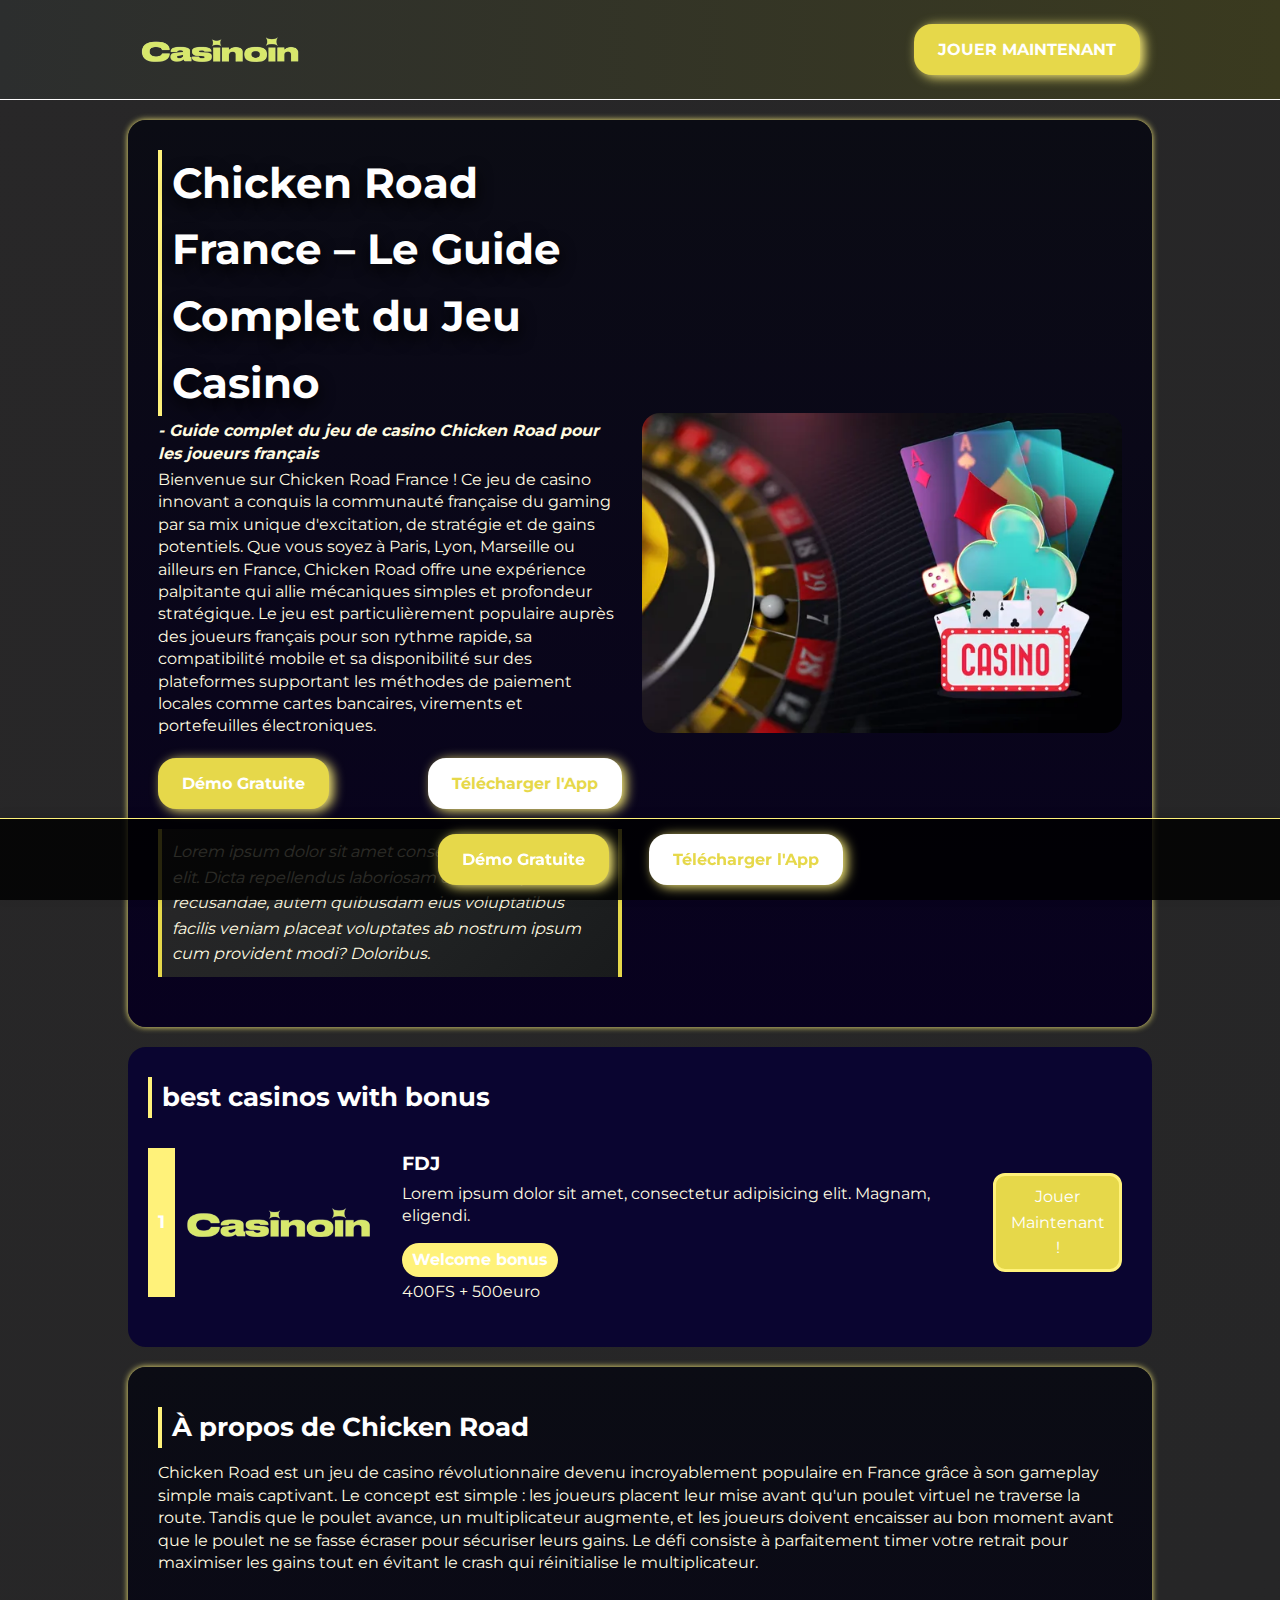
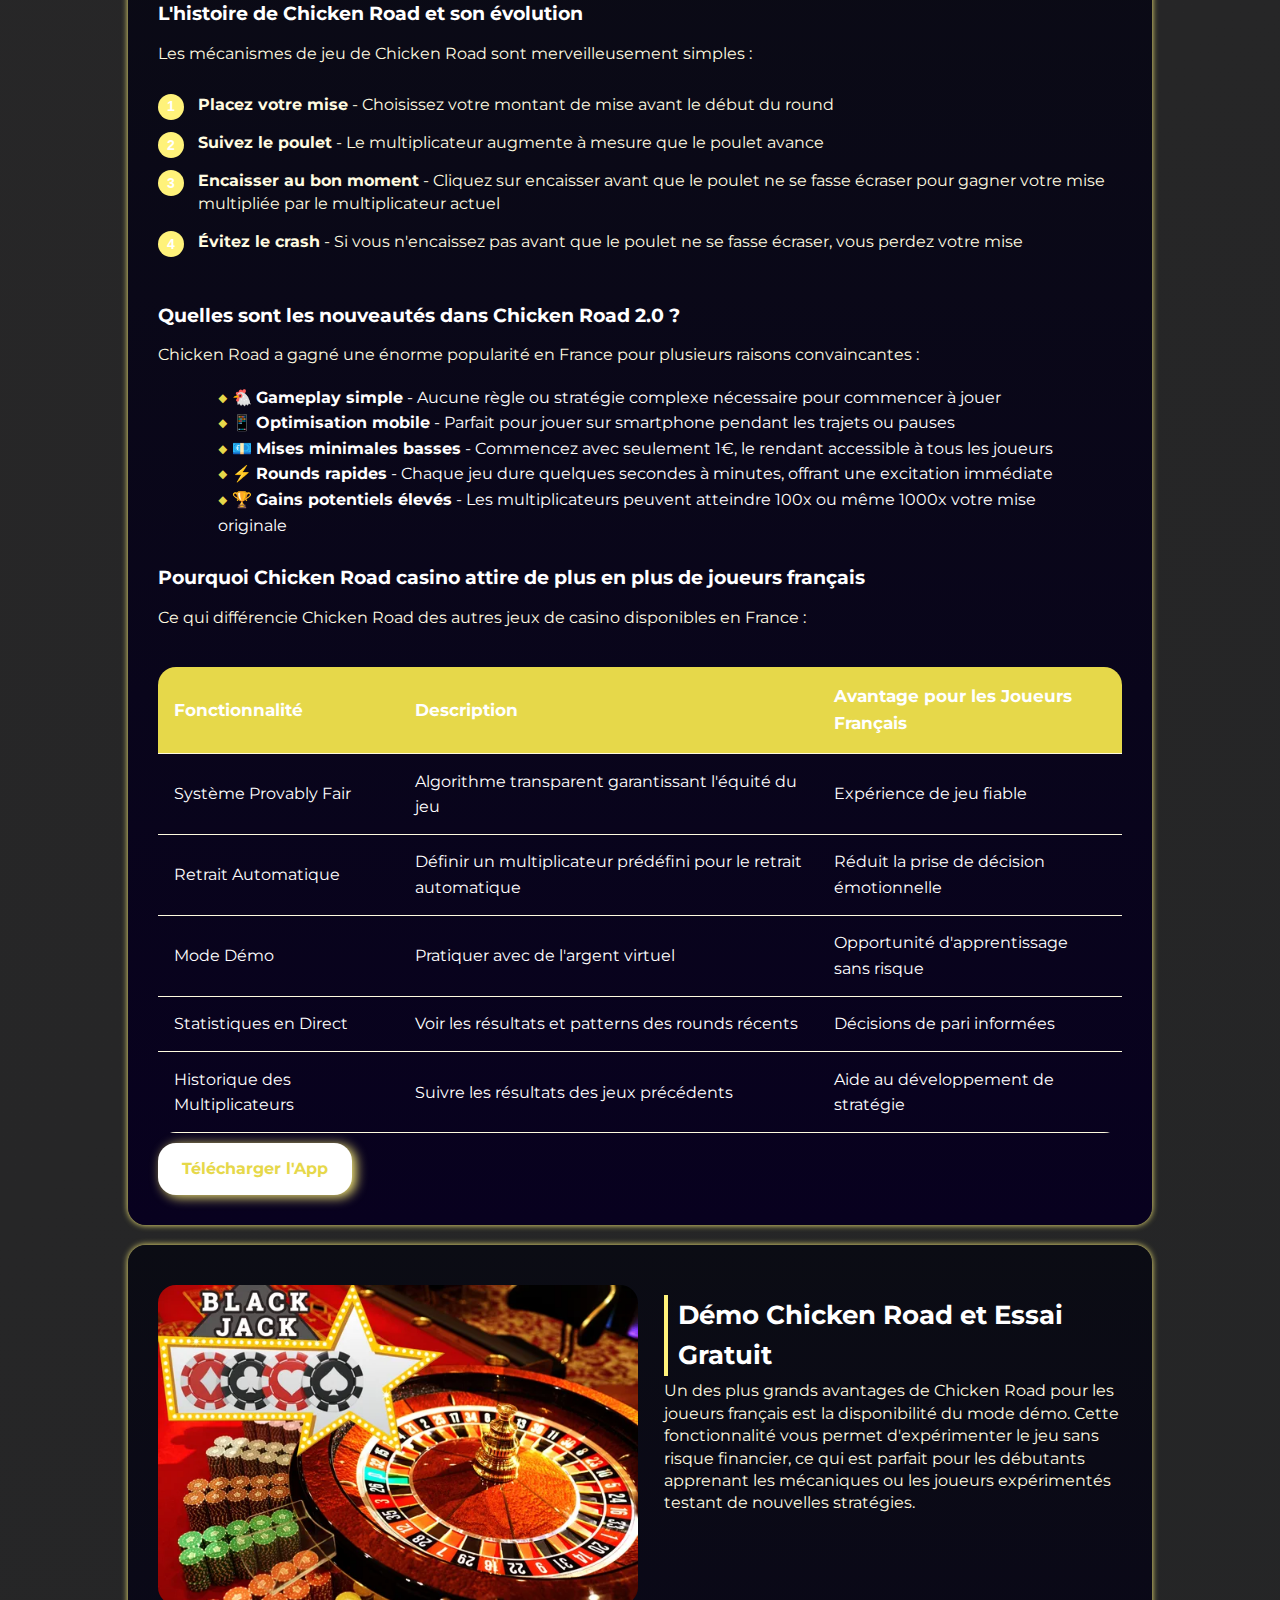
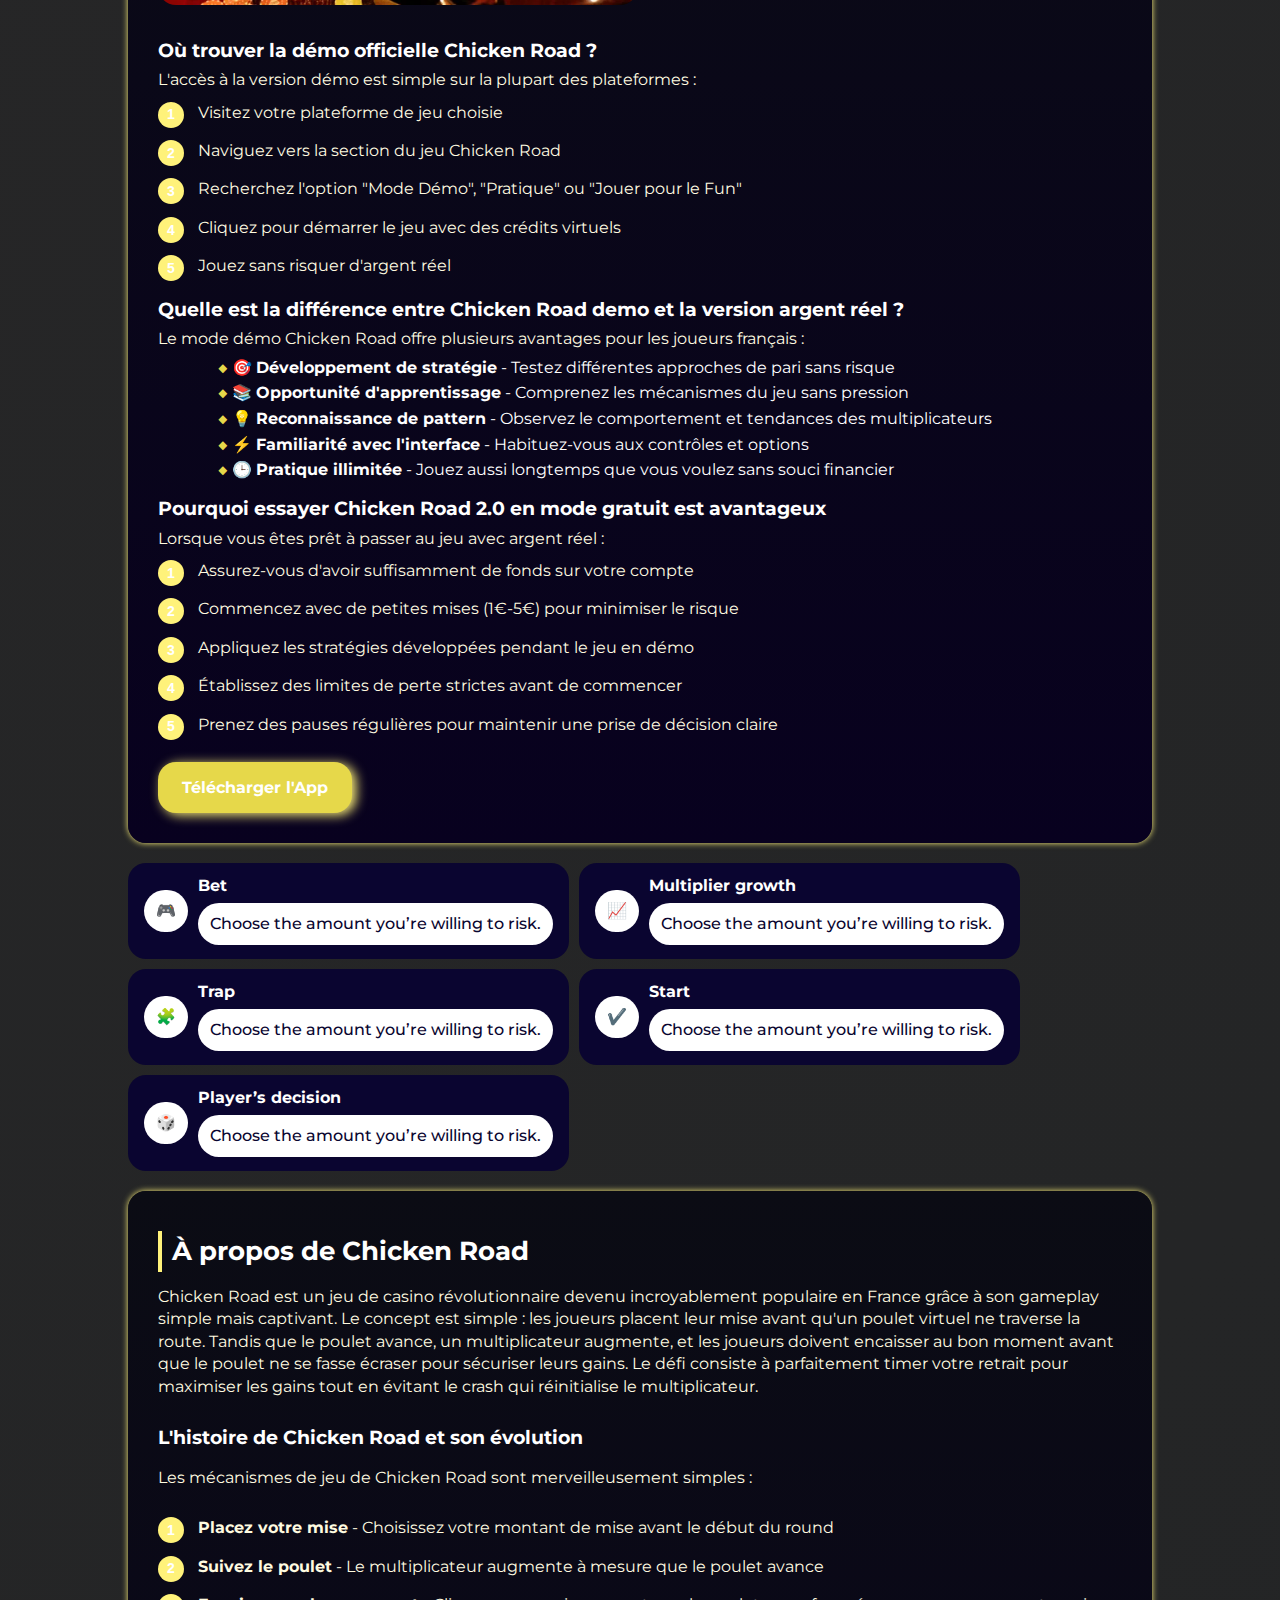
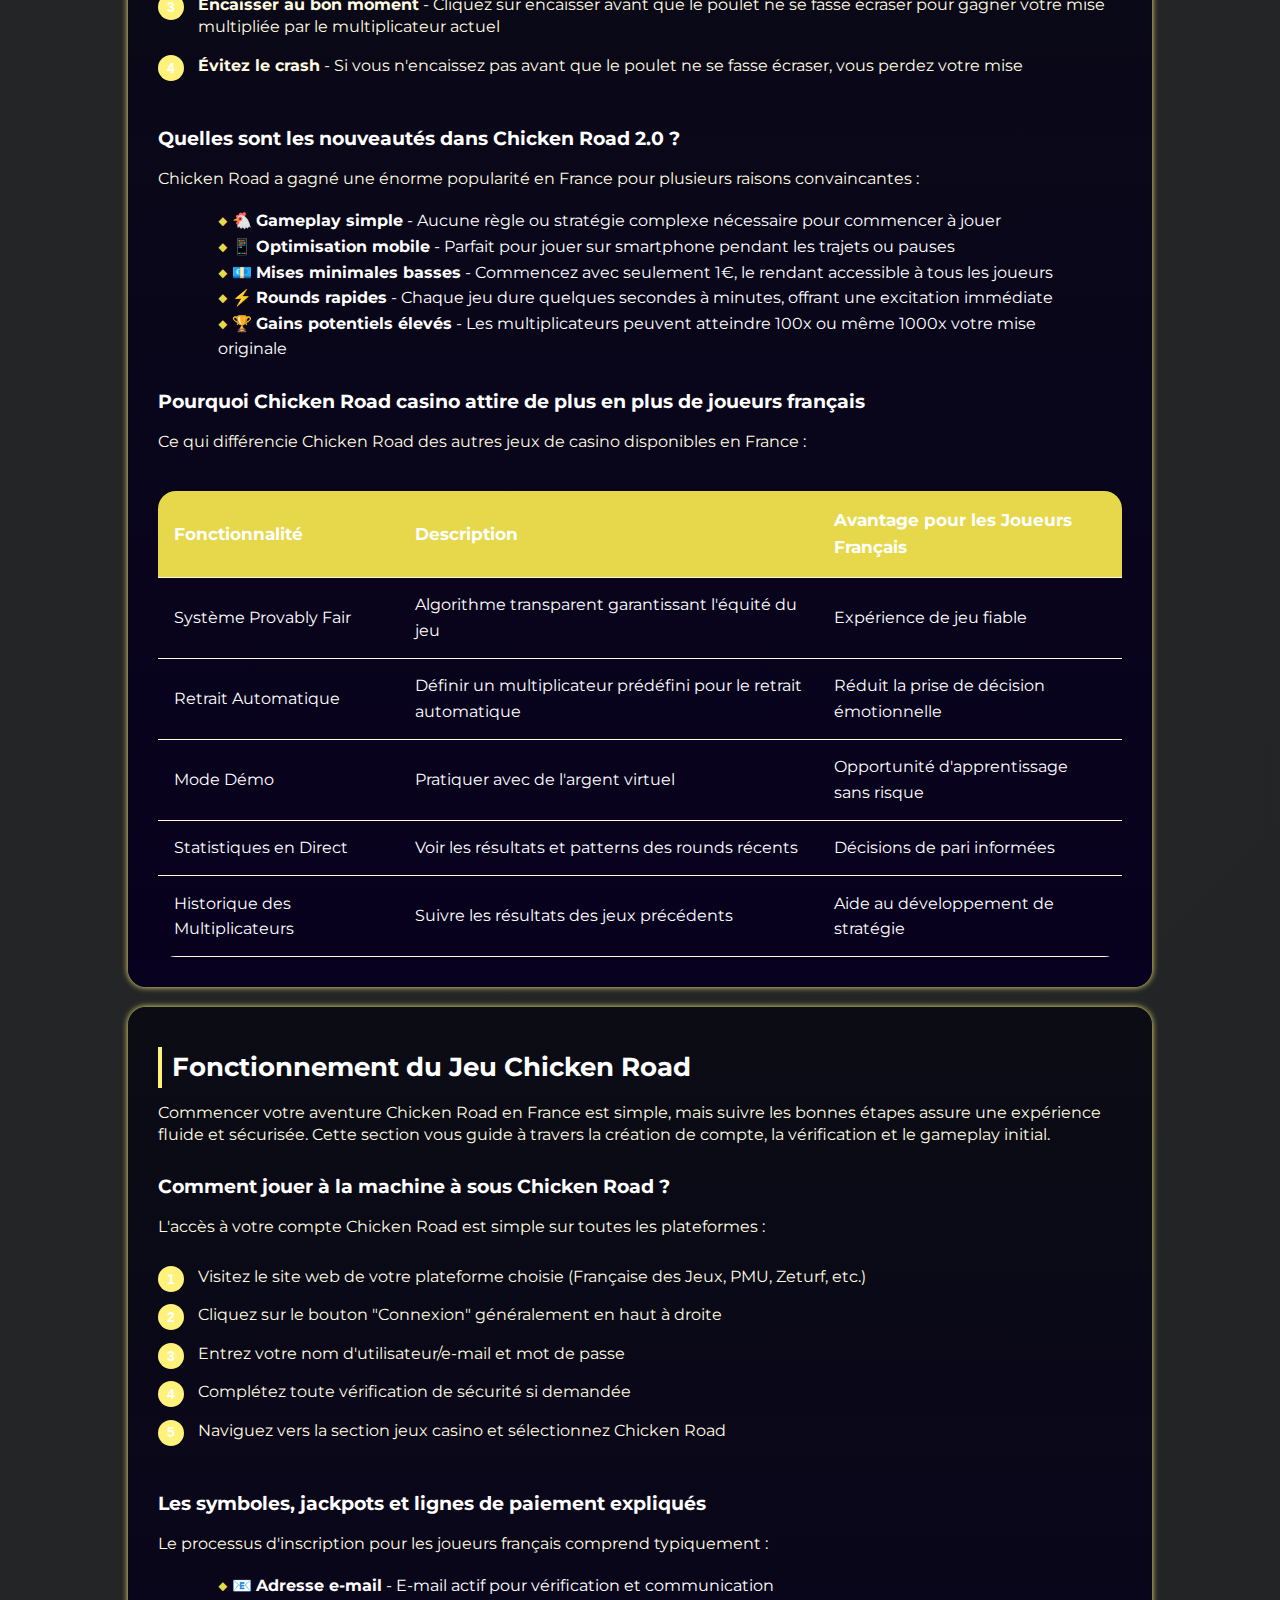
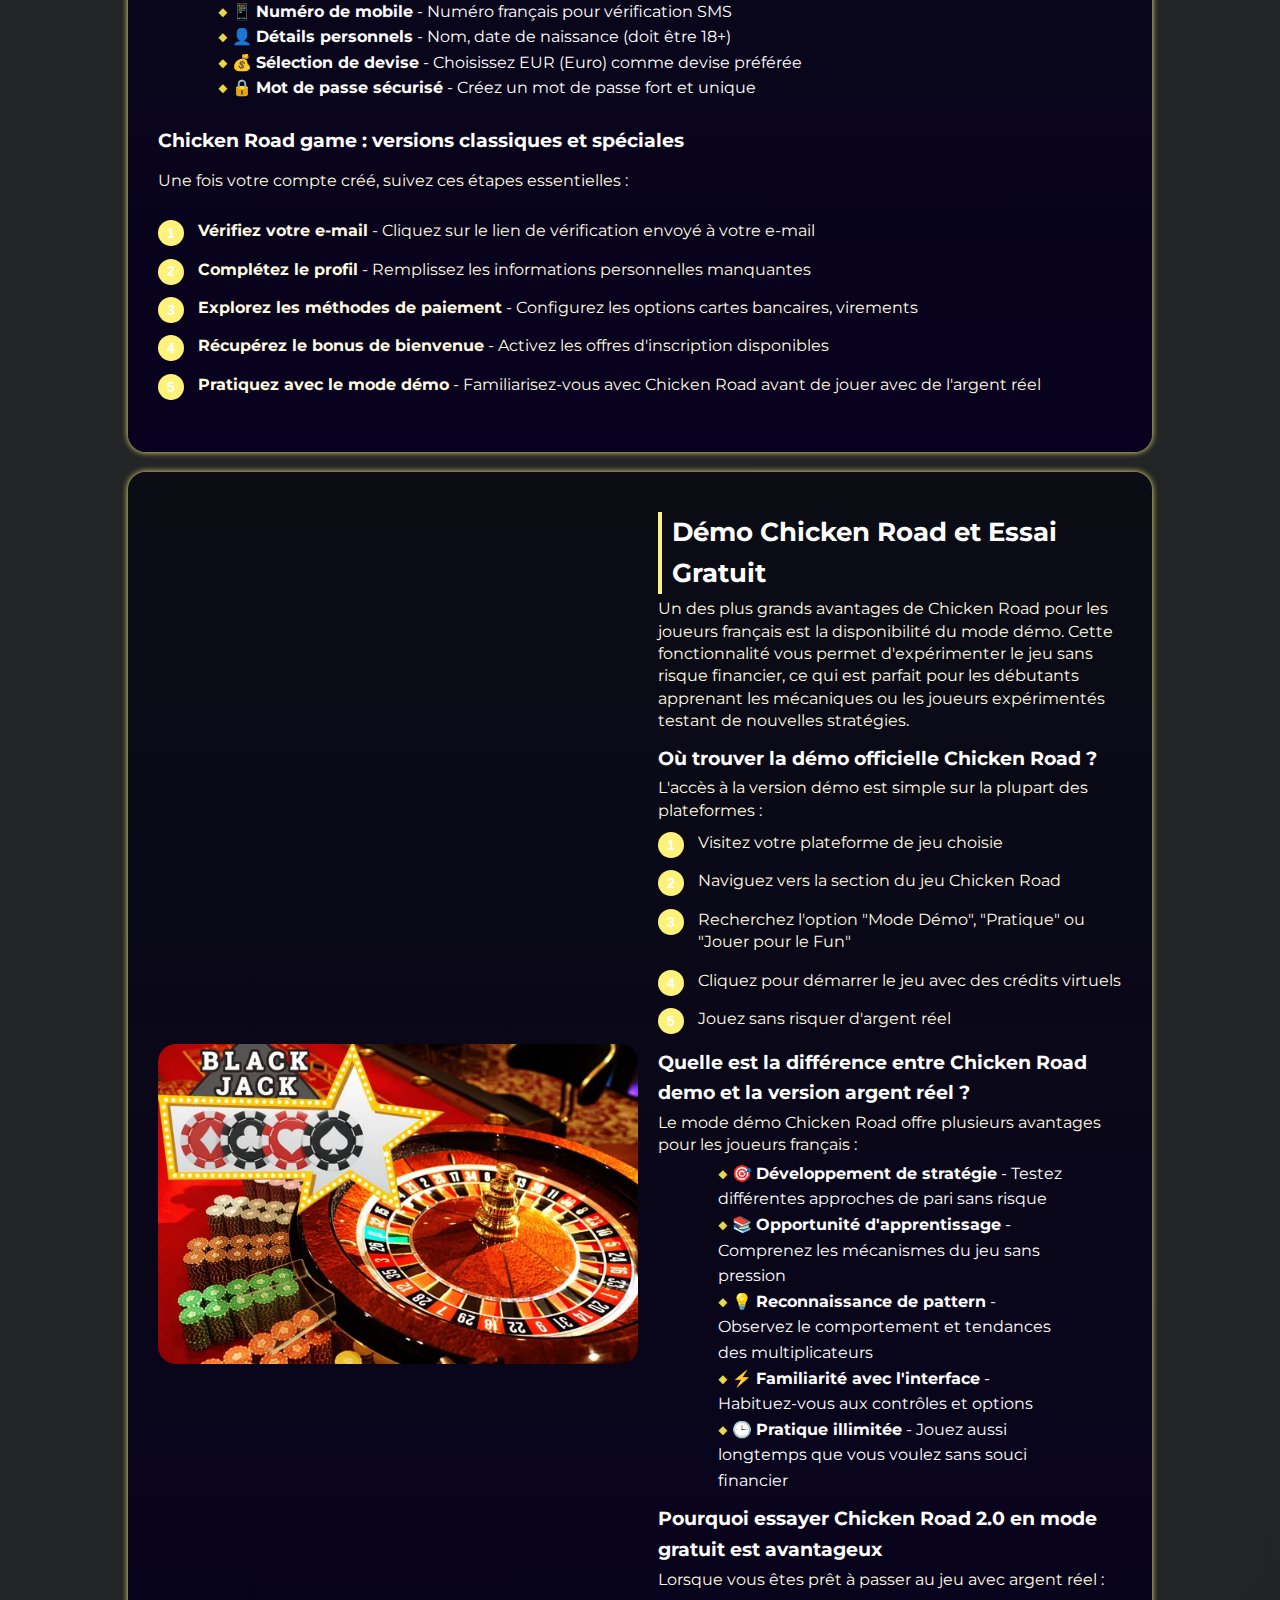
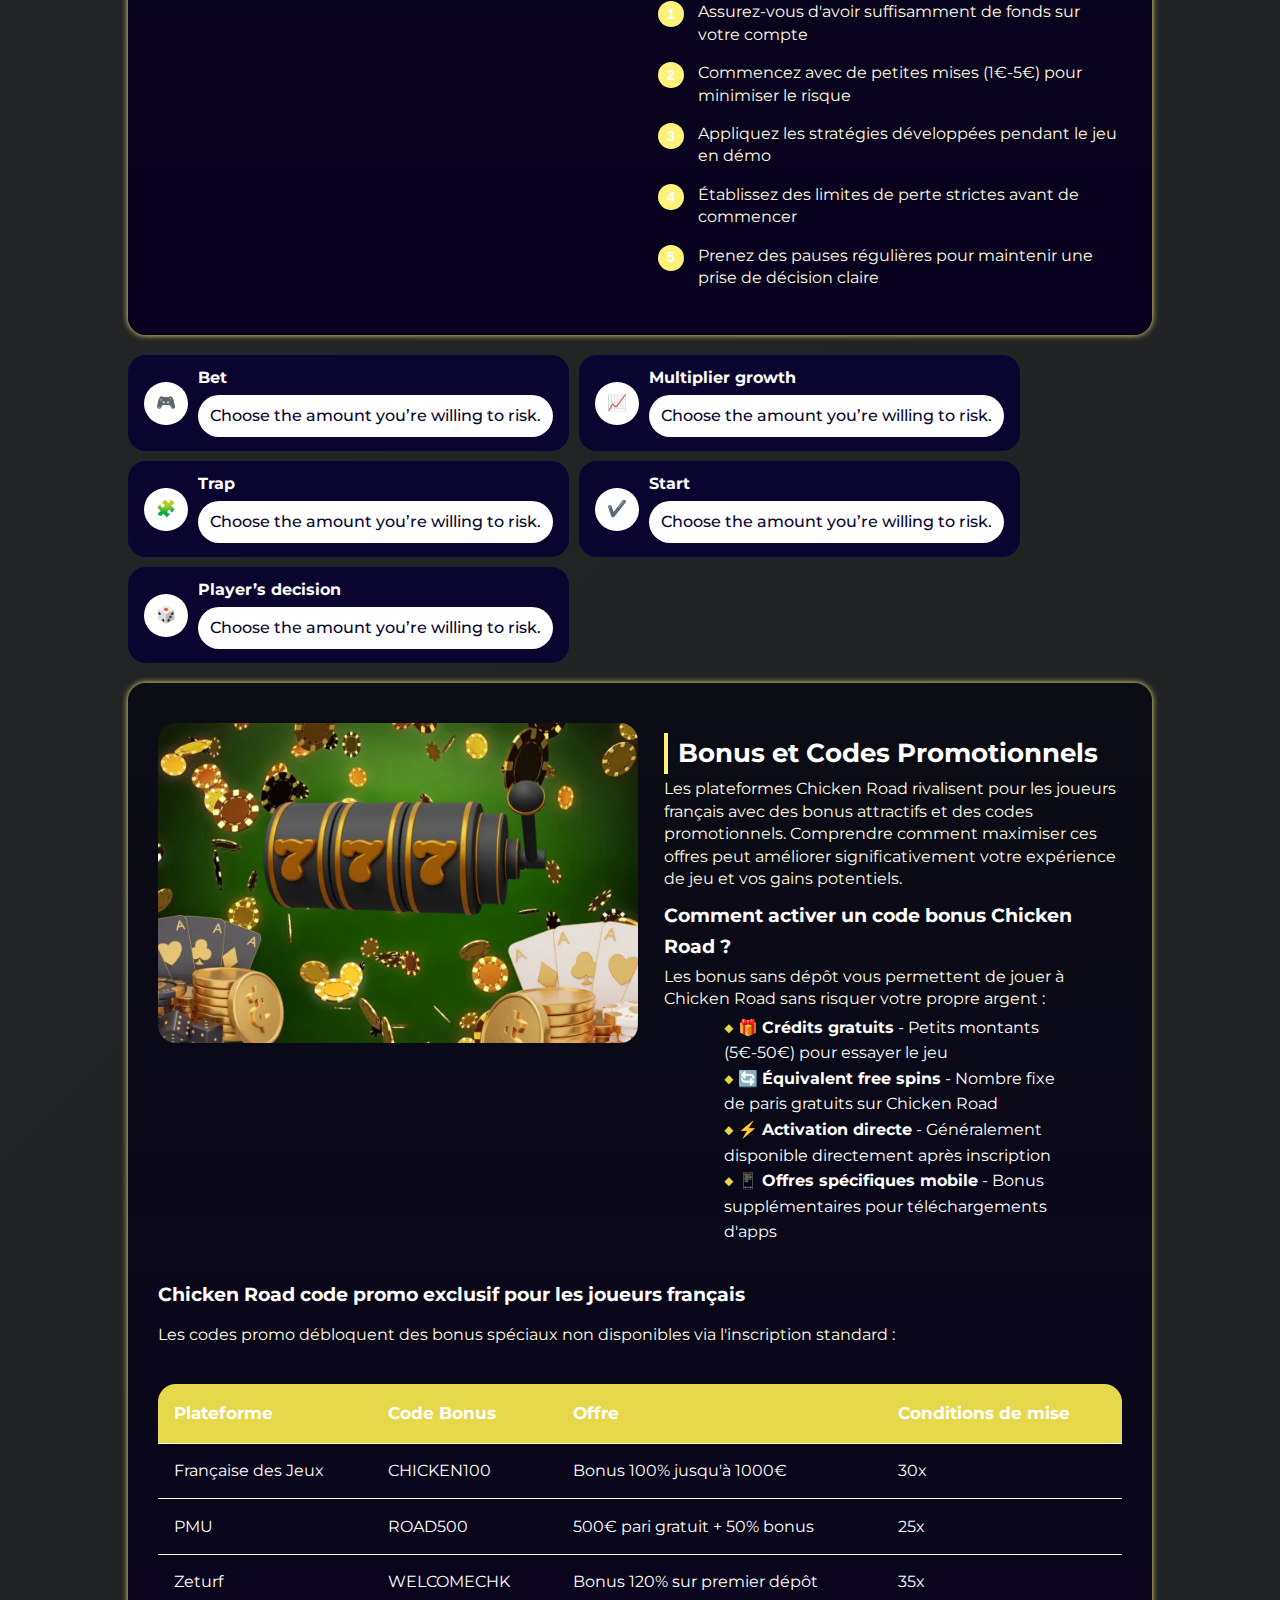
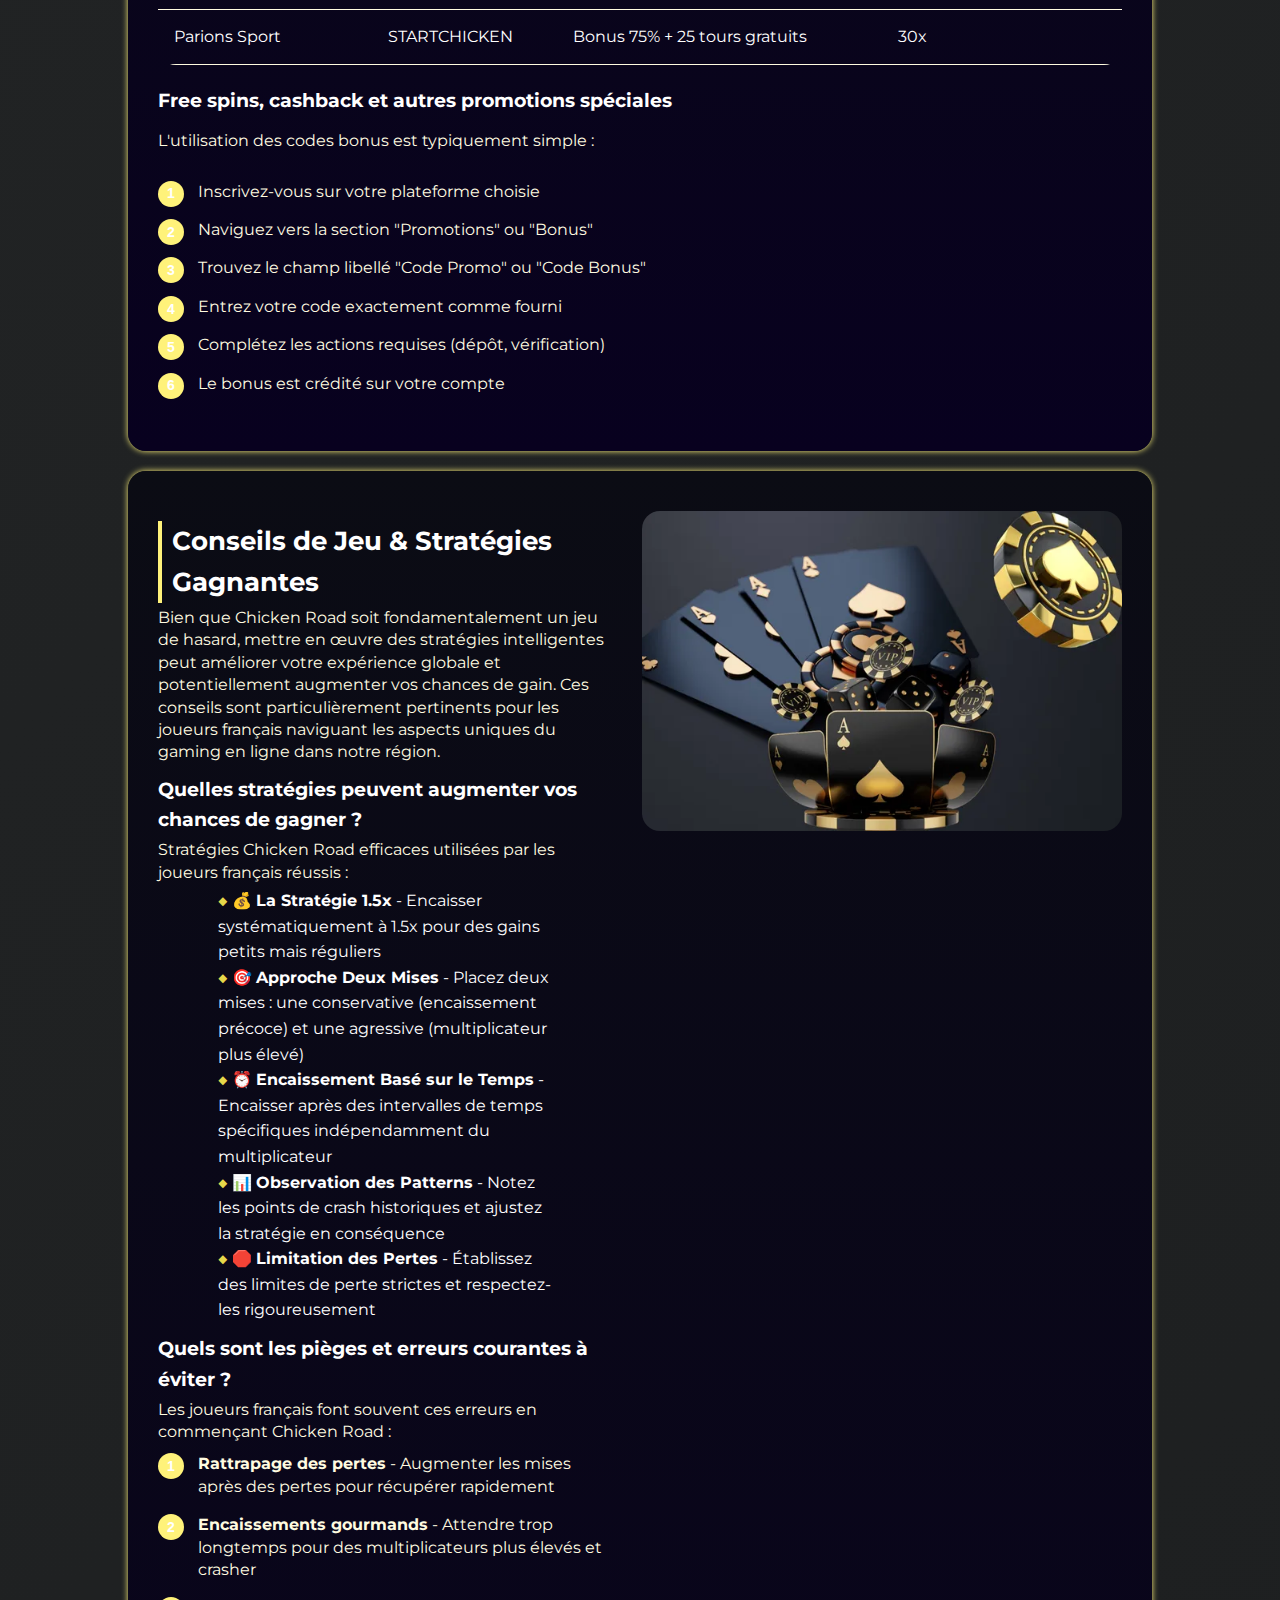
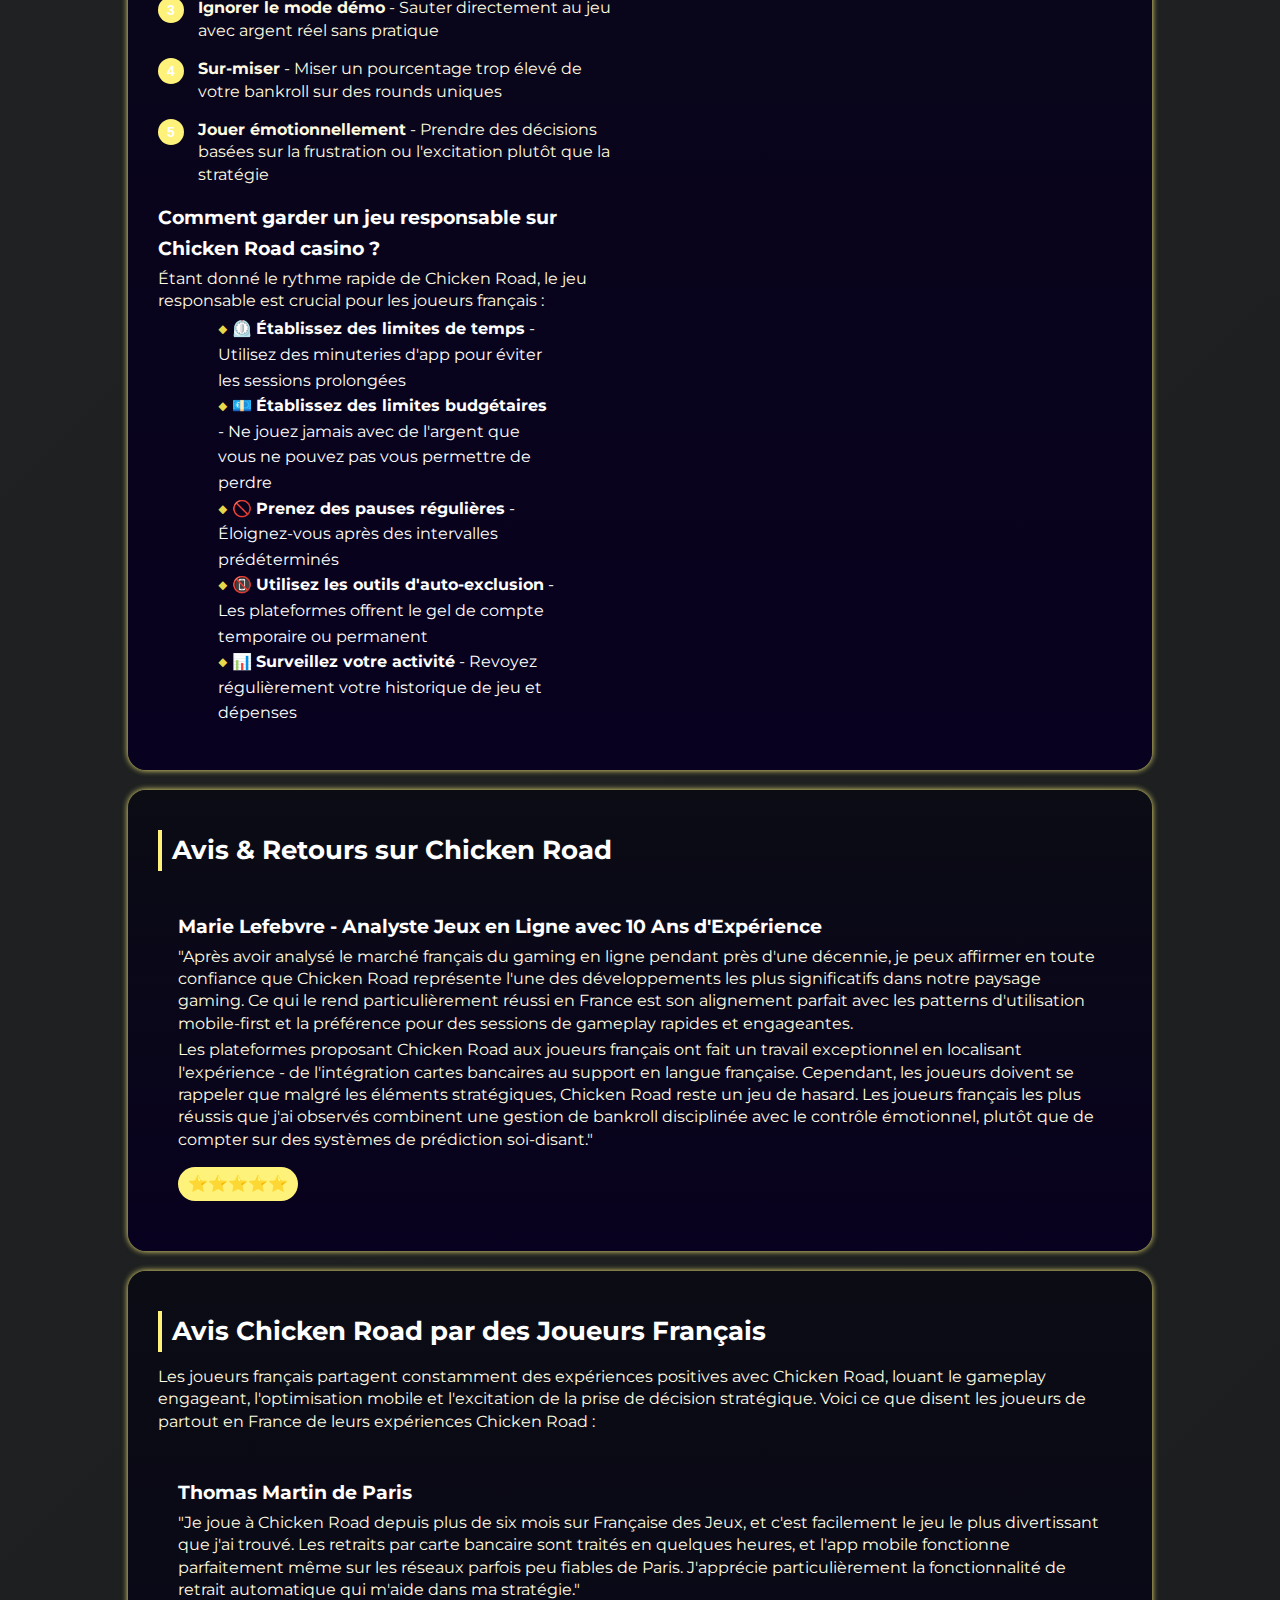
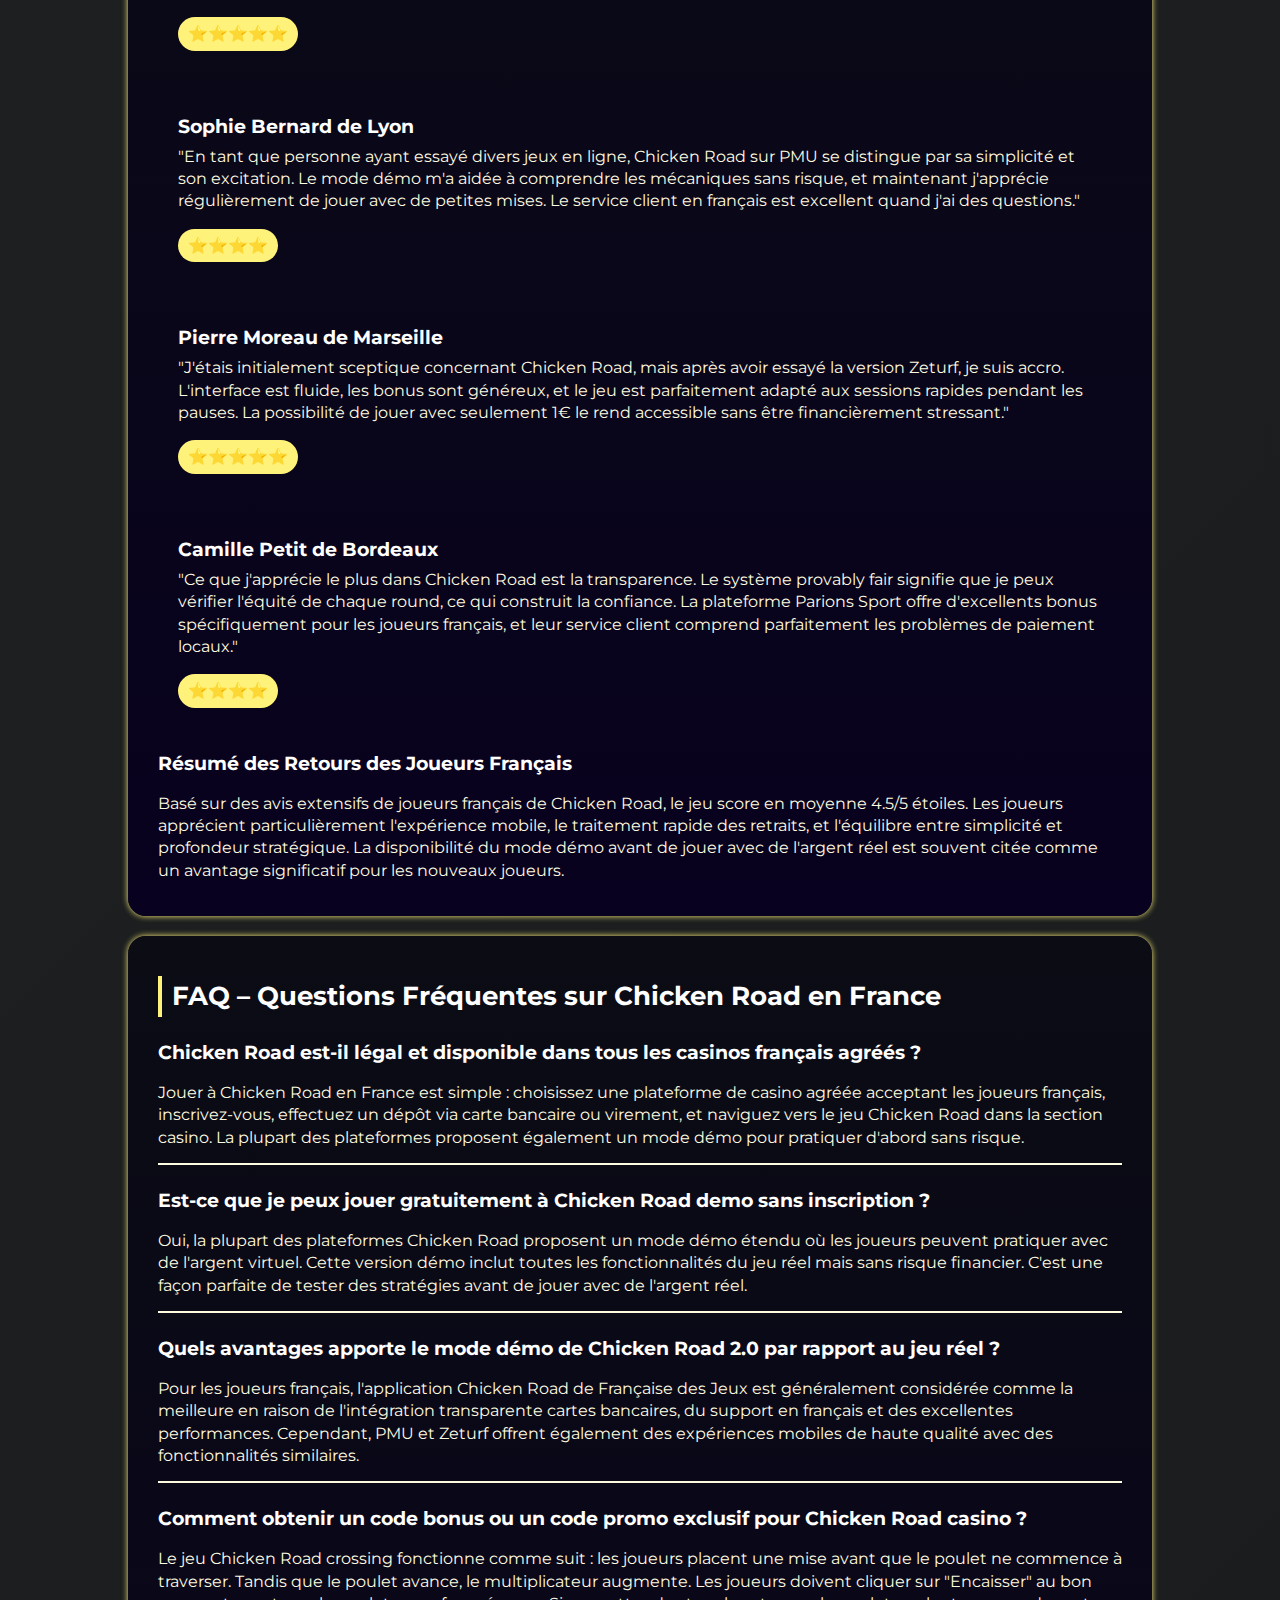
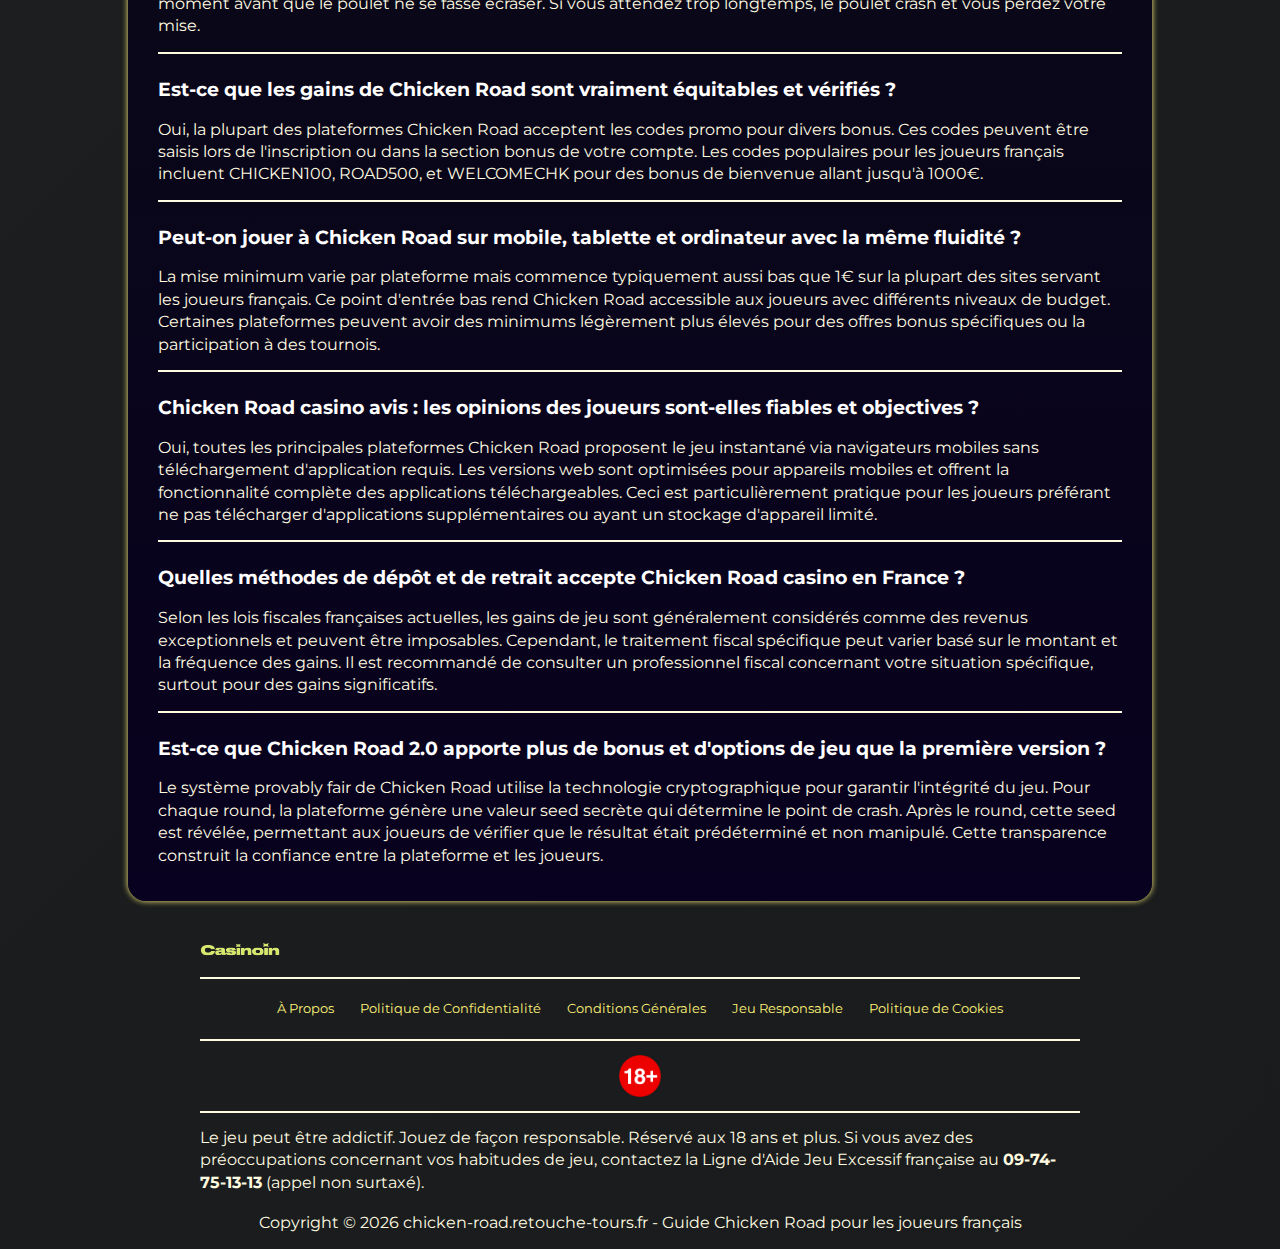
<file: index.html>
<!DOCTYPE html>
<html lang="fr">
<head>
    <meta charset="UTF-8">
    <meta name="viewport" content="width=device-width, initial-scale=1.0">
    <link rel="stylesheet" href="style.css">
    <link rel="shortcut icon" href="favicon.ico" type="image/x-icon">
    <title>Chicken Road Jeu France 🎮 Casino Avis, Démo & Code Bonus</title>
    <meta name="description" content="Jouez à Chicken Road en France 🇫🇷 : découvrez la version démo gratuite, lisez des avis détaillés des joueurs, essayez Chicken Road 2.0 et utilisez un code promo exclusif pour gagner plus.">
    <meta name="googlebot" content="index,follow,noarchive">

<link rel="alternate" hreflang="fr-FR" href="https://chicken-road.retouche-tours.fr/fr-fr/">
<link rel="alternate" hreflang="x-default" href="https://www.retouche-tours.fr/">
<link rel="canonical" href="https://chicken-road.retouche-tours.fr/fr-fr/">

    <meta property="og:type" content="website" />
    <meta property="og:title" content="Chicken Road Jeu France 🎮 Casino Avis, Démo & Code Bonus" />
    <meta property="og:description" content="Chicken Road France - Guide complet avec démo gratuite, avis joueurs, codes promotionnels et stratégies gagnantes pour les joueurs français." />
    <meta property="og:url" content="https://chicken-road.retouche-tours.fr/" />
    <meta property="og:site_name" content="Chicken Road France" />
    <meta property="og:image" content="https://chicken-road.retouche-tours.fr/img/1.webp" />
    <meta property="og:locale" content="fr_FR" />

    <meta name="twitter:card" content="summary_large_image" />
    <meta name="twitter:title" content="Chicken Road France – Guide Complet & Astuces Gagnantes" />
    <meta name="twitter:description" content="Guide complet du jeu Chicken Road pour les joueurs français - démo gratuite, avis, bonus et stratégies de jeu responsable." />
    <meta name="twitter:image" content="https://chicken-road.retouche-tours.fr/img/1.webp" />
    
    <script type="application/ld+json">
        {
            "@context": "https://schema.org",
            "@type": "Article",
            "headline": "Chicken Road France – Guide Complet",
            "description": "Guide complet du jeu Chicken Road pour les joueurs français - démo gratuite, avis, bonus et stratégies de jeu responsable.",
            "mainEntityOfPage": {
                "@type": "WebPage",
                "@id": "https://chicken-road.retouche-tours.fr/"
            },
            "author": {
                "@type": "Person",
                "name": "Expert Gaming",
                "url": "https://chicken-road.retouche-tours.fr/"
            },
            "publisher": {
                "@type": "Organization",
                "name": "Chicken Road France",
                "logo": {
                    "@type": "ImageObject",
                    "url": "https://chicken-road.retouche-tours.fr/img/logo.webp"
                }
            },
            "datePublished": "2026-01-08",
            "dateModified": "2026-01-08"
        }
    </script>

    <script type="application/ld+json">
        {
            "@context": "https://schema.org",
            "@type": "WebSite",
            "url": "https://chicken-road.retouche-tours.fr/",
            "name": "Chicken Road France",
            "description": "Plateforme de gaming premium pour les joueurs français - jeu casino Chicken Road et options de pari.",
            "inLanguage": "fr-FR"
        }
    </script>

    <script type="application/ld+json">
        {
            "@context": "https://schema.org",
            "@type": "BreadcrumbList",
            "itemListElement": [{
                    "@type": "ListItem",
                    "position": 1,
                    "name": "Accueil",
                    "item": "https://chicken-road.retouche-tours.fr/"
                },
                {
                    "@type": "ListItem",
                    "position": 2,
                    "name": "Chicken Road France",
                    "item": "https://chicken-road.retouche-tours.fr/"
                }
            ]
        }
    </script>

    <script type="application/ld+json">
        {
          "@context": "https://schema.org",
          "@type": "FAQPage",
          "mainEntity": [
            {
              "@type": "Question",
              "name": "Qu'est-ce que le jeu Chicken Road ?",
              "acceptedAnswer": {
                "@type": "Answer",
                "text": "Chicken Road est un jeu de casino populaire où les joueurs doivent parier si le poulet traverse la route en sécurité. Le multiplicateur augmente à mesure que le poulet avance, et les joueurs doivent encaisser au bon moment avant que le poulet ne se fasse écraser pour gagner leur mise multipliée."
              }
            },
            {
              "@type": "Question",
              "name": "Chicken Road est-il légal en France ?",
              "acceptedAnswer": {
                "@type": "Answer",
                "text": "Oui, Chicken Road est disponible sur des plateformes agréées qui acceptent les joueurs français. Ces plateformes opèrent sous des licences de jeu valides et proposent des méthodes de paiement sécurisées incluant cartes bancaires, virements et portefeuilles électroniques."
              }
            },
            {
              "@type": "Question",
              "name": "Comment télécharger l'application Chicken Road ?",
              "acceptedAnswer": {
                "@type": "Answer",
                "text": "Vous pouvez télécharger l'application Chicken Road directement depuis les sites officiels des plateformes de jeu. Le fichier APK est disponible sur leurs sites web puisque l'application n'est pas sur le Google Play Store en raison des restrictions sur les jeux d'argent."
              }
            },
            {
              "@type": "Question",
              "name": "Puis-je jouer à Chicken Road gratuitement ?",
              "acceptedAnswer": {
                "@type": "Answer",
                "text": "Oui, la plupart des plateformes proposent un mode démo où vous pouvez jouer à Chicken Road avec de l'argent virtuel sans risque. C'est parfait pour apprendre les mécanismes du jeu avant de jouer avec de l'argent réel."
              }
            },
            {
              "@type": "Question",
              "name": "Quelle est la meilleure stratégie pour Chicken Road ?",
              "acceptedAnswer": {
                "@type": "Answer",
                "text": "Les stratégies gagnantes incluent la définition de points de retrait automatique, une gestion de bankroll intelligente, ne pas chercher à rattraper ses pertes et commencer par de petites mises jusqu'à comprendre les patterns du jeu."
              }
            }
          ]
        }
    </script>
</head>
<body>
    <header>
          <div class="logo-container">
        <a href="/">
            <img src="./img/logo.webp" alt="Chicken Road France Logo" width="160" height="80">
        </a>
            <a href="/play/" class="btn" rel="nofollow" content="noindex">JOUER MAINTENANT</a>
    </div>  
    </header>

    <main>

    <div class="banner-bottom">
            <a href="/play/" class="btn" rel="nofollow" content="noindex">Démo Gratuite</a>
            <a href="/play/" class="btn-white" rel="nofollow" content="noindex">Télécharger l'App</a>
    </div>

    <div class="container">
        <div>
        <h1>Chicken Road France – Le Guide Complet du Jeu Casino</h1>
        <p>
           <b><i>- Guide complet du jeu de casino Chicken Road pour les joueurs français</i> </b>
        </p>
        <p>
            Bienvenue sur Chicken Road France ! Ce jeu de casino innovant a conquis la communauté française du gaming par sa mix unique d'excitation, de stratégie et de gains potentiels. Que vous soyez à Paris, Lyon, Marseille ou ailleurs en France, Chicken Road offre une expérience palpitante qui allie mécaniques simples et profondeur stratégique. Le jeu est particulièrement populaire auprès des joueurs français pour son rythme rapide, sa compatibilité mobile et sa disponibilité sur des plateformes supportant les méthodes de paiement locales comme cartes bancaires, virements et portefeuilles électroniques.
        </p>
        <div class="btn-container">
            <a href="/play/" class="btn" rel="nofollow" content="noindex">Démo Gratuite</a>
            <a href="/play/" class="btn-white" rel="nofollow" content="noindex">Télécharger l'App</a>
        </div>

        <blockquote>
            Lorem ipsum dolor sit amet consectetur adipisicing elit. Dicta repellendus laboriosam dolores asperiores recusandae, autem quibusdam eius voluptatibus facilis veniam placeat voluptates ab nostrum ipsum cum provident modi? Doloribus.
        </blockquote>
        </div>
        <img src="./img/1.webp" alt="Chicken Road France Site Officiel" width="600" height="400">
    </div>

    <div class="casino-vitrina">
    <h2>
        best casinos with bonus
    </h2>
            <div class="casino-card">
                <div class="casino-rank">1</div>
                <a href="/fdj/" class="casino-left" rel="nofollow" content="noindex">
                    <img src="./img/logo.webp" alt="Française des Jeux France" class="casino-logo" width="100" height="50"/>
                </a>
                <div class="casino-center">
                    <div class="casino-code">
                        <a href="/fdj/" rel="nofollow" content="noindex"><h3>FDJ</h3></a>
                        <p>Lorem ipsum dolor sit amet, consectetur adipisicing elit. Magnam, eligendi.</p>
                        
                        <div class="casino-rating"><span class="star">Welcome bonus</span></div>
                        <p class="casino-bonus">400FS + 500euro</p>
                    </div>
                </div>
                <div class="casino-actions">
                    <a href="/fdj/" class="btn-red-bonus" rel="nofollow" content="noindex">Jouer Maintenant !</a>
                </div>
            </div>


    </div>




        <div class="container-long">
    <h2>À propos de Chicken Road</h2>
    <p>
        Chicken Road est un jeu de casino révolutionnaire devenu incroyablement populaire en France grâce à son gameplay simple mais captivant. Le concept est simple : les joueurs placent leur mise avant qu'un poulet virtuel ne traverse la route. Tandis que le poulet avance, un multiplicateur augmente, et les joueurs doivent encaisser au bon moment avant que le poulet ne se fasse écraser pour sécuriser leurs gains. Le défi consiste à parfaitement timer votre retrait pour maximiser les gains tout en évitant le crash qui réinitialise le multiplicateur.
    </p>
    
    <h3>L'histoire de Chicken Road et son évolution</h3>
    <p>Les mécanismes de jeu de Chicken Road sont merveilleusement simples :</p>
    <ol class="pink-circle-list">
        <li><p><strong>Placez votre mise</strong> - Choisissez votre montant de mise avant le début du round</p></li>
        <li><p><strong>Suivez le poulet</strong> - Le multiplicateur augmente à mesure que le poulet avance</p></li>
        <li><p><strong>Encaisser au bon moment</strong> - Cliquez sur encaisser avant que le poulet ne se fasse écraser pour gagner votre mise multipliée par le multiplicateur actuel</p></li>
        <li><p><strong>Évitez le crash</strong> - Si vous n'encaissez pas avant que le poulet ne se fasse écraser, vous perdez votre mise</p></li>
    </ol>
    
    <h3>Quelles sont les nouveautés dans Chicken Road 2.0 ?</h3>
    <p>Chicken Road a gagné une énorme popularité en France pour plusieurs raisons convaincantes :</p>
    <ul>
        <li>🐔 <strong>Gameplay simple</strong> - Aucune règle ou stratégie complexe nécessaire pour commencer à jouer</li>
        <li>📱 <strong>Optimisation mobile</strong> - Parfait pour jouer sur smartphone pendant les trajets ou pauses</li>
        <li>💶 <strong>Mises minimales basses</strong> - Commencez avec seulement 1€, le rendant accessible à tous les joueurs</li>
        <li>⚡ <strong>Rounds rapides</strong> - Chaque jeu dure quelques secondes à minutes, offrant une excitation immédiate</li>
        <li>🏆 <strong>Gains potentiels élevés</strong> - Les multiplicateurs peuvent atteindre 100x ou même 1000x votre mise originale</li>
    </ul>
    
    <h3>Pourquoi Chicken Road casino attire de plus en plus de joueurs français</h3>
    <p>Ce qui différencie Chicken Road des autres jeux de casino disponibles en France :</p>
    <div class="table-wrapper">
        <table>
            <tr><th>Fonctionnalité</th><th>Description</th><th>Avantage pour les Joueurs Français</th></tr>
            <tr><td>Système Provably Fair</td><td>Algorithme transparent garantissant l'équité du jeu</td><td>Expérience de jeu fiable</td></tr>
            <tr><td>Retrait Automatique</td><td>Définir un multiplicateur prédéfini pour le retrait automatique</td><td>Réduit la prise de décision émotionnelle</td></tr>
            <tr><td>Mode Démo</td><td>Pratiquer avec de l'argent virtuel</td><td>Opportunité d'apprentissage sans risque</td></tr>
            <tr><td>Statistiques en Direct</td><td>Voir les résultats et patterns des rounds récents</td><td>Décisions de pari informées</td></tr>
            <tr><td>Historique des Multiplicateurs</td><td>Suivre les résultats des jeux précédents</td><td>Aide au développement de stratégie</td></tr>
        </table>
    </div>
                <a href="/play/" class="btn-white" rel="nofollow" content="noindex">Télécharger l'App</a>

</div>



    <div class="container-long">
        <div class="flex-wrapper">
        <img src="./img/2.webp" alt="Chicken Road Game Démo Jouer France" width="600" height="400">
     <div> 
            <h2>Démo Chicken Road et Essai Gratuit</h2>
            <p>
                Un des plus grands avantages de Chicken Road pour les joueurs français est la disponibilité du mode démo. Cette fonctionnalité vous permet d'expérimenter le jeu sans risque financier, ce qui est parfait pour les débutants apprenant les mécaniques ou les joueurs expérimentés testant de nouvelles stratégies.
            </p>
        </div>
        </div>

            <div>   
            <h3>Où trouver la démo officielle Chicken Road ?</h3>
            <p>L'accès à la version démo est simple sur la plupart des plateformes :</p>
            <ol class="pink-circle-list">
                <li><p>Visitez votre plateforme de jeu choisie</p></li>
                <li><p>Naviguez vers la section du jeu Chicken Road</p></li>
                <li><p>Recherchez l'option "Mode Démo", "Pratique" ou "Jouer pour le Fun"</p></li>
                <li><p>Cliquez pour démarrer le jeu avec des crédits virtuels</p></li>
                <li><p>Jouez sans risquer d'argent réel</p></li>
            </ol>
            
            <h3>Quelle est la différence entre Chicken Road demo et la version argent réel ?</h3>
            <p>Le mode démo Chicken Road offre plusieurs avantages pour les joueurs français :</p>
            <ul>
                <li>🎯 <strong>Développement de stratégie</strong> - Testez différentes approches de pari sans risque</li>
                <li>📚 <strong>Opportunité d'apprentissage</strong> - Comprenez les mécanismes du jeu sans pression</li>
                <li>💡 <strong>Reconnaissance de pattern</strong> - Observez le comportement et tendances des multiplicateurs</li>
                <li>⚡ <strong>Familiarité avec l'interface</strong> - Habituez-vous aux contrôles et options</li>
                <li>🕒 <strong>Pratique illimitée</strong> - Jouez aussi longtemps que vous voulez sans souci financier</li>
            </ul>
            
            <h3>Pourquoi essayer Chicken Road 2.0 en mode gratuit est avantageux</h3>
            <p>Lorsque vous êtes prêt à passer au jeu avec argent réel :</p>
            <ol class="pink-circle-list">
                <li><p>Assurez-vous d'avoir suffisamment de fonds sur votre compte</p></li>
                <li><p>Commencez avec de petites mises (1€-5€) pour minimiser le risque</p></li>
                <li><p>Appliquez les stratégies développées pendant le jeu en démo</p></li>
                <li><p>Établissez des limites de perte strictes avant de commencer</p></li>
                <li><p>Prenez des pauses régulières pour maintenir une prise de décision claire</p></li>
            </ol>
        </div>
            <a href="/play/" class="btn" rel="nofollow" content="noindex">Télécharger l'App</a>

    </div>

    <div class="breake">
        <div class="breake-block">
            <p>
                🎮
            </p>
            <div>
               <h4>
                Bet
               </h4> 
               <p>
                Choose the amount you’re willing to risk.
               </p>
            </div>

        </div>

        <div class="breake-block">
            <p>
               📈
            </p>
            <div>
               <h4>
                Multiplier growth
               </h4> 
               <p>
                Choose the amount you’re willing to risk.
               </p>
            </div>

        </div>


        <div class="breake-block">
            <p>
                🧩
            </p>
            <div>
               <h4>
                Trap
               </h4> 
               <p>
                Choose the amount you’re willing to risk.
               </p>
            </div>

        </div>


        <div class="breake-block">
            <p>
                ✔️
            </p>
            <div>
               <h4>
                Start
               </h4> 
               <p>
                Choose the amount you’re willing to risk.
               </p>
            </div>

        </div>


        <div class="breake-block">
            <p>
                🎲
            </p>
            <div>
               <h4>
                Player’s decision
               </h4> 
               <p>
                Choose the amount you’re willing to risk.
               </p>
            </div>

        </div>


    </div>

    <div class="container-long">
    
    <h2>À propos de Chicken Road</h2>
    <p>
        Chicken Road est un jeu de casino révolutionnaire devenu incroyablement populaire en France grâce à son gameplay simple mais captivant. Le concept est simple : les joueurs placent leur mise avant qu'un poulet virtuel ne traverse la route. Tandis que le poulet avance, un multiplicateur augmente, et les joueurs doivent encaisser au bon moment avant que le poulet ne se fasse écraser pour sécuriser leurs gains. Le défi consiste à parfaitement timer votre retrait pour maximiser les gains tout en évitant le crash qui réinitialise le multiplicateur.
    </p>
    
    <h3>L'histoire de Chicken Road et son évolution</h3>
    <p>Les mécanismes de jeu de Chicken Road sont merveilleusement simples :</p>
    <ol class="pink-circle-list">
        <li><p><strong>Placez votre mise</strong> - Choisissez votre montant de mise avant le début du round</p></li>
        <li><p><strong>Suivez le poulet</strong> - Le multiplicateur augmente à mesure que le poulet avance</p></li>
        <li><p><strong>Encaisser au bon moment</strong> - Cliquez sur encaisser avant que le poulet ne se fasse écraser pour gagner votre mise multipliée par le multiplicateur actuel</p></li>
        <li><p><strong>Évitez le crash</strong> - Si vous n'encaissez pas avant que le poulet ne se fasse écraser, vous perdez votre mise</p></li>
    </ol>
    
    <h3>Quelles sont les nouveautés dans Chicken Road 2.0 ?</h3>
    <p>Chicken Road a gagné une énorme popularité en France pour plusieurs raisons convaincantes :</p>
    <ul>
        <li>🐔 <strong>Gameplay simple</strong> - Aucune règle ou stratégie complexe nécessaire pour commencer à jouer</li>
        <li>📱 <strong>Optimisation mobile</strong> - Parfait pour jouer sur smartphone pendant les trajets ou pauses</li>
        <li>💶 <strong>Mises minimales basses</strong> - Commencez avec seulement 1€, le rendant accessible à tous les joueurs</li>
        <li>⚡ <strong>Rounds rapides</strong> - Chaque jeu dure quelques secondes à minutes, offrant une excitation immédiate</li>
        <li>🏆 <strong>Gains potentiels élevés</strong> - Les multiplicateurs peuvent atteindre 100x ou même 1000x votre mise originale</li>
    </ul>
    
    <h3>Pourquoi Chicken Road casino attire de plus en plus de joueurs français</h3>
    <p>Ce qui différencie Chicken Road des autres jeux de casino disponibles en France :</p>
    <div class="table-wrapper">
        <table>
            <tr><th>Fonctionnalité</th><th>Description</th><th>Avantage pour les Joueurs Français</th></tr>
            <tr><td>Système Provably Fair</td><td>Algorithme transparent garantissant l'équité du jeu</td><td>Expérience de jeu fiable</td></tr>
            <tr><td>Retrait Automatique</td><td>Définir un multiplicateur prédéfini pour le retrait automatique</td><td>Réduit la prise de décision émotionnelle</td></tr>
            <tr><td>Mode Démo</td><td>Pratiquer avec de l'argent virtuel</td><td>Opportunité d'apprentissage sans risque</td></tr>
            <tr><td>Statistiques en Direct</td><td>Voir les résultats et patterns des rounds récents</td><td>Décisions de pari informées</td></tr>
            <tr><td>Historique des Multiplicateurs</td><td>Suivre les résultats des jeux précédents</td><td>Aide au développement de stratégie</td></tr>
        </table>
    </div>
</div>

    <div class="container-long">
        
        <h2>Fonctionnement du Jeu Chicken Road</h2>
        <p>Commencer votre aventure Chicken Road en France est simple, mais suivre les bonnes étapes assure une expérience fluide et sécurisée. Cette section vous guide à travers la création de compte, la vérification et le gameplay initial.</p>
        
        <h3>Comment jouer à la machine à sous Chicken Road ?</h3>
        <p>L'accès à votre compte Chicken Road est simple sur toutes les plateformes :</p>
        <ol class="pink-circle-list">
            <li><p>Visitez le site web de votre plateforme choisie (Française des Jeux, PMU, Zeturf, etc.)</p></li>
            <li><p>Cliquez sur le bouton "Connexion" généralement en haut à droite</p></li>
            <li><p>Entrez votre nom d'utilisateur/e-mail et mot de passe</p></li>
            <li><p>Complétez toute vérification de sécurité si demandée</p></li>
            <li><p>Naviguez vers la section jeux casino et sélectionnez Chicken Road</p></li>
        </ol>
        
        <h3>Les symboles, jackpots et lignes de paiement expliqués</h3>
        <p>Le processus d'inscription pour les joueurs français comprend typiquement :</p>
        <ul>
            <li>📧 <strong>Adresse e-mail</strong> - E-mail actif pour vérification et communication</li>
            <li>📱 <strong>Numéro de mobile</strong> - Numéro français pour vérification SMS</li>
            <li>👤 <strong>Détails personnels</strong> - Nom, date de naissance (doit être 18+)</li>
            <li>💰 <strong>Sélection de devise</strong> - Choisissez EUR (Euro) comme devise préférée</li>
            <li>🔒 <strong>Mot de passe sécurisé</strong> - Créez un mot de passe fort et unique</li>
        </ul>
        
        <h3>Chicken Road game : versions classiques et spéciales</h3>
        <p>Une fois votre compte créé, suivez ces étapes essentielles :</p>
        <ol class="pink-circle-list">
            <li><p><strong>Vérifiez votre e-mail</strong> - Cliquez sur le lien de vérification envoyé à votre e-mail</p></li>
            <li><p><strong>Complétez le profil</strong> - Remplissez les informations personnelles manquantes</p></li>
            <li><p><strong>Explorez les méthodes de paiement</strong> - Configurez les options cartes bancaires, virements</p></li>
            <li><p><strong>Récupérez le bonus de bienvenue</strong> - Activez les offres d'inscription disponibles</p></li>
            <li><p><strong>Pratiquez avec le mode démo</strong> - Familiarisez-vous avec Chicken Road avant de jouer avec de l'argent réel</p></li>
        </ol>
    </div>

    <div class="container">
        <img src="./img/2.webp" alt="Chicken Road Game Démo Jouer France" width="600" height="400">
        <div>
            
            <h2>Démo Chicken Road et Essai Gratuit</h2>
            <p>
                Un des plus grands avantages de Chicken Road pour les joueurs français est la disponibilité du mode démo. Cette fonctionnalité vous permet d'expérimenter le jeu sans risque financier, ce qui est parfait pour les débutants apprenant les mécaniques ou les joueurs expérimentés testant de nouvelles stratégies.
            </p>
            
            <h3>Où trouver la démo officielle Chicken Road ?</h3>
            <p>L'accès à la version démo est simple sur la plupart des plateformes :</p>
            <ol class="pink-circle-list">
                <li><p>Visitez votre plateforme de jeu choisie</p></li>
                <li><p>Naviguez vers la section du jeu Chicken Road</p></li>
                <li><p>Recherchez l'option "Mode Démo", "Pratique" ou "Jouer pour le Fun"</p></li>
                <li><p>Cliquez pour démarrer le jeu avec des crédits virtuels</p></li>
                <li><p>Jouez sans risquer d'argent réel</p></li>
            </ol>
            
            <h3>Quelle est la différence entre Chicken Road demo et la version argent réel ?</h3>
            <p>Le mode démo Chicken Road offre plusieurs avantages pour les joueurs français :</p>
            <ul>
                <li>🎯 <strong>Développement de stratégie</strong> - Testez différentes approches de pari sans risque</li>
                <li>📚 <strong>Opportunité d'apprentissage</strong> - Comprenez les mécanismes du jeu sans pression</li>
                <li>💡 <strong>Reconnaissance de pattern</strong> - Observez le comportement et tendances des multiplicateurs</li>
                <li>⚡ <strong>Familiarité avec l'interface</strong> - Habituez-vous aux contrôles et options</li>
                <li>🕒 <strong>Pratique illimitée</strong> - Jouez aussi longtemps que vous voulez sans souci financier</li>
            </ul>
            
            <h3>Pourquoi essayer Chicken Road 2.0 en mode gratuit est avantageux</h3>
            <p>Lorsque vous êtes prêt à passer au jeu avec argent réel :</p>
            <ol class="pink-circle-list">
                <li><p>Assurez-vous d'avoir suffisamment de fonds sur votre compte</p></li>
                <li><p>Commencez avec de petites mises (1€-5€) pour minimiser le risque</p></li>
                <li><p>Appliquez les stratégies développées pendant le jeu en démo</p></li>
                <li><p>Établissez des limites de perte strictes avant de commencer</p></li>
                <li><p>Prenez des pauses régulières pour maintenir une prise de décision claire</p></li>
            </ol>
        </div>
    </div>
    <div class="breake">
        <div class="breake-block">
            <p>
                🎮
            </p>
            <div>
               <h4>
                Bet
               </h4> 
               <p>
                Choose the amount you’re willing to risk.
               </p>
            </div>

        </div>

        <div class="breake-block">
            <p>
               📈
            </p>
            <div>
               <h4>
                Multiplier growth
               </h4> 
               <p>
                Choose the amount you’re willing to risk.
               </p>
            </div>

        </div>


        <div class="breake-block">
            <p>
                🧩
            </p>
            <div>
               <h4>
                Trap
               </h4> 
               <p>
                Choose the amount you’re willing to risk.
               </p>
            </div>

        </div>


        <div class="breake-block">
            <p>
                ✔️
            </p>
            <div>
               <h4>
                Start
               </h4> 
               <p>
                Choose the amount you’re willing to risk.
               </p>
            </div>

        </div>


        <div class="breake-block">
            <p>
                🎲
            </p>
            <div>
               <h4>
                Player’s decision
               </h4> 
               <p>
                Choose the amount you’re willing to risk.
               </p>
            </div>

        </div>


    </div>



   <div class="container-long">
        <div class="flex-wrapper">
                   <img src="./img/6.webp" alt="Chicken Road Bonus France" width="600" height="400">
        <div>
            
            <h2>Bonus et Codes Promotionnels</h2>
            <p>
                Les plateformes Chicken Road rivalisent pour les joueurs français avec des bonus attractifs et des codes promotionnels. Comprendre comment maximiser ces offres peut améliorer significativement votre expérience de jeu et vos gains potentiels.
            </p>
            
            <h3>Comment activer un code bonus Chicken Road ?</h3>
            <p>Les bonus sans dépôt vous permettent de jouer à Chicken Road sans risquer votre propre argent :</p>
            <ul>
                <li>🎁 <strong>Crédits gratuits</strong> - Petits montants (5€-50€) pour essayer le jeu</li>
                <li>🔄 <strong>Équivalent free spins</strong> - Nombre fixe de paris gratuits sur Chicken Road</li>
                <li>⚡ <strong>Activation directe</strong> - Généralement disponible directement après inscription</li>
                <li>📱 <strong>Offres spécifiques mobile</strong> - Bonus supplémentaires pour téléchargements d'apps</li>
            </ul> 
        </div>

        
            </div>
            <h3>Chicken Road code promo exclusif pour les joueurs français</h3>
            <p>Les codes promo débloquent des bonus spéciaux non disponibles via l'inscription standard :</p>
            <div class="table-wrapper">
                <table>
                    <tr><th>Plateforme</th><th>Code Bonus</th><th>Offre</th><th>Conditions de mise</th></tr>
                    <tr><td>Française des Jeux</td><td>CHICKEN100</td><td>Bonus 100% jusqu'à 1000€</td><td>30x</td></tr>
                    <tr><td>PMU</td><td>ROAD500</td><td>500€ pari gratuit + 50% bonus</td><td>25x</td></tr>
                    <tr><td>Zeturf</td><td>WELCOMECHK</td><td>Bonus 120% sur premier dépôt</td><td>35x</td></tr>
                    <tr><td>Parions Sport</td><td>STARTCHICKEN</td><td>Bonus 75% + 25 tours gratuits</td><td>30x</td></tr>
                </table>
            </div>
            
            <h3>Free spins, cashback et autres promotions spéciales</h3>
            <p>L'utilisation des codes bonus est typiquement simple :</p>
            <ol class="pink-circle-list">
                <li><p>Inscrivez-vous sur votre plateforme choisie</p></li>
                <li><p>Naviguez vers la section "Promotions" ou "Bonus"</p></li>
                <li><p>Trouvez le champ libellé "Code Promo" ou "Code Bonus"</p></li>
                <li><p>Entrez votre code exactement comme fourni</p></li>
                <li><p>Complétez les actions requises (dépôt, vérification)</p></li>
                <li><p>Le bonus est crédité sur votre compte</p></li>
            </ol>
        </div>
    </div>

    <div class="container-long">
        <div class="flex-wrapper">
            <div>
            
            <h2>Conseils de Jeu & Stratégies Gagnantes</h2>
            <p>
                Bien que Chicken Road soit fondamentalement un jeu de hasard, mettre en œuvre des stratégies intelligentes peut améliorer votre expérience globale et potentiellement augmenter vos chances de gain. Ces conseils sont particulièrement pertinents pour les joueurs français naviguant les aspects uniques du gaming en ligne dans notre région.
            </p>
            
            <h3>Quelles stratégies peuvent augmenter vos chances de gagner ?</h3>
            <p>Stratégies Chicken Road efficaces utilisées par les joueurs français réussis :</p>
            <ul>
                <li>💰 <strong>La Stratégie 1.5x</strong> - Encaisser systématiquement à 1.5x pour des gains petits mais réguliers</li>
                <li>🎯 <strong>Approche Deux Mises</strong> - Placez deux mises : une conservative (encaissement précoce) et une agressive (multiplicateur plus élevé)</li>
                <li>⏰ <strong>Encaissement Basé sur le Temps</strong> - Encaisser après des intervalles de temps spécifiques indépendamment du multiplicateur</li>
                <li>📊 <strong>Observation des Patterns</strong> - Notez les points de crash historiques et ajustez la stratégie en conséquence</li>
                <li>🛑 <strong>Limitation des Pertes</strong> - Établissez des limites de perte strictes et respectez-les rigoureusement</li>
            </ul>
            
            <h3>Quels sont les pièges et erreurs courantes à éviter ?</h3>
            <p>Les joueurs français font souvent ces erreurs en commençant Chicken Road :</p>
            <ol class="pink-circle-list">
                <li><p><strong>Rattrapage des pertes</strong> - Augmenter les mises après des pertes pour récupérer rapidement</p></li>
                <li><p><strong>Encaissements gourmands</strong> - Attendre trop longtemps pour des multiplicateurs plus élevés et crasher</p></li>
                <li><p><strong>Ignorer le mode démo</strong> - Sauter directement au jeu avec argent réel sans pratique</p></li>
                <li><p><strong>Sur-miser</strong> - Miser un pourcentage trop élevé de votre bankroll sur des rounds uniques</p></li>
                <li><p><strong>Jouer émotionnellement</strong> - Prendre des décisions basées sur la frustration ou l'excitation plutôt que la stratégie</p></li>
            </ol>
            
            <h3>Comment garder un jeu responsable sur Chicken Road casino ?</h3>
            <p>Étant donné le rythme rapide de Chicken Road, le jeu responsable est crucial pour les joueurs français :</p>
            <ul>
                <li>⏲️ <strong>Établissez des limites de temps</strong> - Utilisez des minuteries d'app pour éviter les sessions prolongées</li>
                <li>💶 <strong>Établissez des limites budgétaires</strong> - Ne jouez jamais avec de l'argent que vous ne pouvez pas vous permettre de perdre</li>
                <li>🚫 <strong>Prenez des pauses régulières</strong> - Éloignez-vous après des intervalles prédéterminés</li>
                <li>📵 <strong>Utilisez les outils d'auto-exclusion</strong> - Les plateformes offrent le gel de compte temporaire ou permanent</li>
                <li>📊 <strong>Surveillez votre activité</strong> - Revoyez régulièrement votre historique de jeu et dépenses</li>
            </ul>
        </div>
        <img src="./img/4.webp" alt="Chicken Road Game Stratégies France" width="600" height="400">
    </div>
    </div>

    <div class="container-long">
        
        <h2>Avis & Retours sur Chicken Road</h2>
        <div class="casino-card">
            <div class="casino-center">
                <div class="casino-code">
                    <h3>Marie Lefebvre - Analyste Jeux en Ligne avec 10 Ans d'Expérience</h3>
                    <p>"Après avoir analysé le marché français du gaming en ligne pendant près d'une décennie, je peux affirmer en toute confiance que Chicken Road représente l'une des développements les plus significatifs dans notre paysage gaming. Ce qui le rend particulièrement réussi en France est son alignement parfait avec les patterns d'utilisation mobile-first et la préférence pour des sessions de gameplay rapides et engageantes.</p>
                    <p>Les plateformes proposant Chicken Road aux joueurs français ont fait un travail exceptionnel en localisant l'expérience - de l'intégration cartes bancaires au support en langue française. Cependant, les joueurs doivent se rappeler que malgré les éléments stratégiques, Chicken Road reste un jeu de hasard. Les joueurs français les plus réussis que j'ai observés combinent une gestion de bankroll disciplinée avec le contrôle émotionnel, plutôt que de compter sur des systèmes de prédiction soi-disant."</p>
                    <div class="casino-rating"><span class="star">⭐⭐⭐⭐⭐</span></div>
                </div>
            </div>
        </div>
    </div>

    <div class="container-long">
        
        <h2>Avis Chicken Road par des Joueurs Français</h2>
        <p>
            Les joueurs français partagent constamment des expériences positives avec Chicken Road, louant le gameplay engageant, l'optimisation mobile et l'excitation de la prise de décision stratégique. Voici ce que disent les joueurs de partout en France de leurs expériences Chicken Road :
        </p>

        <div class="casino-card">
            <div class="casino-center">
                <div class="casino-code">
                    <h3>Thomas Martin de Paris</h3>
                    <p>"Je joue à Chicken Road depuis plus de six mois sur Française des Jeux, et c'est facilement le jeu le plus divertissant que j'ai trouvé. Les retraits par carte bancaire sont traités en quelques heures, et l'app mobile fonctionne parfaitement même sur les réseaux parfois peu fiables de Paris. J'apprécie particulièrement la fonctionnalité de retrait automatique qui m'aide dans ma stratégie."</p>
                    <div class="casino-rating"><span class="star">⭐⭐⭐⭐⭐</span></div>
                </div>
            </div>
        </div>
        
        <div class="casino-card">
            <div class="casino-center">
                <div class="casino-code">
                    <h3>Sophie Bernard de Lyon</h3>
                    <p>"En tant que personne ayant essayé divers jeux en ligne, Chicken Road sur PMU se distingue par sa simplicité et son excitation. Le mode démo m'a aidée à comprendre les mécaniques sans risque, et maintenant j'apprécie régulièrement de jouer avec de petites mises. Le service client en français est excellent quand j'ai des questions."</p>
                    <div class="casino-rating"><span class="star">⭐⭐⭐⭐</span></div>
                </div>
            </div>
        </div>
        
        <div class="casino-card">
            <div class="casino-center">
                <div class="casino-code">
                    <h3>Pierre Moreau de Marseille</h3>
                    <p>"J'étais initialement sceptique concernant Chicken Road, mais après avoir essayé la version Zeturf, je suis accro. L'interface est fluide, les bonus sont généreux, et le jeu est parfaitement adapté aux sessions rapides pendant les pauses. La possibilité de jouer avec seulement 1€ le rend accessible sans être financièrement stressant."</p>
                    <div class="casino-rating"><span class="star">⭐⭐⭐⭐⭐</span></div>
                </div>
            </div>
        </div>
        
        <div class="casino-card">
            <div class="casino-center">
                <div class="casino-code">
                    <h3>Camille Petit de Bordeaux</h3>
                    <p>"Ce que j'apprécie le plus dans Chicken Road est la transparence. Le système provably fair signifie que je peux vérifier l'équité de chaque round, ce qui construit la confiance. La plateforme Parions Sport offre d'excellents bonus spécifiquement pour les joueurs français, et leur service client comprend parfaitement les problèmes de paiement locaux."</p>
                    <div class="casino-rating"><span class="star">⭐⭐⭐⭐</span></div>
                </div>
            </div>
        </div>

        <h3>Résumé des Retours des Joueurs Français</h3>
        <p>Basé sur des avis extensifs de joueurs français de Chicken Road, le jeu score en moyenne 4.5/5 étoiles. Les joueurs apprécient particulièrement l'expérience mobile, le traitement rapide des retraits, et l'équilibre entre simplicité et profondeur stratégique. La disponibilité du mode démo avant de jouer avec de l'argent réel est souvent citée comme un avantage significatif pour les nouveaux joueurs.</p>
    </div>

    <div class="container-long">
        
        <h2>FAQ – Questions Fréquentes sur Chicken Road en France</h2>
        <h3>Chicken Road est-il légal et disponible dans tous les casinos français agréés ?</h3>
        <p>Jouer à Chicken Road en France est simple : choisissez une plateforme de casino agréée acceptant les joueurs français, inscrivez-vous, effectuez un dépôt via carte bancaire ou virement, et naviguez vers le jeu Chicken Road dans la section casino. La plupart des plateformes proposent également un mode démo pour pratiquer d'abord sans risque.</p>
        
        <hr class="faq-hr">
        <h3>Est-ce que je peux jouer gratuitement à Chicken Road demo sans inscription ?</h3>
        <p>Oui, la plupart des plateformes Chicken Road proposent un mode démo étendu où les joueurs peuvent pratiquer avec de l'argent virtuel. Cette version démo inclut toutes les fonctionnalités du jeu réel mais sans risque financier. C'est une façon parfaite de tester des stratégies avant de jouer avec de l'argent réel.</p>
        
        <hr class="faq-hr">
        <h3>Quels avantages apporte le mode démo de Chicken Road 2.0 par rapport au jeu réel ?</h3>
        <p>Pour les joueurs français, l'application Chicken Road de Française des Jeux est généralement considérée comme la meilleure en raison de l'intégration transparente cartes bancaires, du support en français et des excellentes performances. Cependant, PMU et Zeturf offrent également des expériences mobiles de haute qualité avec des fonctionnalités similaires.</p>
        
        <hr class="faq-hr">
        <h3>Comment obtenir un code bonus ou un code promo exclusif pour Chicken Road casino ?</h3>
        <p>Le jeu Chicken Road crossing fonctionne comme suit : les joueurs placent une mise avant que le poulet ne commence à traverser. Tandis que le poulet avance, le multiplicateur augmente. Les joueurs doivent cliquer sur "Encaisser" au bon moment avant que le poulet ne se fasse écraser. Si vous attendez trop longtemps, le poulet crash et vous perdez votre mise.</p>
        
        <hr class="faq-hr">
        <h3>Est-ce que les gains de Chicken Road sont vraiment équitables et vérifiés ?</h3>
        <p>Oui, la plupart des plateformes Chicken Road acceptent les codes promo pour divers bonus. Ces codes peuvent être saisis lors de l'inscription ou dans la section bonus de votre compte. Les codes populaires pour les joueurs français incluent CHICKEN100, ROAD500, et WELCOMECHK pour des bonus de bienvenue allant jusqu'à 1000€.</p>

        <hr class="faq-hr">
        <h3>Peut-on jouer à Chicken Road sur mobile, tablette et ordinateur avec la même fluidité ?</h3>
        <p>La mise minimum varie par plateforme mais commence typiquement aussi bas que 1€ sur la plupart des sites servant les joueurs français. Ce point d'entrée bas rend Chicken Road accessible aux joueurs avec différents niveaux de budget. Certaines plateformes peuvent avoir des minimums légèrement plus élevés pour des offres bonus spécifiques ou la participation à des tournois.</p>
        
        <hr class="faq-hr">
        <h3>Chicken Road casino avis : les opinions des joueurs sont-elles fiables et objectives ?</h3>
        <p>Oui, toutes les principales plateformes Chicken Road proposent le jeu instantané via navigateurs mobiles sans téléchargement d'application requis. Les versions web sont optimisées pour appareils mobiles et offrent la fonctionnalité complète des applications téléchargeables. Ceci est particulièrement pratique pour les joueurs préférant ne pas télécharger d'applications supplémentaires ou ayant un stockage d'appareil limité.</p>
        
        <hr class="faq-hr">
        <h3>Quelles méthodes de dépôt et de retrait accepte Chicken Road casino en France ?</h3>
        <p>Selon les lois fiscales françaises actuelles, les gains de jeu sont généralement considérés comme des revenus exceptionnels et peuvent être imposables. Cependant, le traitement fiscal spécifique peut varier basé sur le montant et la fréquence des gains. Il est recommandé de consulter un professionnel fiscal concernant votre situation spécifique, surtout pour des gains significatifs.</p>
        
        <hr class="faq-hr">
        <h3>Est-ce que Chicken Road 2.0 apporte plus de bonus et d'options de jeu que la première version ?</h3>
        <p>Le système provably fair de Chicken Road utilise la technologie cryptographique pour garantir l'intégrité du jeu. Pour chaque round, la plateforme génère une valeur seed secrète qui détermine le point de crash. Après le round, cette seed est révélée, permettant aux joueurs de vérifier que le résultat était prédéterminé et non manipulé. Cette transparence construit la confiance entre la plateforme et les joueurs.</p>
    </div>

    </main>
<footer>
    <a href="/">
        <img src="./img/logo.webp" alt="Chicken Road France" width="80" height="80">  
    </a>
    <hr class="faq-hr">
        <div class="flex-wrapper">
        <a href="/about-us/">À Propos</a>
        <a href="/privacy-policy/">Politique de Confidentialité</a>
        <a href="/terms-and-conditions/">Conditions Générales</a>
        <a href="/responsible-gambling/">Jeu Responsable</a>
        <a href="/cookie-policy/">Politique de Cookies</a>
    </div>
    <hr class="faq-hr">
    <img src="./img/18-icon.webp" alt="18+ Icon" width="50" height="50">
    <hr class="faq-hr">
    <p>
        Le jeu peut être addictif. Jouez de façon responsable. Réservé aux 18 ans et plus. Si vous avez des préoccupations concernant vos habitudes de jeu, contactez la Ligne d'Aide Jeu Excessif française au <strong>09-74-75-13-13</strong> (appel non surtaxé).
    </p>
    <p>
        Copyright © 2026 chicken-road.retouche-tours.fr - Guide Chicken Road pour les joueurs français
    </p>
</footer>
</body>
</html>
</file>
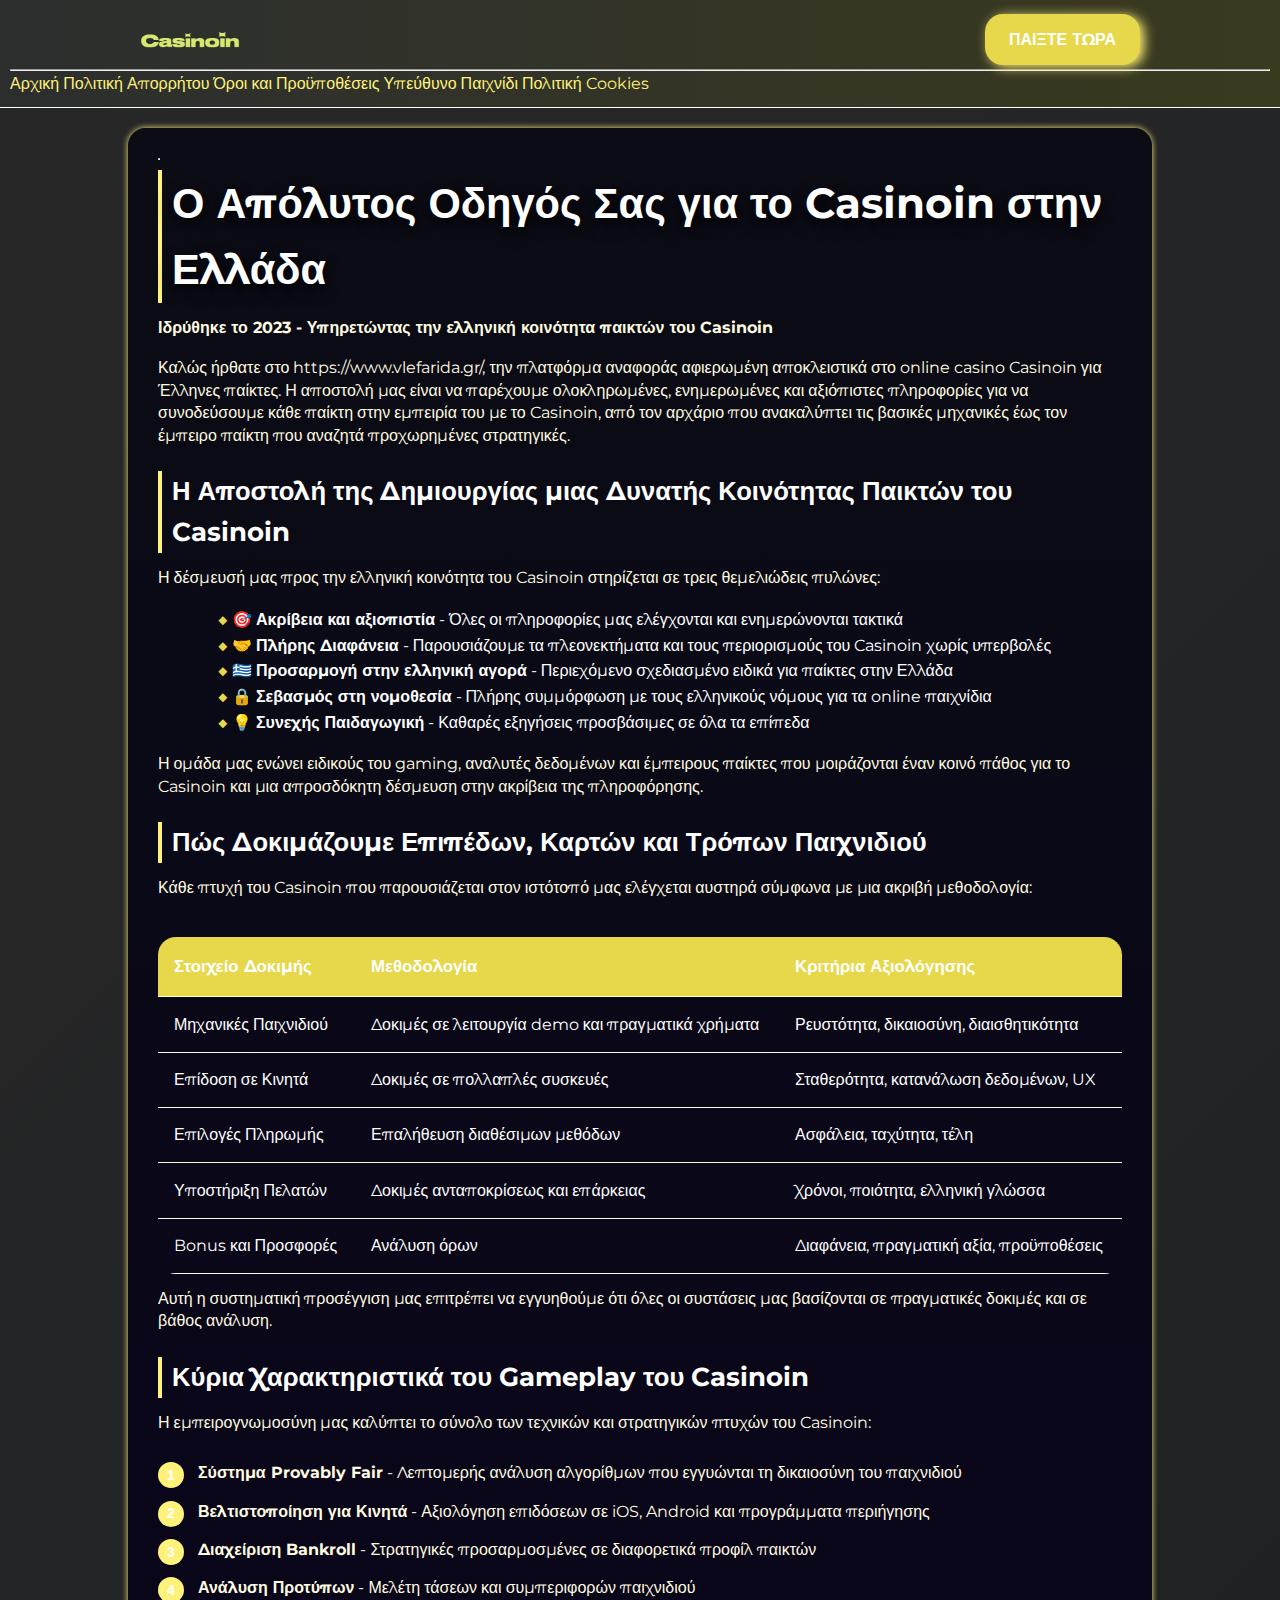
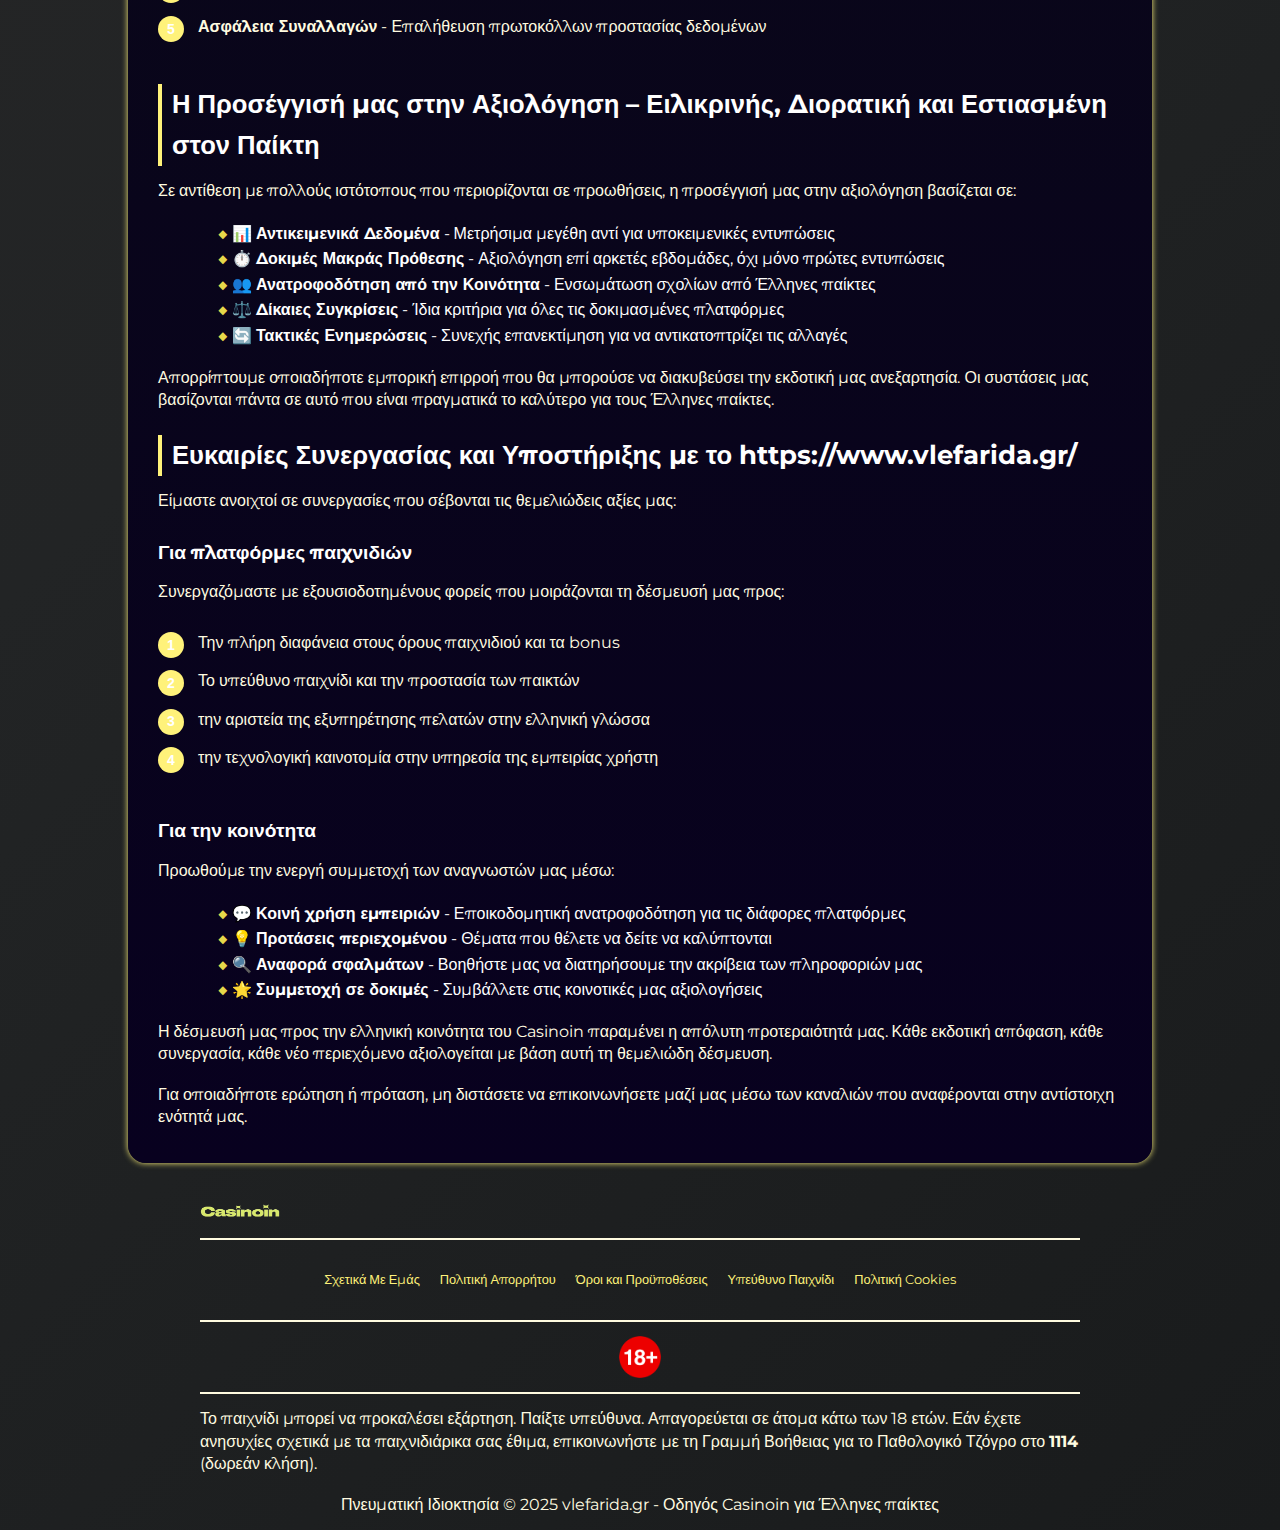
<file: about-us/index.html>
<!DOCTYPE html>
<html lang="el">

<head>
    <meta charset="UTF-8">
    <meta name="viewport" content="width=device-width, initial-scale=1.0">
    <link rel="stylesheet" href="/style.css">
    <link rel="shortcut icon" href="/favicon.ico" type="image/x-icon">
    <title>Η Κορυφαία Πύλη για το Casinoin στην Ελλάδα | Σχετικά Με Εμάς</title>
    <meta name="description"
        content="Μάθετε τα πάντα για το Casinoin online casino στην Ελλάδα: συμβουλές, οδηγούς, στρατηγικές και τις τελευταίες ενημερώσεις για Έλληνες παίκτες.">
    <meta name="googlebot" content="index,follow,noarchive">

    <link rel="canonical" href="https://www.vlefarida.gr/about-us/">

    <meta property="og:type" content="website" />
    <meta property="og:title" content="Σχετικά Με Εμάς - Casinoin Ελλάδα" />
    <meta property="og:description"
        content="Ανακαλύψτε την αποστολή και τις αξίες του https://www.vlefarida.gr/ - τον απόλυτο πόρο σας για το Casinoin στην Ελλάδα." />
    <meta property="og:url" content="https://www.vlefarida.gr/about-us/" />
    <meta property="og:site_name" content="Casinoin Ελλάδα" />
    <meta property="og:locale" content="el_GR" />

    <meta name="twitter:card" content="summary" />
    <meta name="twitter:title" content="Σχετικά Με Εμάς - Casinoin Ελλάδα" />
    <meta name="twitter:description"
        content="Ανακαλύψτε την αποστολή και τις αξίες του https://www.vlefarida.gr/ - τον απόλυτο πόρο σας για το Casinoin στην Ελλάδα." />

    <script type="application/ld+json">
        {
            "@context": "https://schema.org",
            "@type": "WebPage",
            "name": "Σχετικά Με Εμάς - Casinoin Ελλάδα",
            "description": "Παρουσίαση του https://www.vlefarida.gr/ - της κορυφαίας πύλης για το Casinoin στην Ελλάδα",
            "url": "https://www.vlefarida.gr/about-us/",
            "datePublished": "2025-09-17",
            "dateModified": "2025-09-17",
            "publisher": {
                "@type": "Organization",
                "name": "Casinoin Ελλάδα",
                "logo": {
                    "@type": "ImageObject",
                    "url": "https://www.vlefarida.gr/img/logo.webp"
                }
            }
        }
    </script>
</head>

<body>
    <header>
        <div class="logo-container">
            <a href="/">
                <img src="/img/logo.webp" alt="Casinoin Ελλάδα Logo" width="100" height="80">
            </a>
            <a href="/play/" class="btn" rel="nofollow" content="noindex">ΠΑΙΞΤΕ ΤΩΡΑ</a>

        </div>
        <hr>
        <nav class="navigation-list">
            <a href="/">Αρχική</a>
            <a href="/privacy-policy/">Πολιτική Απορρήτου</a>
            <a href="/terms-and-conditions/">Όροι και Προϋποθέσεις</a>
            <a href="/responsible-gambling/">Υπεύθυνο Παιχνίδι</a>
            <a href="/cookie-policy/">Πολιτική Cookies</a>
        </nav>
    </header>

    <main>
        <div class="container-long">
            <hr class="title-line">
            <h1>Ο Απόλυτος Οδηγός Σας για το Casinoin στην Ελλάδα</h1>

            <p><strong>Ιδρύθηκε το 2023 - Υπηρετώντας την ελληνική κοινότητα παικτών του Casinoin</strong></p>

            <p>Καλώς ήρθατε στο https://www.vlefarida.gr/, την πλατφόρμα αναφοράς αφιερωμένη αποκλειστικά στο online
                casino Casinoin για Έλληνες παίκτες. Η αποστολή μας είναι να παρέχουμε ολοκληρωμένες, ενημερωμένες και
                αξιόπιστες πληροφορίες για να συνοδεύσουμε κάθε παίκτη στην εμπειρία του με το Casinoin, από τον αρχάριο
                που ανακαλύπτει τις βασικές μηχανικές έως τον έμπειρο παίκτη που αναζητά προχωρημένες στρατηγικές.</p>

            <h2>Η Αποστολή της Δημιουργίας μιας Δυνατής Κοινότητας Παικτών του Casinoin</h2>
            <p>Η δέσμευσή μας προς την ελληνική κοινότητα του Casinoin στηρίζεται σε τρεις θεμελιώδεις πυλώνες:</p>
            <ul>
                <li>🎯 <strong>Ακρίβεια και αξιοπιστία</strong> - Όλες οι πληροφορίες μας ελέγχονται και ενημερώνονται
                    τακτικά</li>
                <li>🤝 <strong>Πλήρης Διαφάνεια</strong> - Παρουσιάζουμε τα πλεονεκτήματα και τους περιορισμούς του
                    Casinoin χωρίς υπερβολές</li>
                <li>🇬🇷 <strong>Προσαρμογή στην ελληνική αγορά</strong> - Περιεχόμενο σχεδιασμένο ειδικά για παίκτες
                    στην Ελλάδα</li>
                <li>🔒 <strong>Σεβασμός στη νομοθεσία</strong> - Πλήρης συμμόρφωση με τους ελληνικούς νόμους για τα
                    online παιχνίδια</li>
                <li>💡 <strong>Συνεχής Παιδαγωγική</strong> - Καθαρές εξηγήσεις προσβάσιμες σε όλα τα επίπεδα</li>
            </ul>

            <p>Η ομάδα μας ενώνει ειδικούς του gaming, αναλυτές δεδομένων και έμπειρους παίκτες που μοιράζονται έναν
                κοινό πάθος για το Casinoin και μια απροσδόκητη δέσμευση στην ακρίβεια της πληροφόρησης.</p>

            <h2>Πώς Δοκιμάζουμε Επιπέδων, Καρτών και Τρόπων Παιχνιδιού</h2>
            <p>Κάθε πτυχή του Casinoin που παρουσιάζεται στον ιστότοπό μας ελέγχεται αυστηρά σύμφωνα με μια ακριβή
                μεθοδολογία:</p>

            <div class="table-wrapper">
                <table>
                    <tr>
                        <th>Στοιχείο Δοκιμής</th>
                        <th>Μεθοδολογία</th>
                        <th>Κριτήρια Αξιολόγησης</th>
                    </tr>
                    <tr>
                        <td>Μηχανικές Παιχνιδιού</td>
                        <td>Δοκιμές σε λειτουργία demo και πραγματικά χρήματα</td>
                        <td>Ρευστότητα, δικαιοσύνη, διαισθητικότητα</td>
                    </tr>
                    <tr>
                        <td>Επίδοση σε Κινητά</td>
                        <td>Δοκιμές σε πολλαπλές συσκευές</td>
                        <td>Σταθερότητα, κατανάλωση δεδομένων, UX</td>
                    </tr>
                    <tr>
                        <td>Επιλογές Πληρωμής</td>
                        <td>Επαλήθευση διαθέσιμων μεθόδων</td>
                        <td>Ασφάλεια, ταχύτητα, τέλη</td>
                    </tr>
                    <tr>
                        <td>Υποστήριξη Πελατών</td>
                        <td>Δοκιμές ανταποκρίσεως και επάρκειας</td>
                        <td>Χρόνοι, ποιότητα, ελληνική γλώσσα</td>
                    </tr>
                    <tr>
                        <td>Bonus και Προσφορές</td>
                        <td>Ανάλυση όρων</td>
                        <td>Διαφάνεια, πραγματική αξία, προϋποθέσεις</td>
                    </tr>
                </table>
            </div>

            <p>Αυτή η συστηματική προσέγγιση μας επιτρέπει να εγγυηθούμε ότι όλες οι συστάσεις μας βασίζονται σε
                πραγματικές δοκιμές και σε βάθος ανάλυση.</p>

            <h2>Κύρια Χαρακτηριστικά του Gameplay του Casinoin</h2>
            <p>Η εμπειρογνωμοσύνη μας καλύπτει το σύνολο των τεχνικών και στρατηγικών πτυχών του Casinoin:</p>
            <ol class="pink-circle-list">
                <li>
                    <p><strong>Σύστημα Provably Fair</strong> - Λεπτομερής ανάλυση αλγορίθμων που εγγυώνται τη
                        δικαιοσύνη του παιχνιδιού</p>
                </li>
                <li>
                    <p><strong>Βελτιστοποίηση για Κινητά</strong> - Αξιολόγηση επιδόσεων σε iOS, Android και προγράμματα
                        περιήγησης</p>
                </li>
                <li>
                    <p><strong>Διαχείριση Bankroll</strong> - Στρατηγικές προσαρμοσμένες σε διαφορετικά προφίλ παικτών
                    </p>
                </li>
                <li>
                    <p><strong>Ανάλυση Προτύπων</strong> - Μελέτη τάσεων και συμπεριφορών παιχνιδιού</p>
                </li>
                <li>
                    <p><strong>Ασφάλεια Συναλλαγών</strong> - Επαλήθευση πρωτοκόλλων προστασίας δεδομένων</p>
                </li>
            </ol>

            <h2>Η Προσέγγισή μας στην Αξιολόγηση – Ειλικρινής, Διορατική και Εστιασμένη στον Παίκτη</h2>
            <p>Σε αντίθεση με πολλούς ιστότοπους που περιορίζονται σε προωθήσεις, η προσέγγισή μας στην αξιολόγηση
                βασίζεται σε:</p>
            <ul>
                <li>📊 <strong>Αντικειμενικά Δεδομένα</strong> - Μετρήσιμα μεγέθη αντί για υποκειμενικές εντυπώσεις</li>
                <li>⏱️ <strong>Δοκιμές Μακράς Πρόθεσης</strong> - Αξιολόγηση επί αρκετές εβδομάδες, όχι μόνο πρώτες
                    εντυπώσεις</li>
                <li>👥 <strong>Ανατροφοδότηση από την Κοινότητα</strong> - Ενσωμάτωση σχολίων από Έλληνες παίκτες</li>
                <li>⚖️ <strong>Δίκαιες Συγκρίσεις</strong> - Ίδια κριτήρια για όλες τις δοκιμασμένες πλατφόρμες</li>
                <li>🔄 <strong>Τακτικές Ενημερώσεις</strong> - Συνεχής επανεκτίμηση για να αντικατοπτρίζει τις αλλαγές
                </li>
            </ul>

            <p>Απορρίπτουμε οποιαδήποτε εμπορική επιρροή που θα μπορούσε να διακυβεύσει την εκδοτική μας ανεξαρτησία. Οι
                συστάσεις μας βασίζονται πάντα σε αυτό που είναι πραγματικά το καλύτερο για τους Έλληνες παίκτες.</p>

            <h2>Ευκαιρίες Συνεργασίας και Υποστήριξης με το https://www.vlefarida.gr/</h2>
            <p>Είμαστε ανοιχτοί σε συνεργασίες που σέβονται τις θεμελιώδεις αξίες μας:</p>

            <h3>Για πλατφόρμες παιχνιδιών</h3>
            <p>Συνεργαζόμαστε με εξουσιοδοτημένους φορείς που μοιράζονται τη δέσμευσή μας προς:</p>
            <ol class="pink-circle-list">
                <li>
                    <p>Την πλήρη διαφάνεια στους όρους παιχνιδιού και τα bonus</p>
                </li>
                <li>
                    <p>Το υπεύθυνο παιχνίδι και την προστασία των παικτών</p>
                </li>
                <li>
                    <p>την αριστεία της εξυπηρέτησης πελατών στην ελληνική γλώσσα</p>
                </li>
                <li>
                    <p>την τεχνολογική καινοτομία στην υπηρεσία της εμπειρίας χρήστη</p>
                </li>
            </ol>

            <h3>Για την κοινότητα</h3>
            <p>Προωθούμε την ενεργή συμμετοχή των αναγνωστών μας μέσω:</p>
            <ul>
                <li>💬 <strong>Κοινή χρήση εμπειριών</strong> - Εποικοδομητική ανατροφοδότηση για τις διάφορες
                    πλατφόρμες</li>
                <li>💡 <strong>Προτάσεις περιεχομένου</strong> - Θέματα που θέλετε να δείτε να καλύπτονται</li>
                <li>🔍 <strong>Αναφορά σφαλμάτων</strong> - Βοηθήστε μας να διατηρήσουμε την ακρίβεια των πληροφοριών
                    μας</li>
                <li>🌟 <strong>Συμμετοχή σε δοκιμές</strong> - Συμβάλλετε στις κοινοτικές μας αξιολογήσεις</li>
            </ul>

            <p>Η δέσμευσή μας προς την ελληνική κοινότητα του Casinoin παραμένει η απόλυτη προτεραιότητά μας. Κάθε
                εκδοτική απόφαση, κάθε συνεργασία, κάθε νέο περιεχόμενο αξιολογείται με βάση αυτή τη θεμελιώδη δέσμευση.
            </p>

            <p>Για οποιαδήποτε ερώτηση ή πρόταση, μη διστάσετε να επικοινωνήσετε μαζί μας μέσω των καναλιών που
                αναφέρονται στην αντίστοιχη ενότητά μας.</p>
        </div>
    </main>

    <footer>
        <a href="/">
            <img src="/img/logo.webp" alt="Casinoin Ελλάδα" width="80" height="80">
        </a>
        <hr class="faq-hr">
        <div class="flex-container">
            <a href="/about-us/">Σχετικά Με Εμάς</a>
            <a href="/privacy-policy/">Πολιτική Απορρήτου</a>
            <a href="/terms-and-conditions/">Όροι και Προϋποθέσεις</a>
            <a href="/responsible-gambling/">Υπεύθυνο Παιχνίδι</a>
            <a href="/cookie-policy/">Πολιτική Cookies</a>
        </div>
        <hr class="faq-hr">
        <img src="/img/18-icon.webp" alt="18+ Icon" width="50" height="50">
        <hr class="faq-hr">
        <p>
            Το παιχνίδι μπορεί να προκαλέσει εξάρτηση. Παίξτε υπεύθυνα. Απαγορεύεται σε άτομα κάτω των 18 ετών. Εάν
            έχετε ανησυχίες σχετικά με τα παιχνιδιάρικα σας έθιμα, επικοινωνήστε με τη Γραμμή Βοήθειας για το Παθολογικό
            Τζόγρο στο <strong>1114</strong> (δωρεάν κλήση).
        </p>
        <p>
            Πνευματική Ιδιοκτησία © 2025 vlefarida.gr - Οδηγός Casinoin για Έλληνες παίκτες
        </p>
    </footer>
</body>

</html>
</file>
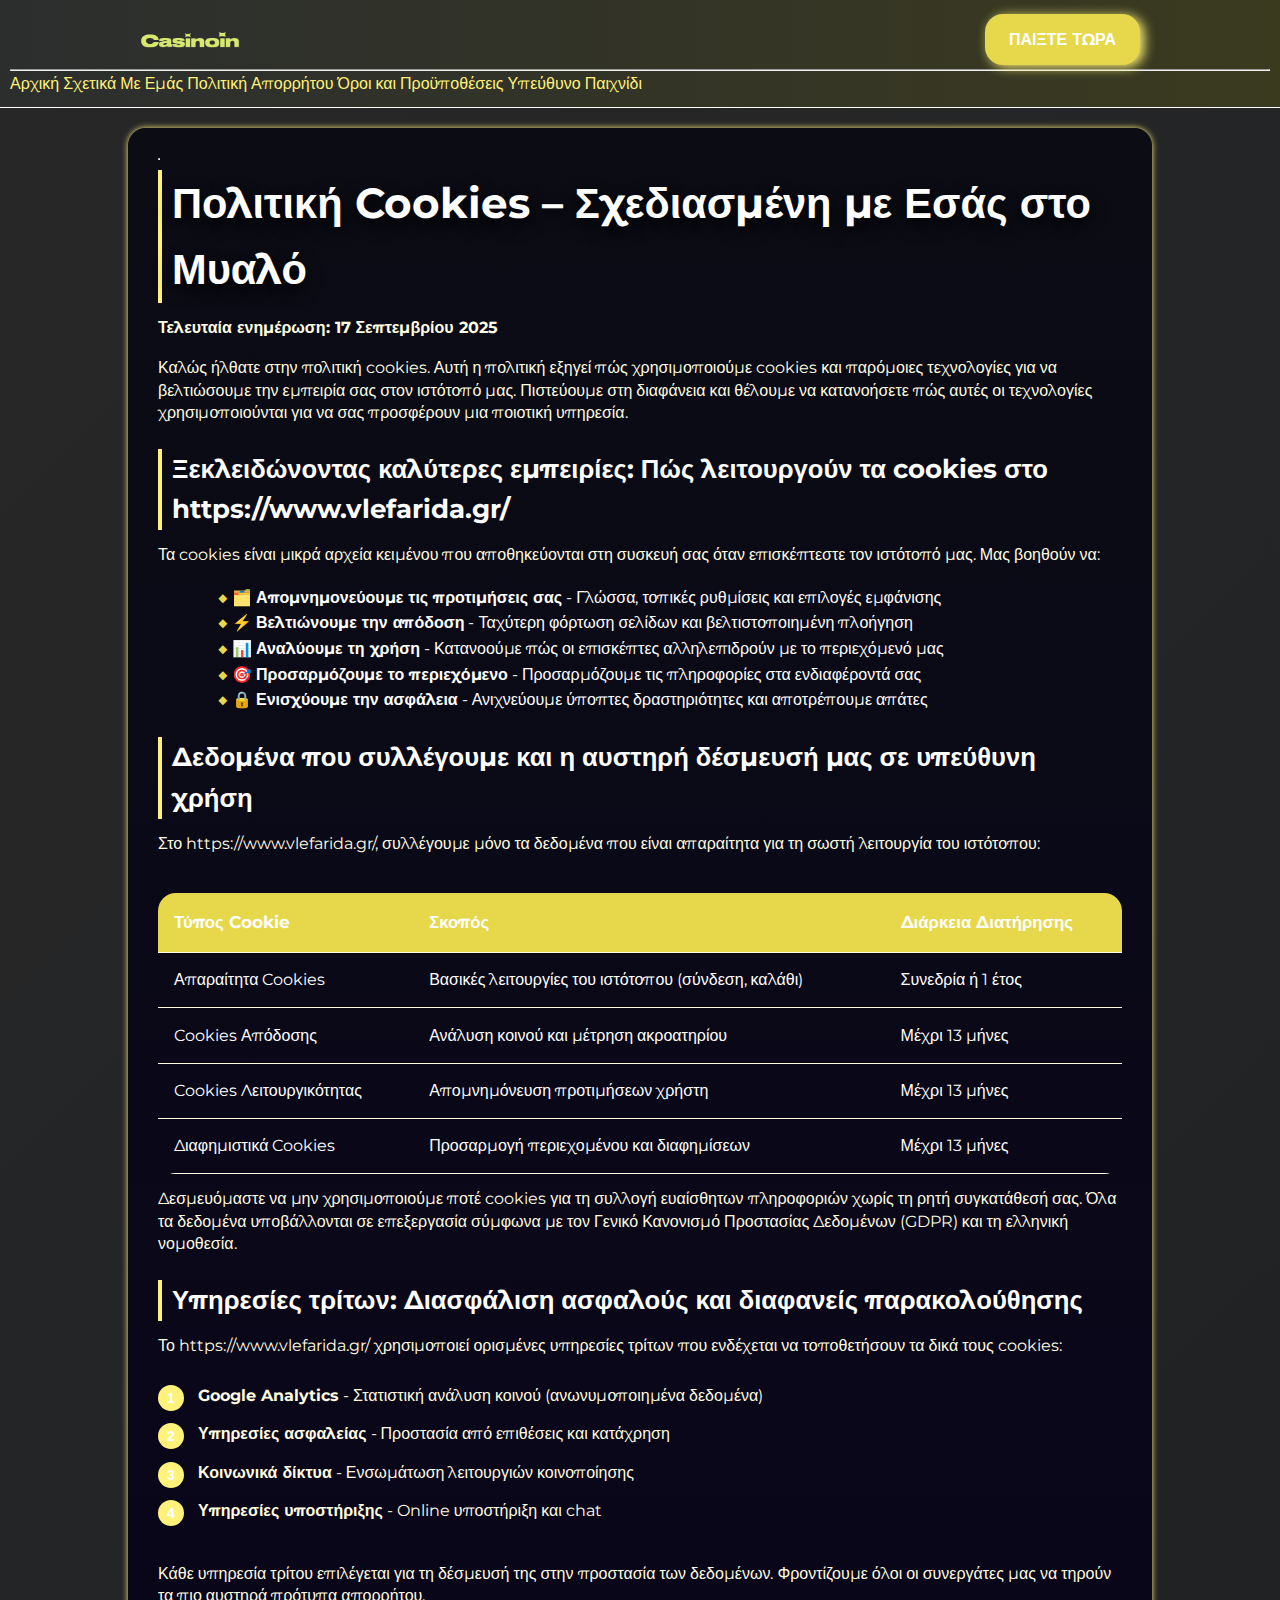
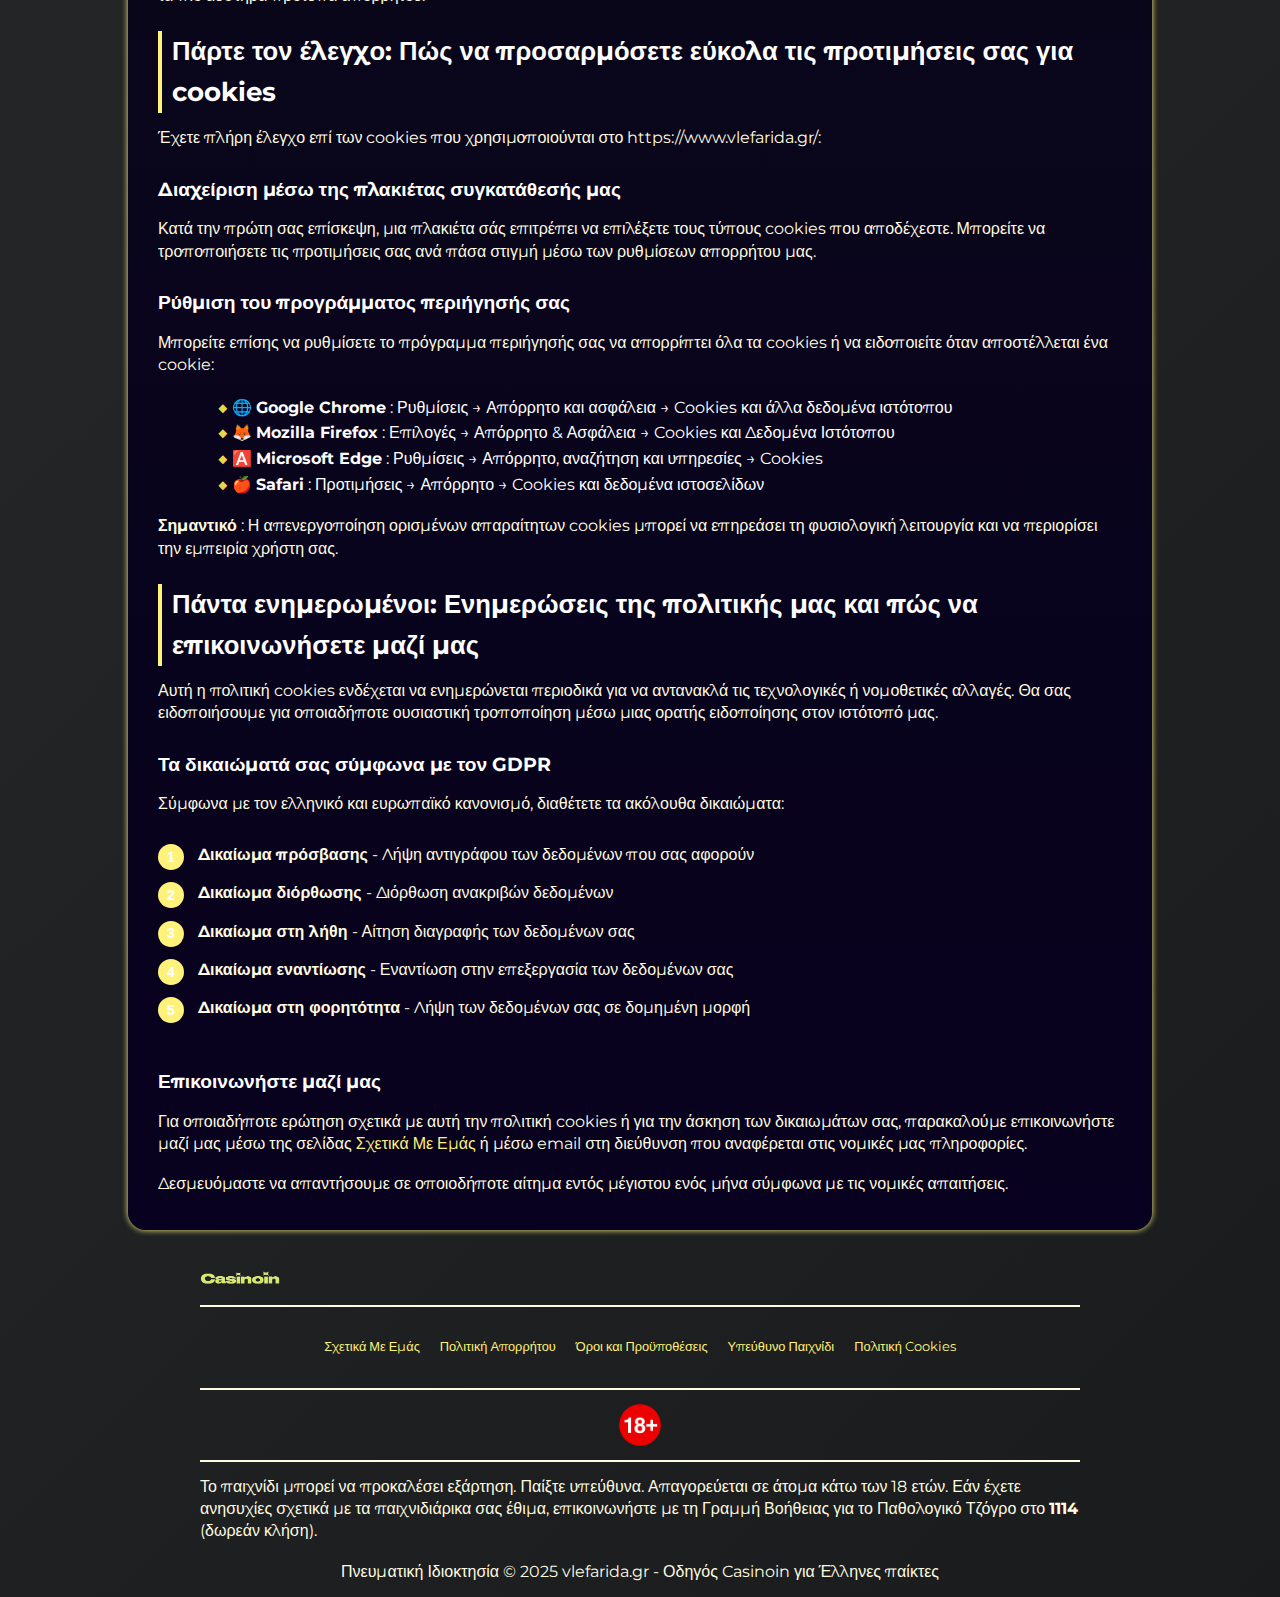
<file: cookie-policy/index.html>
<!DOCTYPE html>
<html lang="el">

<head>
    <meta charset="UTF-8">
    <meta name="viewport" content="width=device-width, initial-scale=1.0">
    <link rel="stylesheet" href="/style.css">
    <link rel="shortcut icon" href="/favicon.ico" type="image/x-icon">
    <title>Η ιδιωτικότητά σας είναι η απόλυτη προτεραιότητά μας</title>
    <meta name="description"
        content="Στο https://www.vlefarida.gr/, δεσμευόμαστε να προστατεύουμε τα δεδομένα σας. Μάθετε πώς τα cookies βελτιώνουν την εμπειρία σας ενώ διασφαλίζουν την ασφάλεια και τη διαφάνεια των προσωπικών σας πληροφοριών.">
    <meta name="googlebot" content="index,follow,noarchive">

    <link rel="canonical" href="https://www.vlefarida.gr/cookie-policy/">

    <meta property="og:type" content="website" />
    <meta property="og:title" content="Πολιτική Cookies - Casinoin Ελλάδα" />
    <meta property="og:description"
        content="Πώς το https://www.vlefarida.gr/ χρησιμοποιεί cookies για να βελτιώσει την εμπειρία χρήστη με πλήρη διαφάνεια." />
    <meta property="og:url" content="https://www.vlefarida.gr/cookie-policy/" />
    <meta property="og:site_name" content="Casinoin Ελλάδα" />
    <meta property="og:locale" content="el_GR" />

    <meta name="twitter:card" content="summary" />
    <meta name="twitter:title" content="Πολιτική Cookies - Casinoin Ελλάδα" />
    <meta name="twitter:description"
        content="Πώς το https://www.vlefarida.gr/ χρησιμοποιεί cookies για να βελτιώσει την εμπειρία χρήστη με πλήρη διαφάνεια." />

    <script type="application/ld+json">
        {
            "@context": "https://schema.org",
            "@type": "WebPage",
            "name": "Πολιτική Cookies - Casinoin Ελλάδα",
            "description": "Πολιτική χρήσης cookies στο https://www.vlefarida.gr/",
            "url": "https://www.vlefarida.gr/cookie-policy/",
            "datePublished": "2025-09-17",
            "dateModified": "2025-09-17",
            "publisher": {
                "@type": "Organization",
                "name": "Casinoin Ελλάδα",
                "logo": {
                    "@type": "ImageObject",
                    "url": "https://www.vlefarida.gr/img/logo.webp"
                }
            }
        }
    </script>
</head>

<body>
    <header>
        <div class="logo-container">
            <a href="/">
                <img src="/img/logo.webp" alt="Casinoin Ελλάδα Logo" width="100" height="80">
            </a>
            <a href="/play/" class="btn" rel="nofollow" content="noindex">ΠΑΙΞΤΕ ΤΩΡΑ</a>

        </div>
        <hr>
        <nav class="navigation-list">
            <a href="/">Αρχική</a>
            <a href="/about-us/">Σχετικά Με Εμάς</a>
            <a href="/privacy-policy/">Πολιτική Απορρήτου</a>
            <a href="/terms-and-conditions/">Όροι και Προϋποθέσεις</a>
            <a href="/responsible-gambling/">Υπεύθυνο Παιχνίδι</a>
        </nav>
    </header>

    <main>
        <div class="container-long">
            <hr class="title-line">
            <h1>Πολιτική Cookies – Σχεδιασμένη με Εσάς στο Μυαλό</h1>

            <p><strong>Τελευταία ενημέρωση: 17 Σεπτεμβρίου 2025</strong></p>

            <p>Καλώς ήλθατε στην πολιτική cookies. Αυτή η πολιτική εξηγεί πώς χρησιμοποιούμε cookies και παρόμοιες
                τεχνολογίες για να βελτιώσουμε την εμπειρία σας στον ιστότοπό μας. Πιστεύουμε στη διαφάνεια και θέλουμε
                να κατανοήσετε πώς αυτές οι τεχνολογίες χρησιμοποιούνται για να σας προσφέρουν μια ποιοτική υπηρεσία.
            </p>

            <h2>Ξεκλειδώνοντας καλύτερες εμπειρίες: Πώς λειτουργούν τα cookies στο https://www.vlefarida.gr/</h2>
            <p>Τα cookies είναι μικρά αρχεία κειμένου που αποθηκεύονται στη συσκευή σας όταν επισκέπτεστε τον ιστότοπό
                μας. Μας βοηθούν να:</p>
            <ul>
                <li>🗂️ <strong>Απομνημονεύουμε τις προτιμήσεις σας</strong> - Γλώσσα, τοπικές ρυθμίσεις και επιλογές
                    εμφάνισης</li>
                <li>⚡ <strong>Βελτιώνουμε την απόδοση</strong> - Ταχύτερη φόρτωση σελίδων και βελτιστοποιημένη πλοήγηση
                </li>
                <li>📊 <strong>Αναλύουμε τη χρήση</strong> - Κατανοούμε πώς οι επισκέπτες αλληλεπιδρούν με το
                    περιεχόμενό μας</li>
                <li>🎯 <strong>Προσαρμόζουμε το περιεχόμενο</strong> - Προσαρμόζουμε τις πληροφορίες στα ενδιαφέροντά
                    σας</li>
                <li>🔒 <strong>Ενισχύουμε την ασφάλεια</strong> - Ανιχνεύουμε ύποπτες δραστηριότητες και αποτρέπουμε
                    απάτες</li>
            </ul>

            <h2>Δεδομένα που συλλέγουμε και η αυστηρή δέσμευσή μας σε υπεύθυνη χρήση</h2>
            <p>Στο https://www.vlefarida.gr/, συλλέγουμε μόνο τα δεδομένα που είναι απαραίτητα για τη σωστή λειτουργία
                του ιστότοπου:</p>

            <div class="table-wrapper">
                <table>
                    <tr>
                        <th>Τύπος Cookie</th>
                        <th>Σκοπός</th>
                        <th>Διάρκεια Διατήρησης</th>
                    </tr>
                    <tr>
                        <td>Απαραίτητα Cookies</td>
                        <td>Βασικές λειτουργίες του ιστότοπου (σύνδεση, καλάθι)</td>
                        <td>Συνεδρία ή 1 έτος</td>
                    </tr>
                    <tr>
                        <td>Cookies Απόδοσης</td>
                        <td>Ανάλυση κοινού και μέτρηση ακροατηρίου</td>
                        <td>Μέχρι 13 μήνες</td>
                    </tr>
                    <tr>
                        <td>Cookies Λειτουργικότητας</td>
                        <td>Απομνημόνευση προτιμήσεων χρήστη</td>
                        <td>Μέχρι 13 μήνες</td>
                    </tr>
                    <tr>
                        <td>Διαφημιστικά Cookies</td>
                        <td>Προσαρμογή περιεχομένου και διαφημίσεων</td>
                        <td>Μέχρι 13 μήνες</td>
                    </tr>
                </table>
            </div>

            <p>Δεσμευόμαστε να μην χρησιμοποιούμε ποτέ cookies για τη συλλογή ευαίσθητων πληροφοριών χωρίς τη ρητή
                συγκατάθεσή σας. Όλα τα δεδομένα υποβάλλονται σε επεξεργασία σύμφωνα με τον Γενικό Κανονισμό Προστασίας
                Δεδομένων (GDPR) και τη ελληνική νομοθεσία.</p>

            <h2>Υπηρεσίες τρίτων: Διασφάλιση ασφαλούς και διαφανείς παρακολούθησης</h2>
            <p>Το https://www.vlefarida.gr/ χρησιμοποιεί ορισμένες υπηρεσίες τρίτων που ενδέχεται να τοποθετήσουν τα
                δικά τους cookies:</p>
            <ol class="pink-circle-list">
                <li>
                    <p><strong>Google Analytics</strong> - Στατιστική ανάλυση κοινού (ανωνυμοποιημένα δεδομένα)</p>
                </li>
                <li>
                    <p><strong>Υπηρεσίες ασφαλείας</strong> - Προστασία από επιθέσεις και κατάχρηση</p>
                </li>
                <li>
                    <p><strong>Κοινωνικά δίκτυα</strong> - Ενσωμάτωση λειτουργιών κοινοποίησης</p>
                </li>
                <li>
                    <p><strong>Υπηρεσίες υποστήριξης</strong> - Online υποστήριξη και chat</p>
                </li>
            </ol>

            <p>Κάθε υπηρεσία τρίτου επιλέγεται για τη δέσμευσή της στην προστασία των δεδομένων. Φροντίζουμε όλοι οι
                συνεργάτες μας να τηρούν τα πιο αυστηρά πρότυπα απορρήτου.</p>

            <h2>Πάρτε τον έλεγχο: Πώς να προσαρμόσετε εύκολα τις προτιμήσεις σας για cookies</h2>
            <p>Έχετε πλήρη έλεγχο επί των cookies που χρησιμοποιούνται στο https://www.vlefarida.gr/:</p>

            <h3>Διαχείριση μέσω της πλακιέτας συγκατάθεσής μας</h3>
            <p>Κατά την πρώτη σας επίσκεψη, μια πλακιέτα σάς επιτρέπει να επιλέξετε τους τύπους cookies που αποδέχεστε.
                Μπορείτε να τροποποιήσετε τις προτιμήσεις σας ανά πάσα στιγμή μέσω των ρυθμίσεων απορρήτου μας.</p>

            <h3>Ρύθμιση του προγράμματος περιήγησής σας</h3>
            <p>Μπορείτε επίσης να ρυθμίσετε το πρόγραμμα περιήγησής σας να απορρίπτει όλα τα cookies ή να ειδοποιείτε
                όταν αποστέλλεται ένα cookie:</p>
            <ul>
                <li>🌐 <strong>Google Chrome</strong> : Ρυθμίσεις → Απόρρητο και ασφάλεια → Cookies και άλλα δεδομένα
                    ιστότοπου</li>
                <li>🦊 <strong>Mozilla Firefox</strong> : Επιλογές → Απόρρητο & Ασφάλεια → Cookies και Δεδομένα
                    Ιστότοπου</li>
                <li>🅰️ <strong>Microsoft Edge</strong> : Ρυθμίσεις → Απόρρητο, αναζήτηση και υπηρεσίες → Cookies</li>
                <li>🍎 <strong>Safari</strong> : Προτιμήσεις → Απόρρητο → Cookies και δεδομένα ιστοσελίδων</li>
            </ul>

            <p><strong>Σημαντικό</strong> : Η απενεργοποίηση ορισμένων απαραίτητων cookies μπορεί να επηρεάσει τη
                φυσιολογική λειτουργία και να περιορίσει την εμπειρία χρήστη σας.</p>

            <h2>Πάντα ενημερωμένοι: Ενημερώσεις της πολιτικής μας και πώς να επικοινωνήσετε μαζί μας</h2>
            <p>Αυτή η πολιτική cookies ενδέχεται να ενημερώνεται περιοδικά για να αντανακλά τις τεχνολογικές ή
                νομοθετικές αλλαγές. Θα σας ειδοποιήσουμε για οποιαδήποτε ουσιαστική τροποποίηση μέσω μιας ορατής
                ειδοποίησης στον ιστότοπό μας.</p>

            <h3>Τα δικαιώματά σας σύμφωνα με τον GDPR</h3>
            <p>Σύμφωνα με τον ελληνικό και ευρωπαϊκό κανονισμό, διαθέτετε τα ακόλουθα δικαιώματα:</p>
            <ol class="pink-circle-list">
                <li>
                    <p><strong>Δικαίωμα πρόσβασης</strong> - Λήψη αντιγράφου των δεδομένων που σας αφορούν</p>
                </li>
                <li>
                    <p><strong>Δικαίωμα διόρθωσης</strong> - Διόρθωση ανακριβών δεδομένων</p>
                </li>
                <li>
                    <p><strong>Δικαίωμα στη λήθη</strong> - Αίτηση διαγραφής των δεδομένων σας</p>
                </li>
                <li>
                    <p><strong>Δικαίωμα εναντίωσης</strong> - Εναντίωση στην επεξεργασία των δεδομένων σας</p>
                </li>
                <li>
                    <p><strong>Δικαίωμα στη φορητότητα</strong> - Λήψη των δεδομένων σας σε δομημένη μορφή</p>
                </li>
            </ol>

            <h3>Επικοινωνήστε μαζί μας</h3>
            <p>Για οποιαδήποτε ερώτηση σχετικά με αυτή την πολιτική cookies ή για την άσκηση των δικαιωμάτων σας,
                παρακαλούμε επικοινωνήστε μαζί μας μέσω της σελίδας <a href="/about-us/">Σχετικά Με Εμάς</a> ή μέσω
                email στη διεύθυνση που αναφέρεται στις νομικές μας πληροφορίες.</p>

            <p>Δεσμευόμαστε να απαντήσουμε σε οποιοδήποτε αίτημα εντός μέγιστου ενός μήνα σύμφωνα με τις νομικές
                απαιτήσεις.</p>
        </div>
    </main>

    <footer>
        <a href="/">
            <img src="/img/logo.webp" alt="Casinoin Ελλάδα" width="80" height="80">
        </a>
        <hr class="faq-hr">
        <div class="flex-container">
            <a href="/about-us/">Σχετικά Με Εμάς</a>
            <a href="/privacy-policy/">Πολιτική Απορρήτου</a>
            <a href="/terms-and-conditions/">Όροι και Προϋποθέσεις</a>
            <a href="/responsible-gambling/">Υπεύθυνο Παιχνίδι</a>
            <a href="/cookie-policy/">Πολιτική Cookies</a>
        </div>
        <hr class="faq-hr">
        <img src="/img/18-icon.webp" alt="18+ Icon" width="50" height="50">
        <hr class="faq-hr">
        <p>
            Το παιχνίδι μπορεί να προκαλέσει εξάρτηση. Παίξτε υπεύθυνα. Απαγορεύεται σε άτομα κάτω των 18 ετών. Εάν
            έχετε ανησυχίες σχετικά με τα παιχνιδιάρικα σας έθιμα, επικοινωνήστε με τη Γραμμή Βοήθειας για το Παθολογικό
            Τζόγρο στο <strong>1114</strong> (δωρεάν κλήση).
        </p>
        <p>
            Πνευματική Ιδιοκτησία © 2025 vlefarida.gr - Οδηγός Casinoin για Έλληνες παίκτες
        </p>
    </footer>
</body>

</html>
</file>
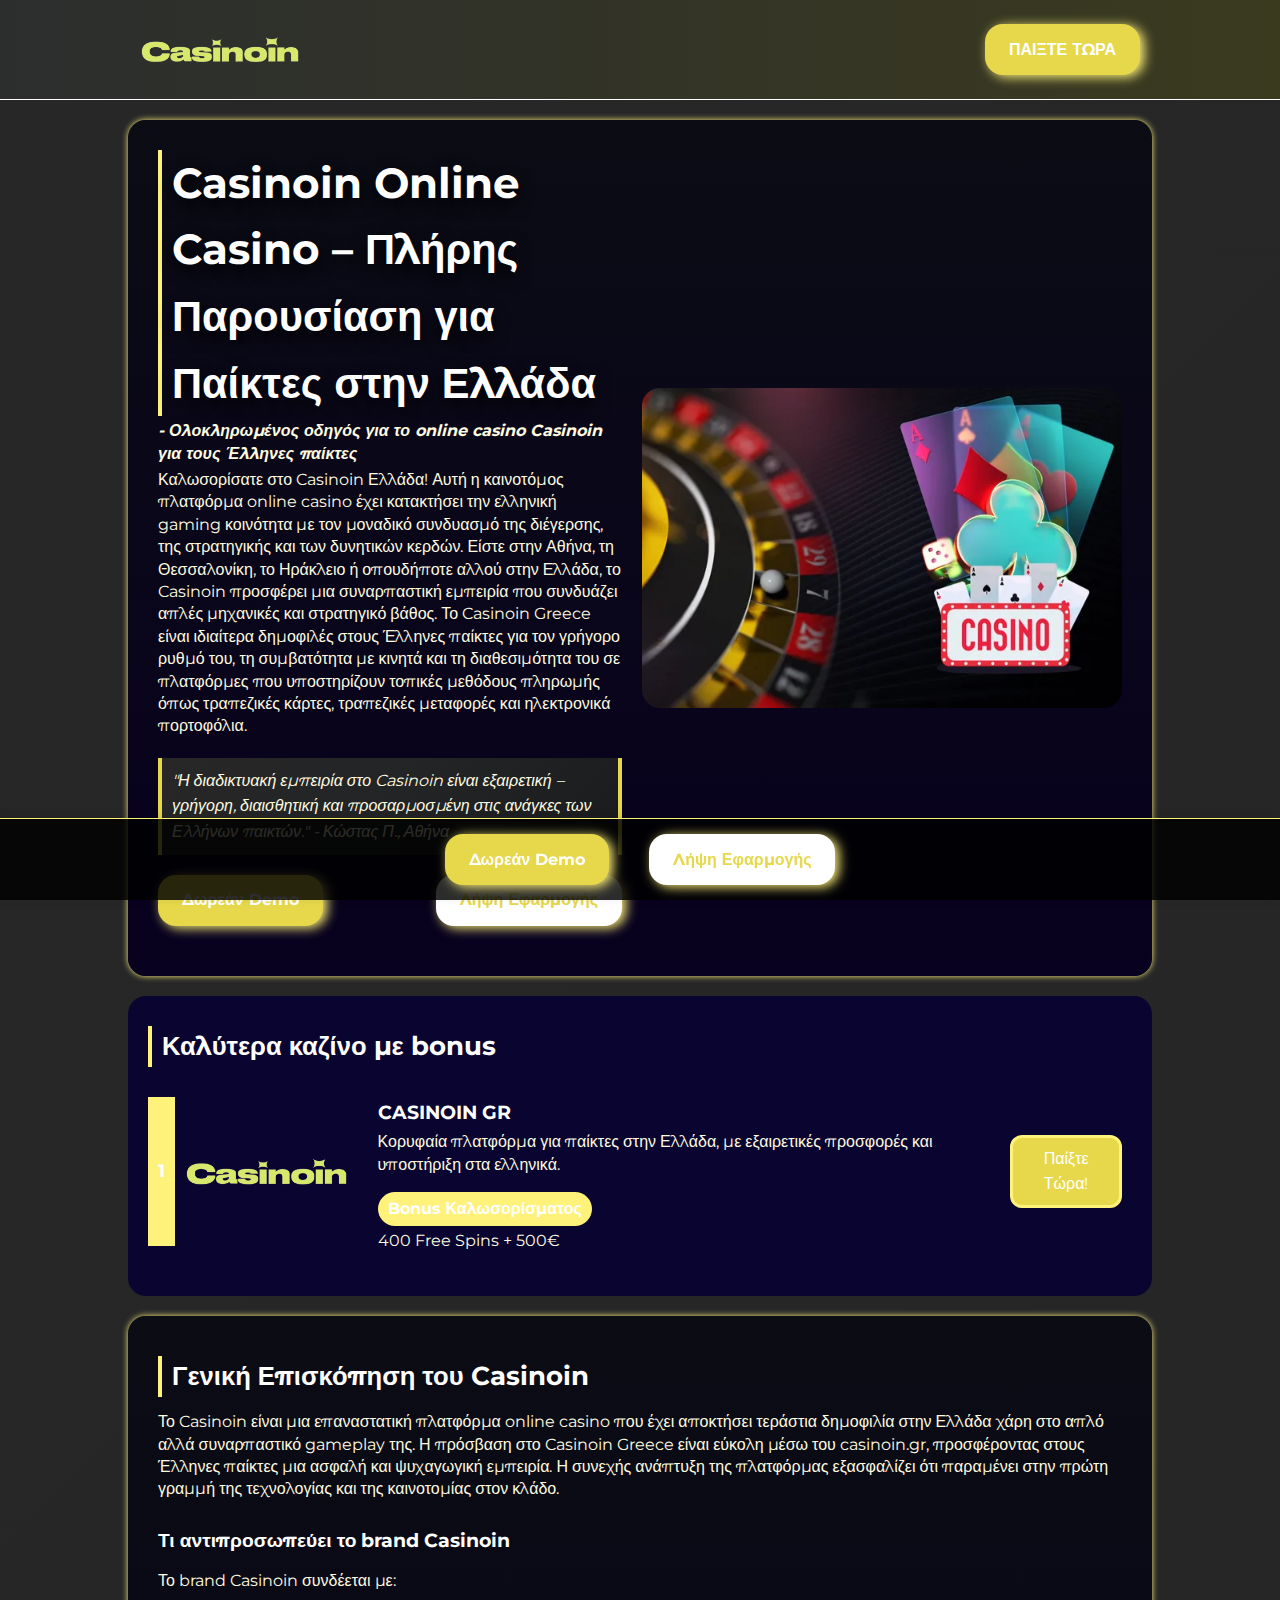
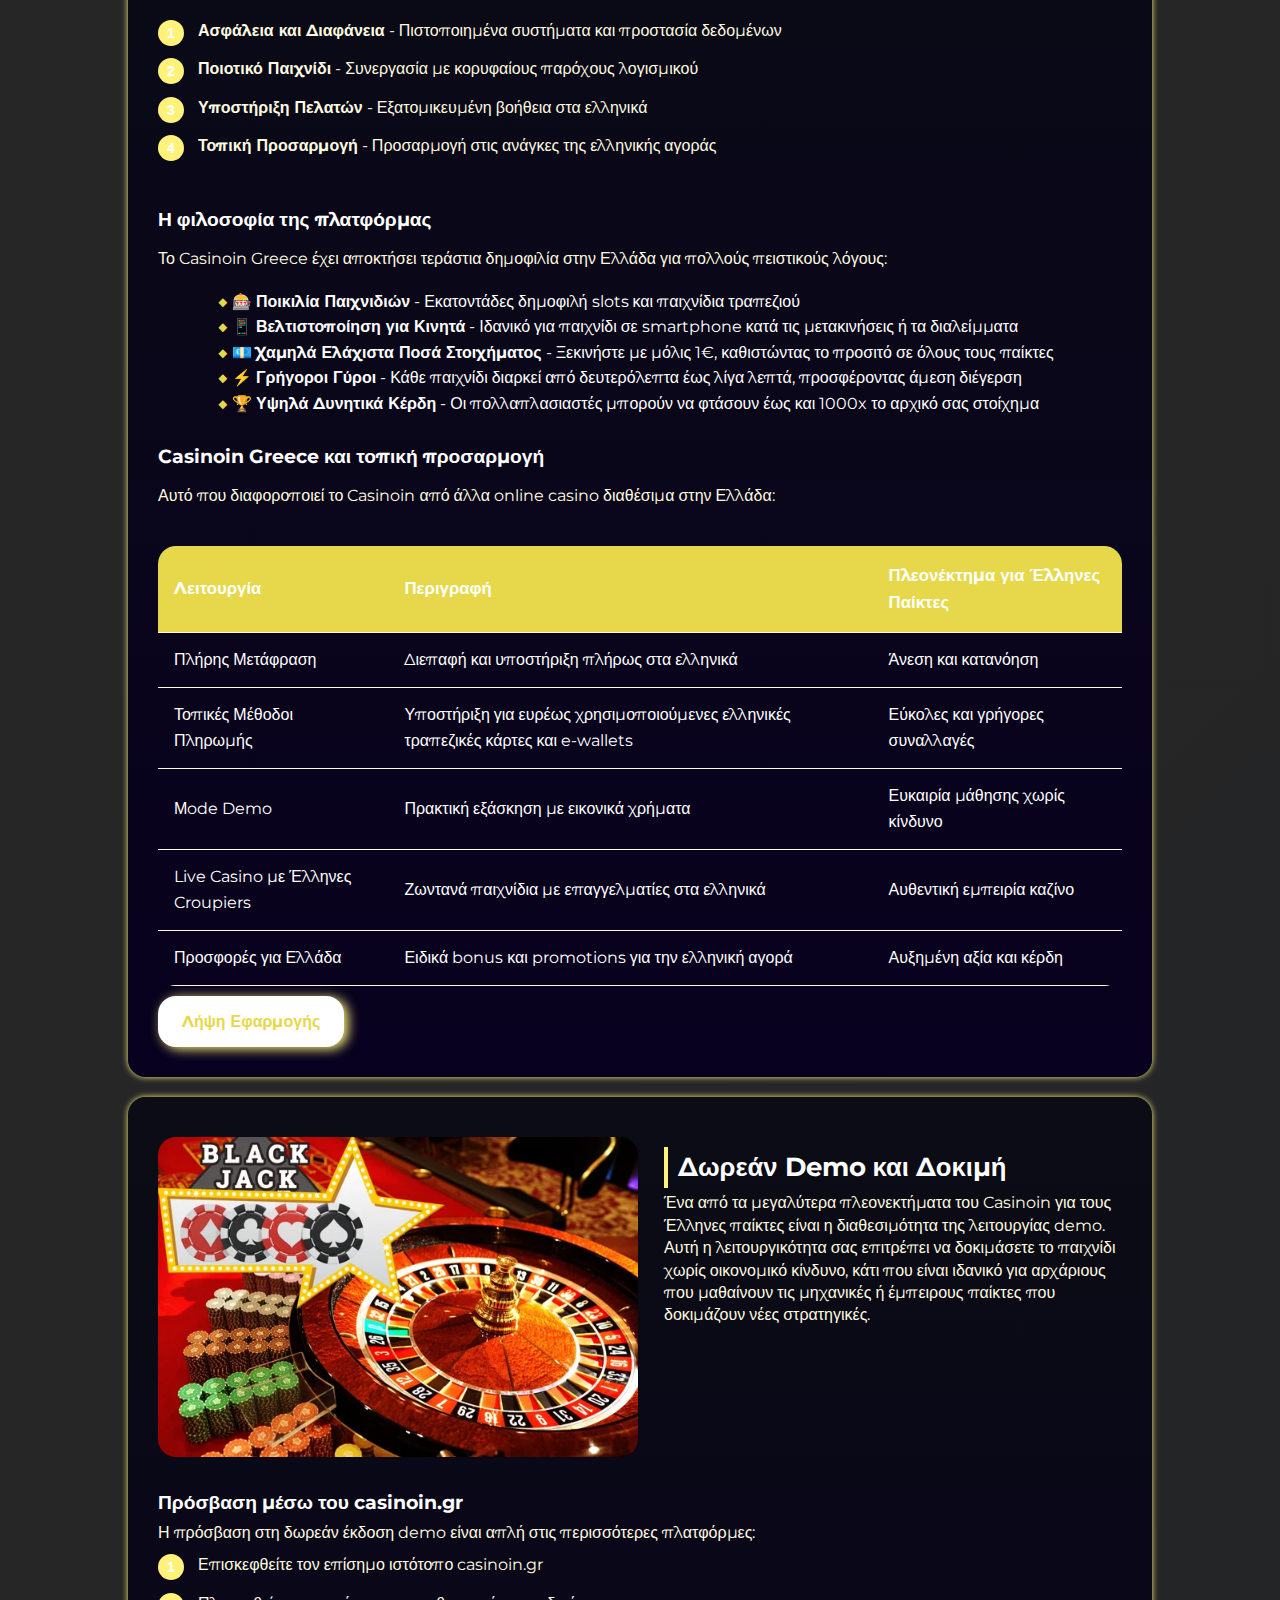
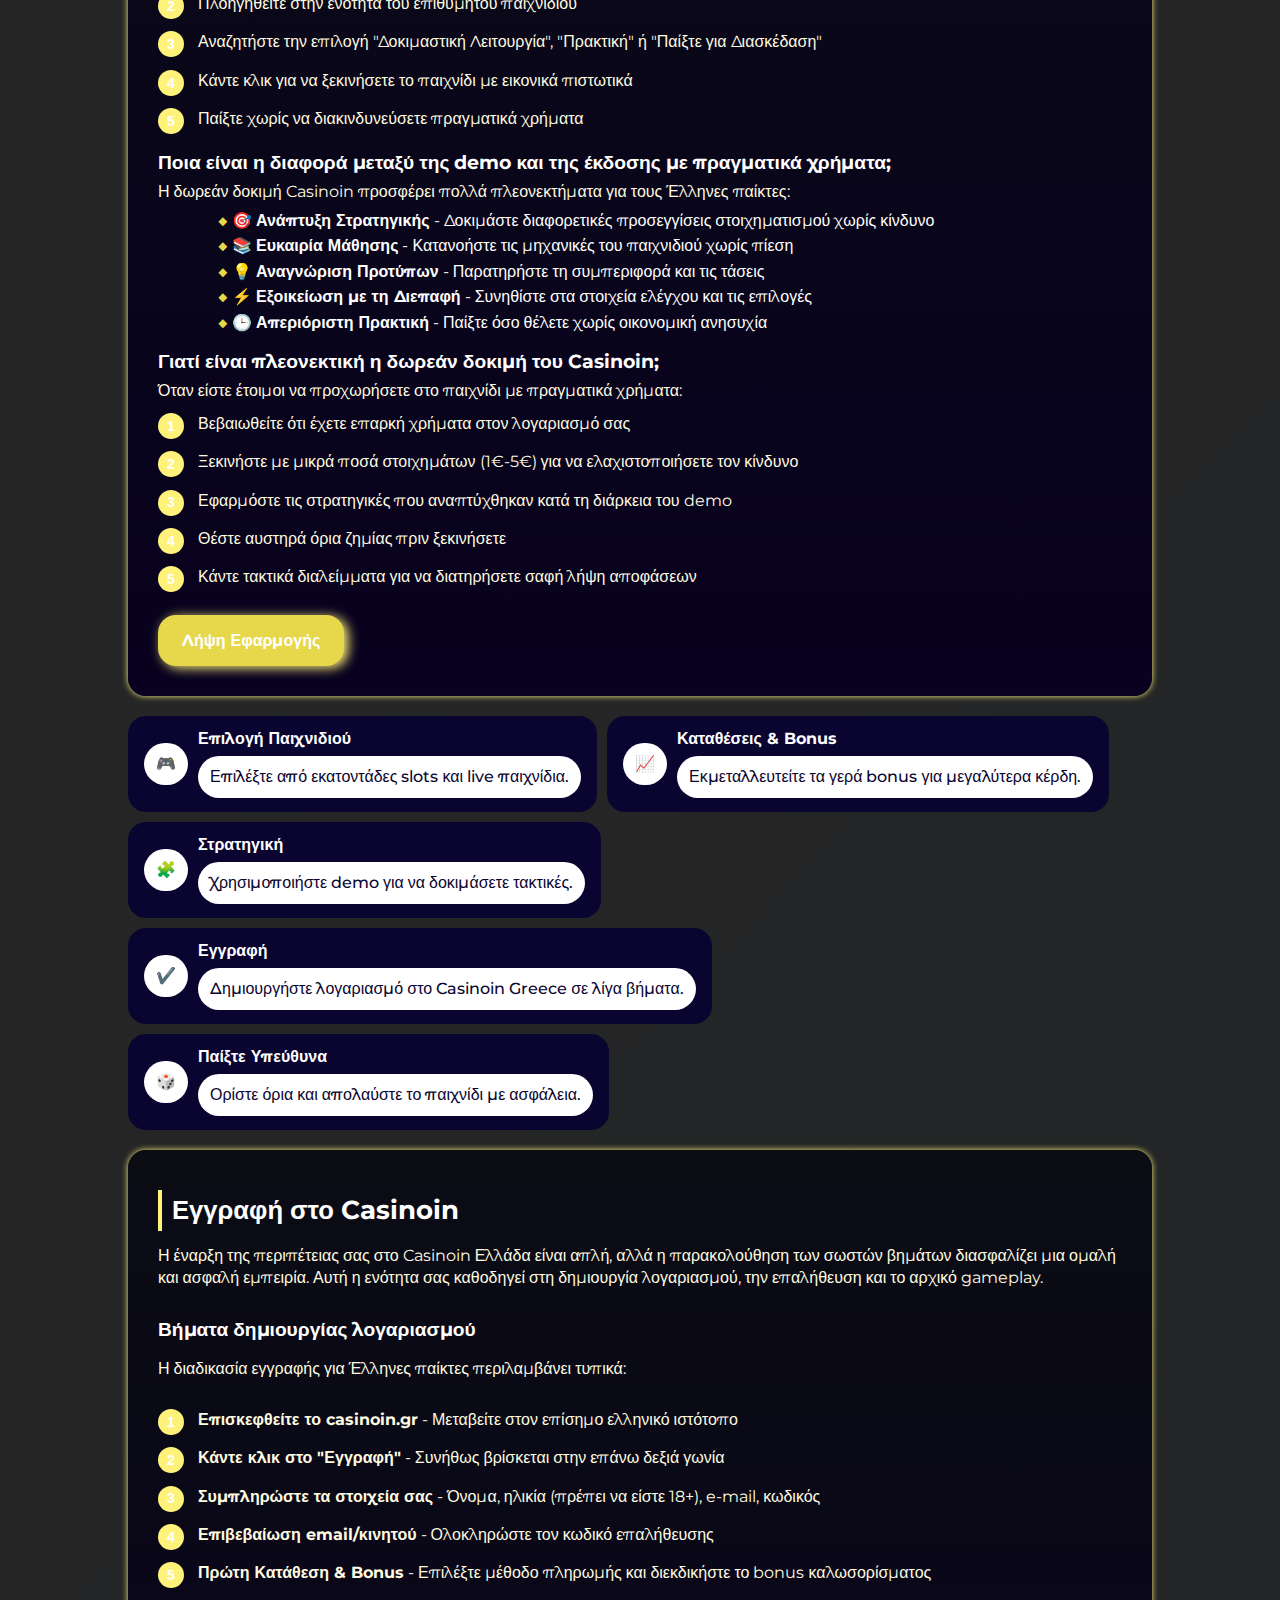
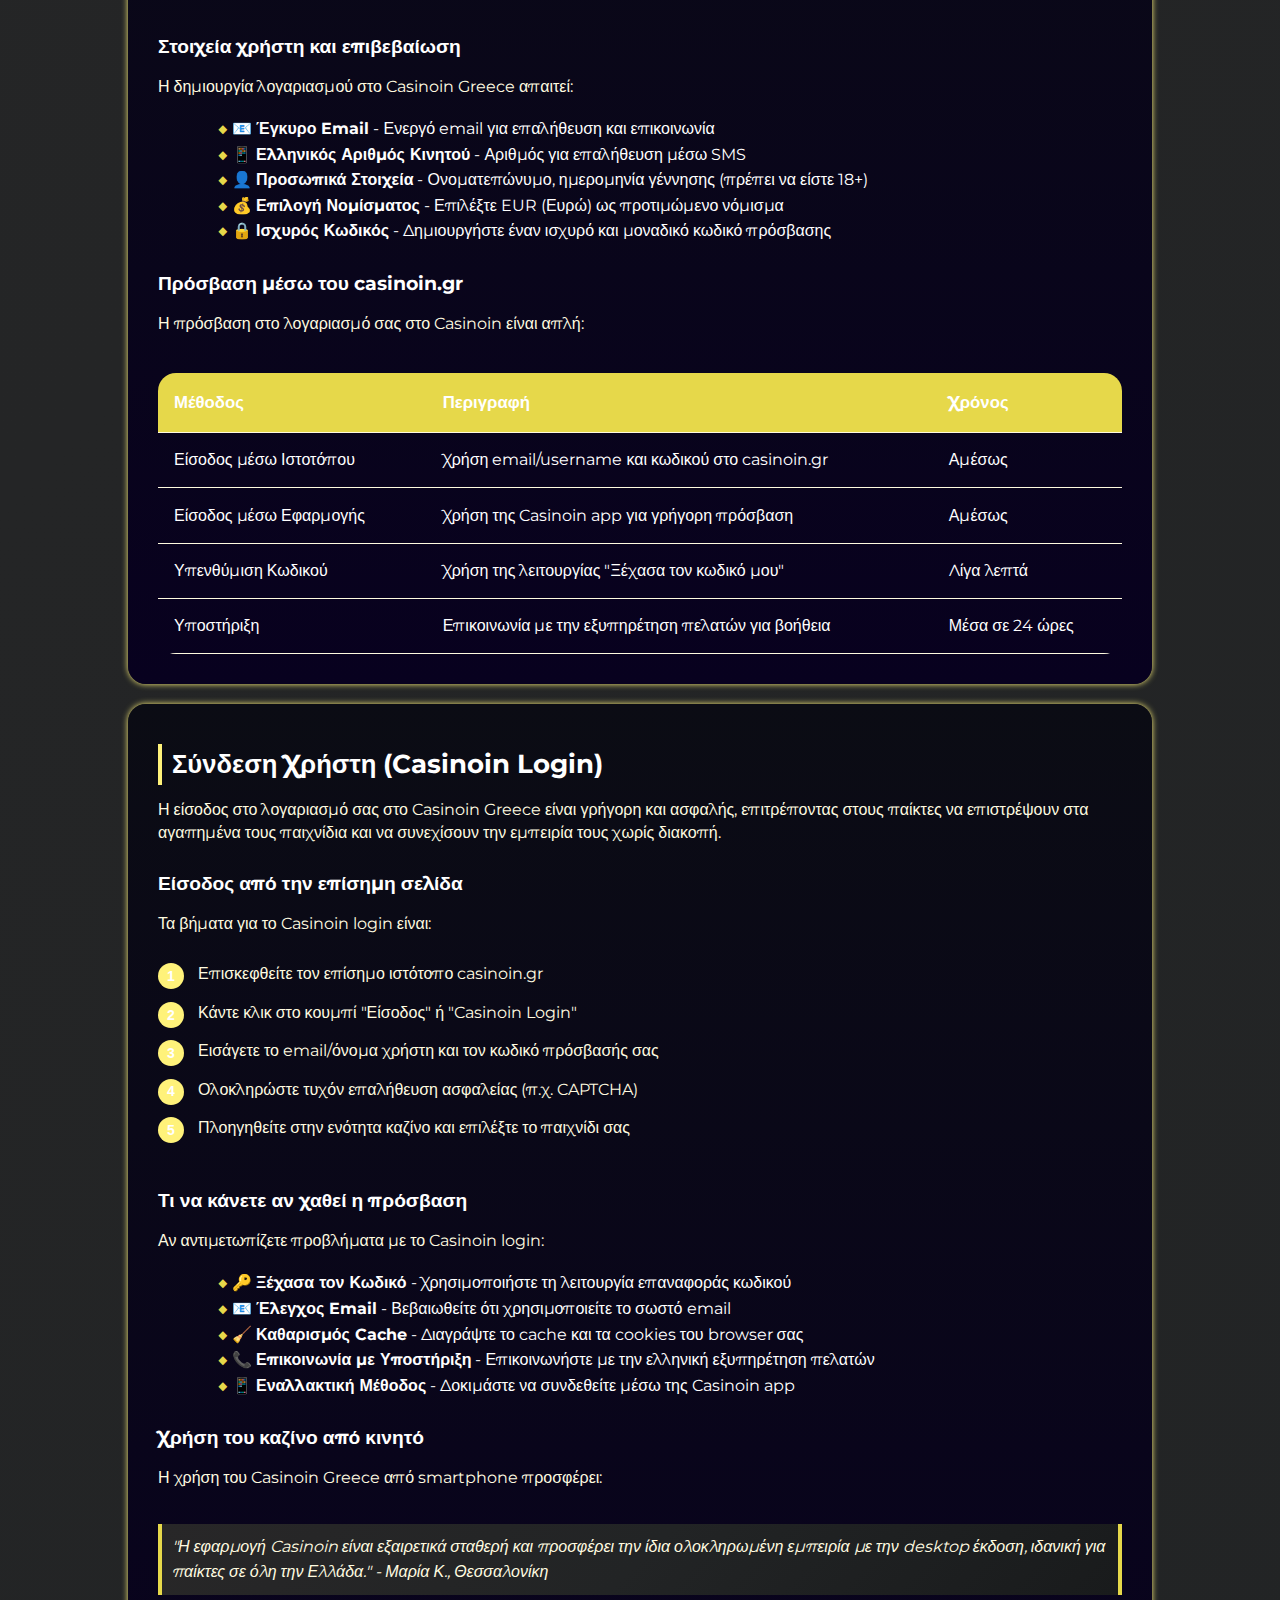
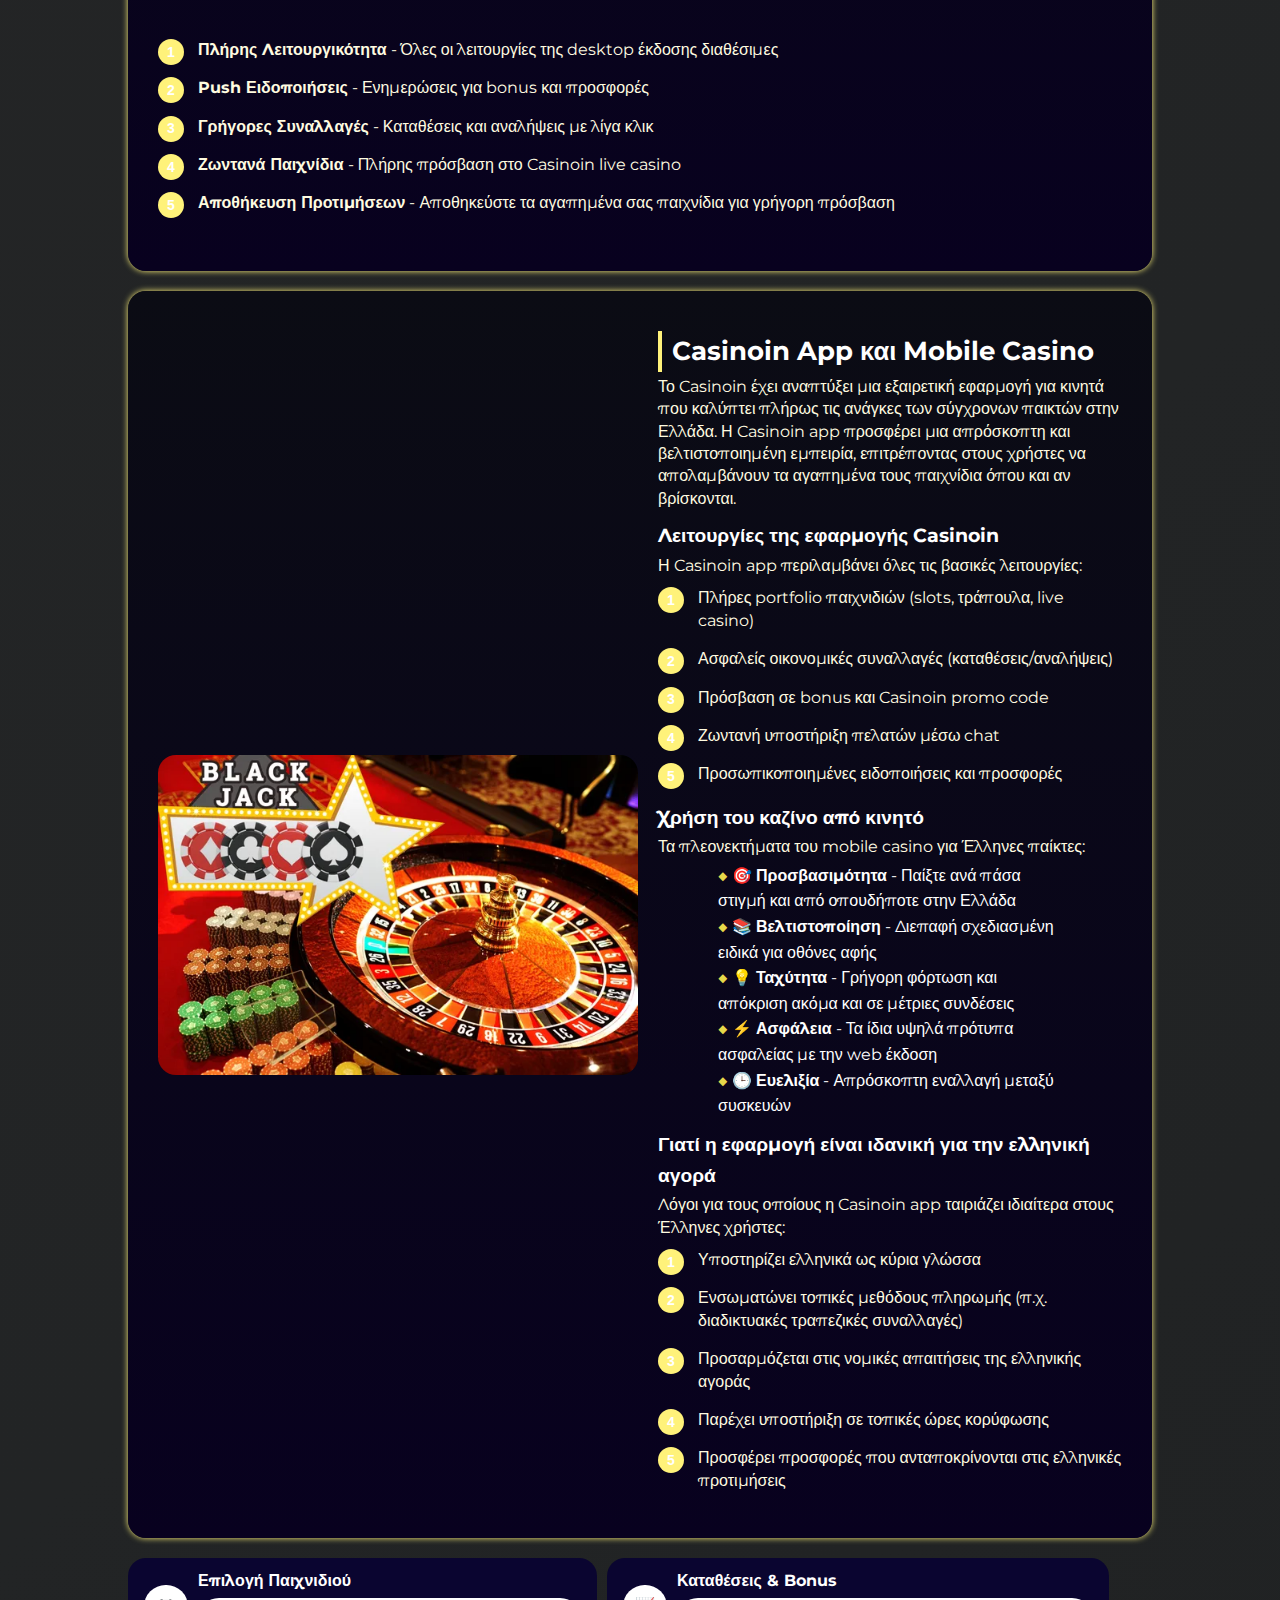
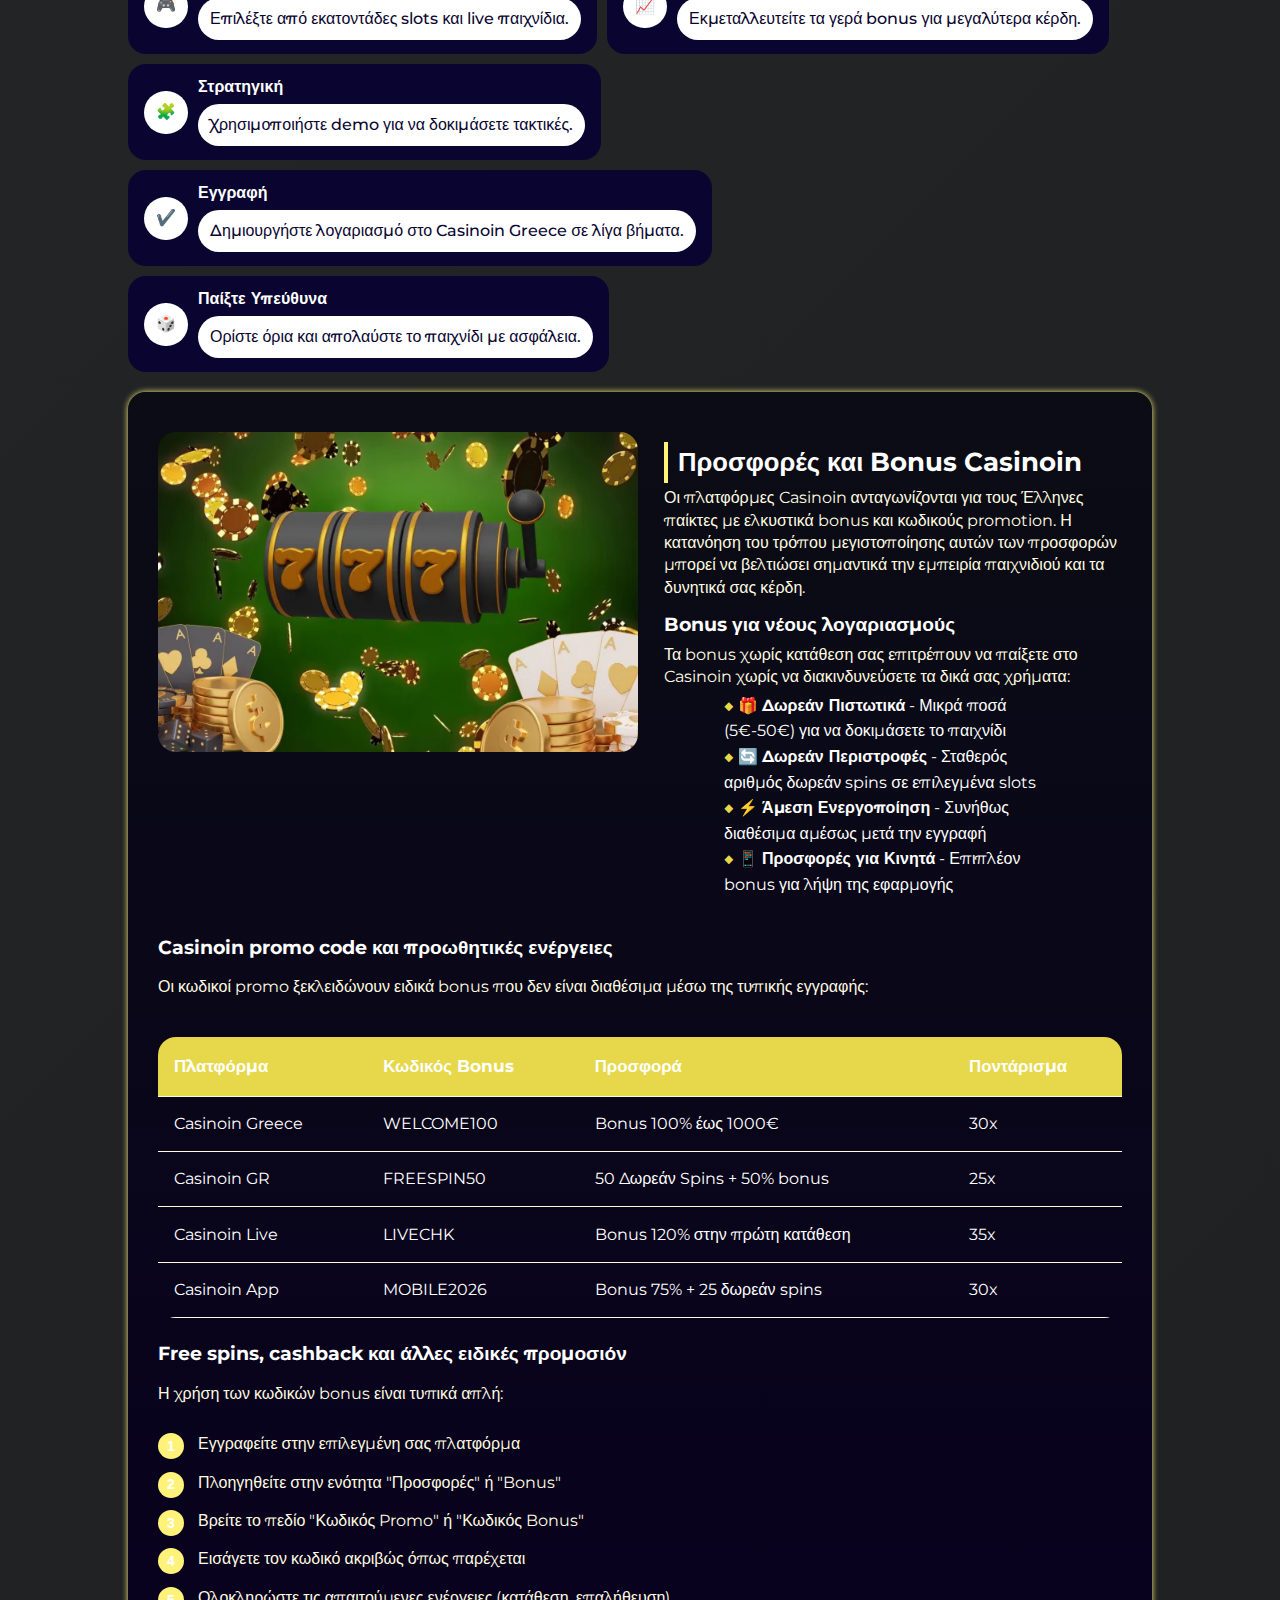
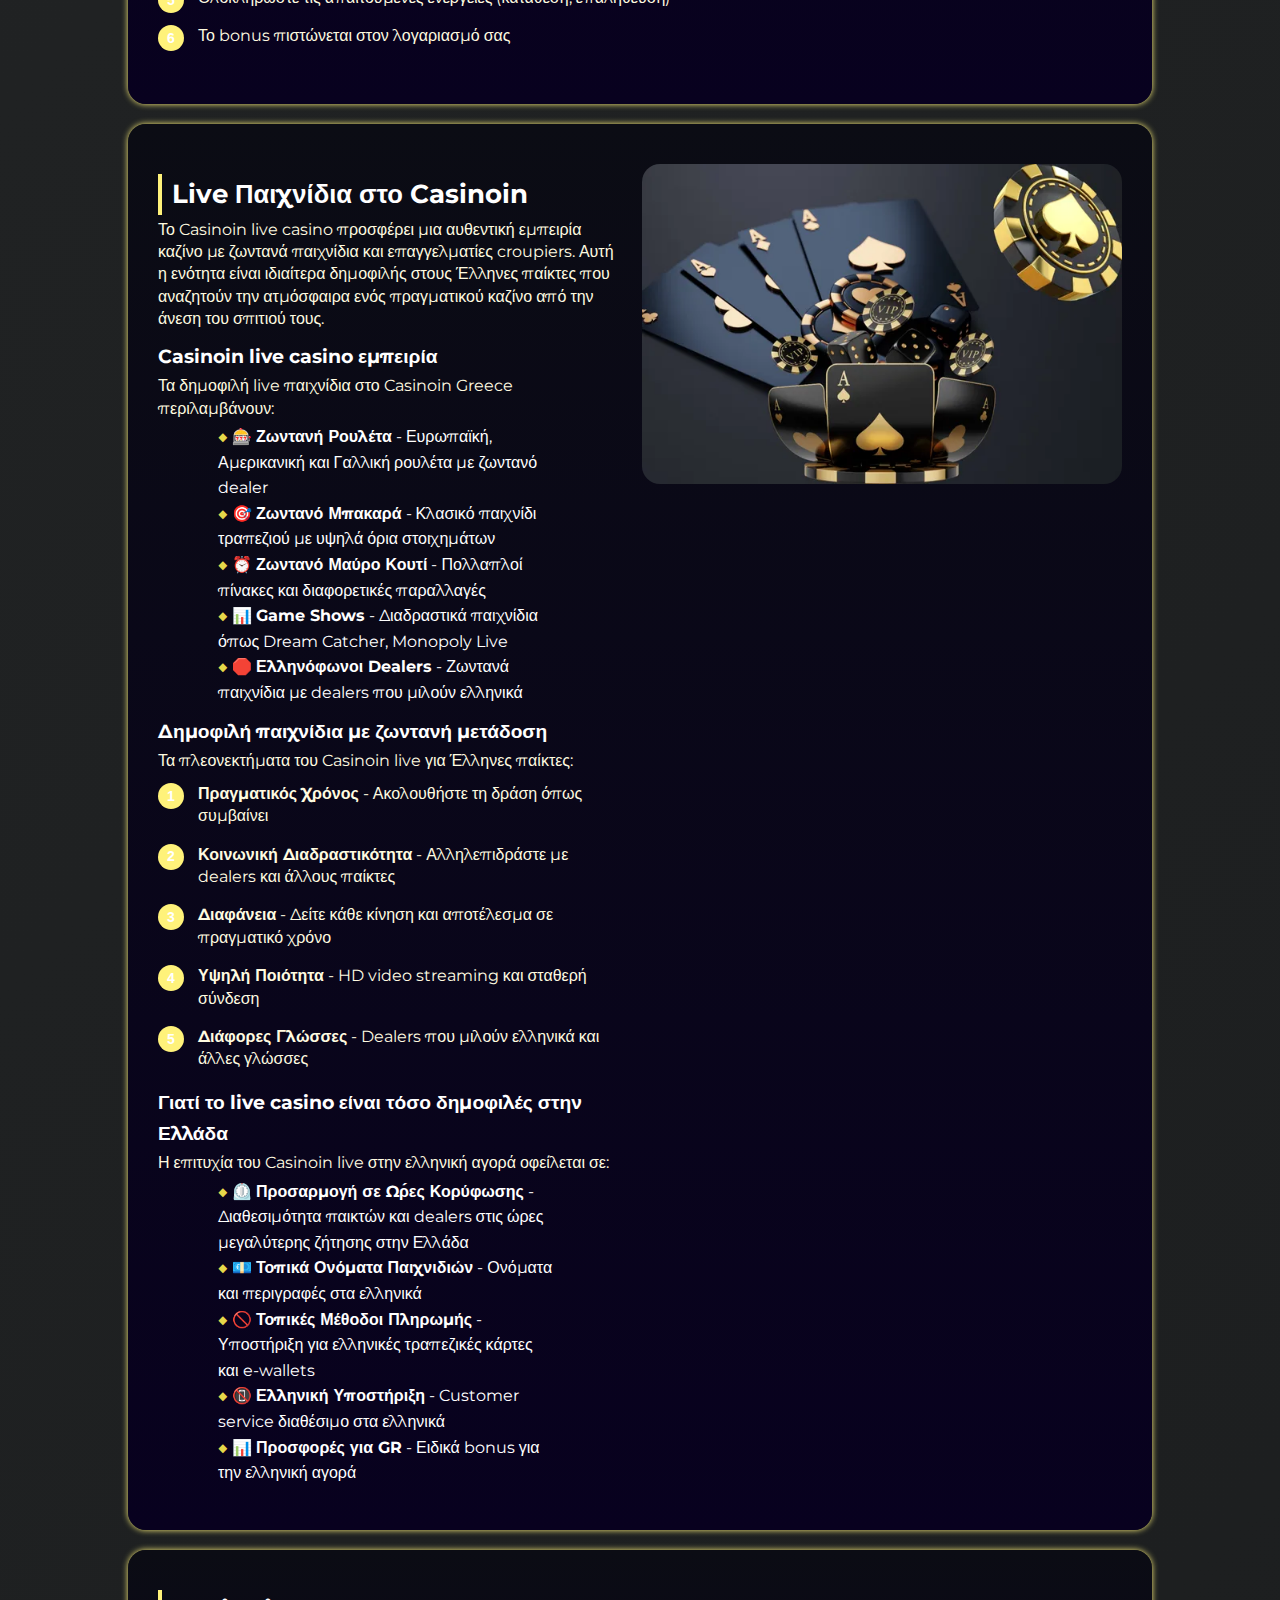
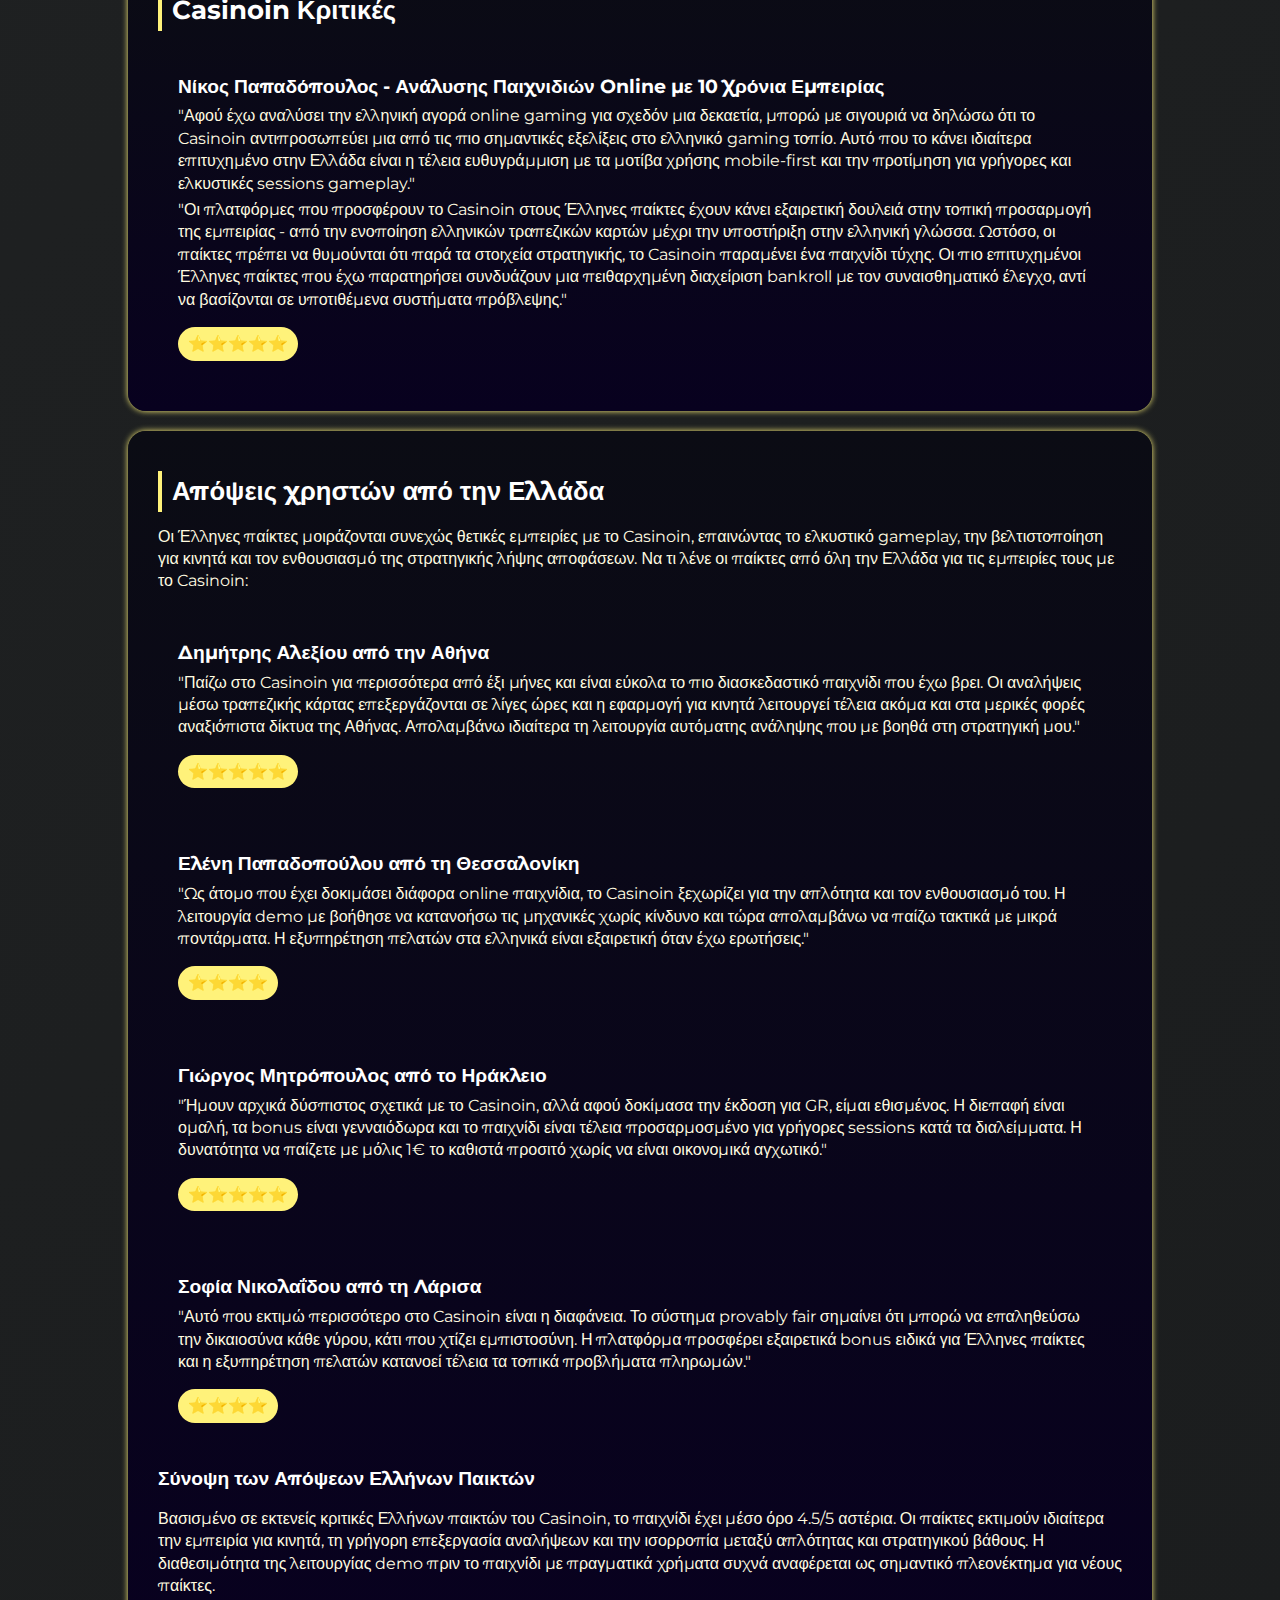
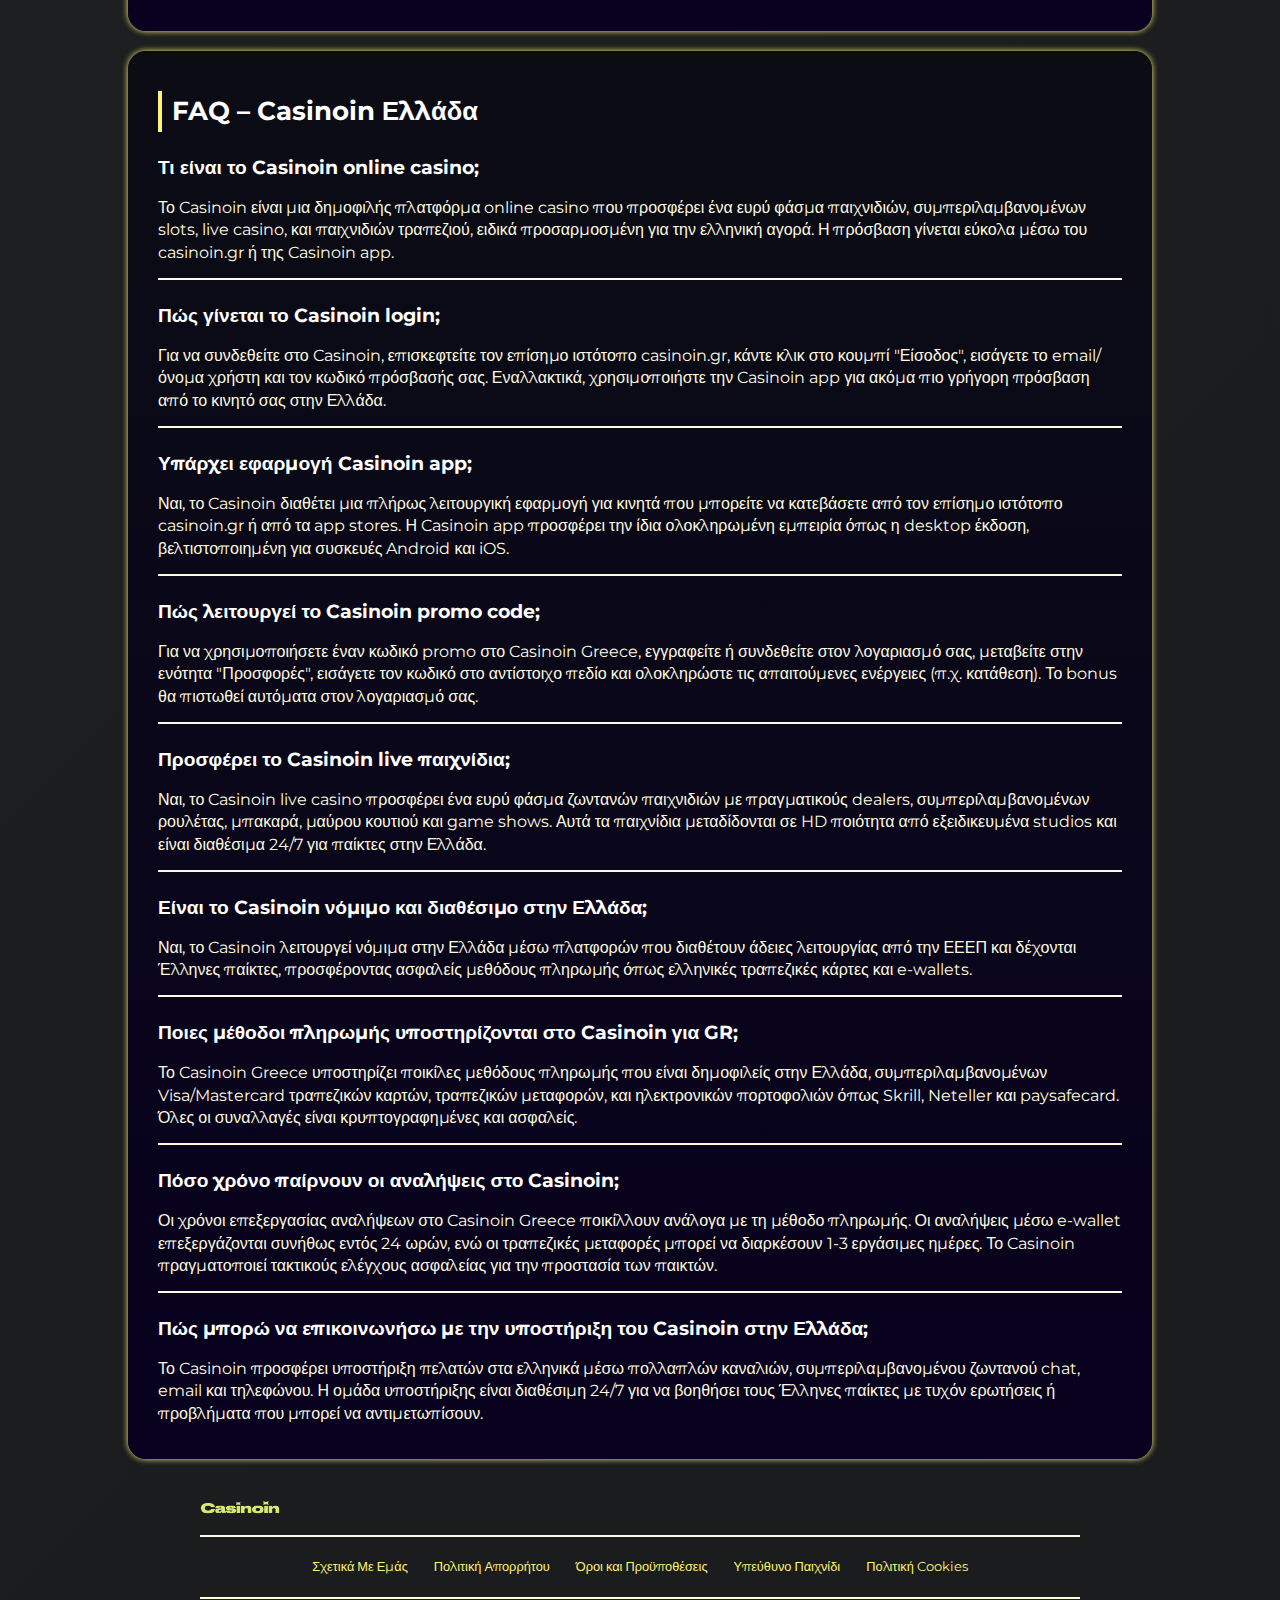
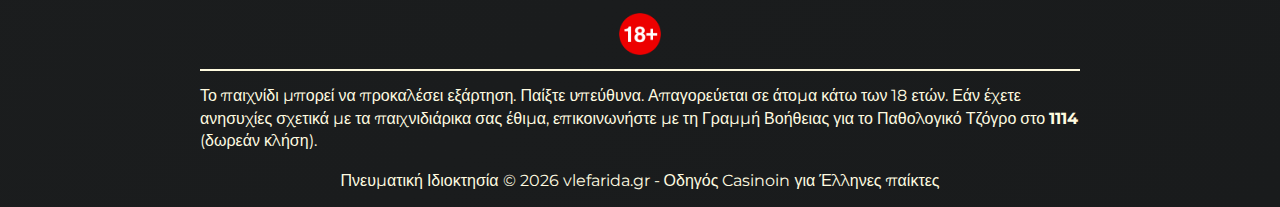
<file: el-gr/index.html>
<!DOCTYPE html>
<html lang="el-GR">

<head>
    <meta charset="UTF-8">
    <meta name="viewport" content="width=device-width, initial-scale=1.0">
    <link rel="stylesheet" href="/style.css">
    <link rel="shortcut icon" href="/favicon.ico" type="image/x-icon">
    <title>Casinoin Online 🎲 Ελλάδα | Login, App, Bonus & Live Casino</title>
    <meta name="description"
        content="Το Casinoin online casino προσφέρει παιχνίδια καζίνο, live εμπειρία, εφαρμογή για κινητά και bonus. Δες πώς λειτουργεί το Casinoin στην Ελλάδα.">
    <meta name="googlebot" content="index,follow,noarchive">

    <link rel="alternate" hreflang="el-GR" href="https://www.vlefarida.gr/el-gr/">
    <link rel="alternate" hreflang="x-default" href="https://www.vlefarida.gr/">
    <link rel="canonical" href="https://www.vlefarida.gr/el-gr/">

    <meta property="og:type" content="website" />
    <meta property="og:title" content="Casinoin Online 🎲 Ελλάδα | Login, App, Bonus & Live Casino" />
    <meta property="og:description"
        content="Το Casinoin online casino προσφέρει παιχνίδια καζίνο, live εμπειρία, εφαρμογή για κινητά και bonus. Δες πώς λειτουργεί το Casinoin στην Ελλάδα." />
    <meta property="og:url" content="https://www.vlefarida.gr/" />
    <meta property="og:site_name" content="Casinoin Ελλάδα" />
    <meta property="og:image" content="https://www.vlefarida.gr/img/1.webp" />
    <meta property="og:locale" content="el_GR" />

    <meta name="twitter:card" content="summary_large_image" />
    <meta name="twitter:title" content="Casinoin Online 🎲 Ελλάδα | Login, App, Bonus & Live Casino" />
    <meta name="twitter:description"
        content="Το Casinoin online casino προσφέρει παιχνίδια καζίνο, live εμπειρία, εφαρμογή για κινητά και bonus. Δες πώς λειτουργεί το Casinoin στην Ελλάδα." />
    <meta name="twitter:image" content="https://www.vlefarida.gr/img/1.webp" />

    <script type="application/ld+json">
        {
            "@context": "https://schema.org",
            "@type": "Article",
            "headline": "Casinoin Online 🎲 Ελλάδα | Login, App, Bonus & Live Casino",
            "description": "Το Casinoin online casino προσφέρει παιχνίδια καζίνο, live εμπειρία, εφαρμογή για κινητά και bonus. Δες πώς λειτουργεί το Casinoin στην Ελλάδα.",
            "mainEntityOfPage": {
                "@type": "WebPage",
                "@id": "https://www.vlefarida.gr/"
            },
            "author": {
                "@type": "Person",
                "name": "Gaming Expert",
                "url": "https://www.vlefarida.gr/"
            },
            "publisher": {
                "@type": "Organization",
                "name": "Casinoin Ελλάδα",
                "logo": {
                    "@type": "ImageObject",
                    "url": "https://www.vlefarida.gr/img/logo.webp"
                }
            },
            "datePublished": "2026-01-08",
            "dateModified": "2026-01-08"
        }
    </script>

    <script type="application/ld+json">
        {
            "@context": "https://schema.org",
            "@type": "WebSite",
            "url": "https://www.vlefarida.gr/",
            "name": "Casinoin Ελλάδα",
            "description": "Πλατφόρμα premium gaming για Έλληνες παίκτες - casino παιχνίδι Casinoin και επιλογές στοιχήματος.",
            "inLanguage": "el-GR"
        }
    </script>

    <script type="application/ld+json">
        {
            "@context": "https://schema.org",
            "@type": "BreadcrumbList",
            "itemListElement": [{
                    "@type": "ListItem",
                    "position": 1,
                    "name": "Αρχική",
                    "item": "https://www.vlefarida.gr/"
                },
                {
                    "@type": "ListItem",
                    "position": 2,
                    "name": "Casinoin Ελλάδα",
                    "item": "https://www.vlefarida.gr/"
                }
            ]
        }
    </script>

    <script type="application/ld+json">
        {
          "@context": "https://schema.org",
          "@type": "FAQPage",
          "mainEntity": [
            {
              "@type": "Question",
              "name": "Τι είναι το Casinoin online casino;",
              "acceptedAnswer": {
                "@type": "Answer",
                "text": "Το Casinoin είναι μια δημοφιλής πλατφόρμα online casino που προσφέρει ένα ευρύ φάσμα παιχνιδιών, συμπεριλαμβανομένων slots, live casino, και παιχνιδιών τραπεζιού, ειδικά προσαρμοσμένη για την ελληνική αγορά."
              }
            },
            {
              "@type": "Question",
              "name": "Είναι το Casinoin νόμιμο στην Ελλάδα;",
              "acceptedAnswer": {
                "@type": "Answer",
                "text": "Ναι, το Casinoin λειτουργεί νόμιμα στην Ελλάδα μέσω πλατφορών που διαθέτουν άδειες λειτουργίας από την ΕΕΕΠ και δέχονται Έλληνες παίκτες, προσφέροντας ασφαλείς μεθόδους πληρωμής."
              }
            },
            {
              "@type": "Question",
              "name": "Πώς μπορώ να κάνω λήψη της εφαρμογής Casinoin;",
              "acceptedAnswer": {
                "@type": "Answer",
                "text": "Μπορείτε να κάνετε λήψη της εφαρμογής Casinoin app απευθείας από τον επίσημο ιστότοπο casinoin.gr ή από το App Store/Google Play, ανάλογα με τη διαθεσιμότητα στην περιοχή σας."
              }
            },
            {
              "@type": "Question",
              "name": "Μπορώ να παίξω στο Casinoin δωρεάν;",
              "acceptedAnswer": {
                "@type": "Answer",
                "text": "Ναι, η πλατφόρμα προσφέρει λειτουργία demo για πολλά από τα παιχνίδια της, επιτρέποντας στους παίκτες να εξασκηθούν με εικονικά χρήματα χωρίς κίνδυνο."
              }
            },
            {
              "@type": "Question",
              "name": "Ποια είναι η καλύτερη στρατηγική για το Casinoin;",
              "acceptedAnswer": {
                "@type": "Answer",
                "text": "Συμβουλές για υπεύθυνο παιχνίδι περιλαμβάνουν τον ορισμό προϋπολογισμού, τη χρήση των δωρεάν δοκιμαστικών λειτουργιών, την εκμετάλλευση των bonus και τη διατήρηση ψυχραιμίας κατά το παιχνίδι."
              }
            }
          ]
        }
    </script>
</head>

<body>
    <header>
        <div class="logo-container">
            <a href="/">
                <img src="/img/logo.webp" alt="Casinoin Ελλάδα Logo" width="160" height="80">
            </a>
            <a href="/play/" class="btn" rel="nofollow" content="noindex">ΠΑΙΞΤΕ ΤΩΡΑ</a>
        </div>
    </header>

    <main>

        <div class="banner-bottom">
            <a href="/play/" class="btn" rel="nofollow" content="noindex">Δωρεάν Demo</a>
            <a href="/play/" class="btn-white" rel="nofollow" content="noindex">Λήψη Εφαρμογής</a>
        </div>

        <div class="container">
            <div>
                <h1>Casinoin Online Casino – Πλήρης Παρουσίαση για Παίκτες στην Ελλάδα</h1>
                <p>
                    <b><i>- Ολοκληρωμένος οδηγός για το online casino Casinoin για τους Έλληνες παίκτες</i> </b>
                </p>
                <p>
                    Καλωσορίσατε στο Casinoin Ελλάδα! Αυτή η καινοτόμος πλατφόρμα online casino έχει κατακτήσει την
                    ελληνική gaming κοινότητα με τον μοναδικό συνδυασμό της διέγερσης, της στρατηγικής και των δυνητικών
                    κερδών. Είστε στην Αθήνα, τη Θεσσαλονίκη, το Ηράκλειο ή οπουδήποτε αλλού στην Ελλάδα, το Casinoin
                    προσφέρει μια συναρπαστική εμπειρία που συνδυάζει απλές μηχανικές και στρατηγικό βάθος. Το Casinoin
                    Greece είναι ιδιαίτερα δημοφιλές στους Έλληνες παίκτες για τον γρήγορο ρυθμό του, τη συμβατότητα με
                    κινητά και τη διαθεσιμότητα του σε πλατφόρμες που υποστηρίζουν τοπικές μεθόδους πληρωμής όπως
                    τραπεζικές κάρτες, τραπεζικές μεταφορές και ηλεκτρονικά πορτοφόλια.
                </p>
                <blockquote>
                    "Η διαδικτυακή εμπειρία στο Casinoin είναι εξαιρετική – γρήγορη, διαισθητική και προσαρμοσμένη στις
                    ανάγκες των Ελλήνων παικτών." - Κώστας Π., Αθήνα
                </blockquote>
                <div class="btn-container">
                    <a href="/play/" class="btn" rel="nofollow" content="noindex">Δωρεάν Demo</a>
                    <a href="/play/" class="btn-white" rel="nofollow" content="noindex">Λήψη Εφαρμογής</a>
                </div>
            </div>
            <img src="/img/1.webp" alt="Casinoin Ελλάδα Επίσημος Ιστότοπος" width="600" height="400">
        </div>

        <div class="casino-vitrina">
            <h2>
                Καλύτερα καζίνο με bonus
            </h2>
            <div class="casino-card">
                <div class="casino-rank">1</div>
                <a href="/casinoin-gr/" class="casino-left" rel="nofollow" content="noindex">
                    <img src="/img/logo.webp" alt="Casinoin Greece" class="casino-logo" width="100" height="50" />
                </a>
                <div class="casino-center">
                    <div class="casino-code">
                        <a href="/casinoin-gr/" rel="nofollow" content="noindex">
                            <h3>CASINOIN GR</h3>
                        </a>
                        <p>Κορυφαία πλατφόρμα για παίκτες στην Ελλάδα, με εξαιρετικές προσφορές και υποστήριξη στα
                            ελληνικά.</p>

                        <div class="casino-rating"><span class="star">Bonus Καλωσορίσματος</span></div>
                        <p class="casino-bonus">400 Free Spins + 500€</p>
                    </div>
                </div>
                <div class="casino-actions">
                    <a href="/casinoin-gr/" class="btn-red-bonus" rel="nofollow" content="noindex">Παίξτε Τώρα!</a>
                </div>
            </div>
        </div>

        <div class="container-long">
            <h2>Γενική Επισκόπηση του Casinoin</h2>
            <p>
                Το Casinoin είναι μια επαναστατική πλατφόρμα online casino που έχει αποκτήσει τεράστια δημοφιλία στην
                Ελλάδα χάρη στο απλό αλλά συναρπαστικό gameplay της. Η πρόσβαση στο Casinoin Greece είναι εύκολη μέσω
                του casinoin.gr, προσφέροντας στους Έλληνες παίκτες μια ασφαλή και ψυχαγωγική εμπειρία. Η συνεχής
                ανάπτυξη της πλατφόρμας εξασφαλίζει ότι παραμένει στην πρώτη γραμμή της τεχνολογίας και της καινοτομίας
                στον κλάδο.
            </p>

            <h3>Τι αντιπροσωπεύει το brand Casinoin</h3>
            <p>Το brand Casinoin συνδέεται με:</p>
            <ol class="pink-circle-list">
                <li>
                    <p><strong>Ασφάλεια και Διαφάνεια</strong> - Πιστοποιημένα συστήματα και προστασία δεδομένων</p>
                </li>
                <li>
                    <p><strong>Ποιοτικό Παιχνίδι</strong> - Συνεργασία με κορυφαίους παρόχους λογισμικού</p>
                </li>
                <li>
                    <p><strong>Υποστήριξη Πελατών</strong> - Εξατομικευμένη βοήθεια στα ελληνικά</p>
                </li>
                <li>
                    <p><strong>Τοπική Προσαρμογή</strong> - Προσαρμογή στις ανάγκες της ελληνικής αγοράς</p>
                </li>
            </ol>

            <h3>Η φιλοσοφία της πλατφόρμας</h3>
            <p>Το Casinoin Greece έχει αποκτήσει τεράστια δημοφιλία στην Ελλάδα για πολλούς πειστικούς λόγους:</p>
            <ul>
                <li>🎰 <strong>Ποικιλία Παιχνιδιών</strong> - Εκατοντάδες δημοφιλή slots και παιχνίδια τραπεζιού</li>
                <li>📱 <strong>Βελτιστοποίηση για Κινητά</strong> - Ιδανικό για παιχνίδι σε smartphone κατά τις
                    μετακινήσεις ή τα διαλείμματα</li>
                <li>💶 <strong>Χαμηλά Ελάχιστα Ποσά Στοιχήματος</strong> - Ξεκινήστε με μόλις 1€, καθιστώντας το προσιτό
                    σε όλους τους παίκτες</li>
                <li>⚡ <strong>Γρήγοροι Γύροι</strong> - Κάθε παιχνίδι διαρκεί από δευτερόλεπτα έως λίγα λεπτά,
                    προσφέροντας άμεση διέγερση</li>
                <li>🏆 <strong>Υψηλά Δυνητικά Κέρδη</strong> - Οι πολλαπλασιαστές μπορούν να φτάσουν έως και 1000x το
                    αρχικό σας στοίχημα</li>
            </ul>

            <h3>Casinoin Greece και τοπική προσαρμογή</h3>
            <p>Αυτό που διαφοροποιεί το Casinoin από άλλα online casino διαθέσιμα στην Ελλάδα:</p>
            <div class="table-wrapper">
                <table>
                    <tr>
                        <th>Λειτουργία</th>
                        <th>Περιγραφή</th>
                        <th>Πλεονέκτημα για Έλληνες Παίκτες</th>
                    </tr>
                    <tr>
                        <td>Πλήρης Μετάφραση</td>
                        <td>Διεπαφή και υποστήριξη πλήρως στα ελληνικά</td>
                        <td>Άνεση και κατανόηση</td>
                    </tr>
                    <tr>
                        <td>Τοπικές Μέθοδοι Πληρωμής</td>
                        <td>Υποστήριξη για ευρέως χρησιμοποιούμενες ελληνικές τραπεζικές κάρτες και e-wallets</td>
                        <td>Εύκολες και γρήγορες συναλλαγές</td>
                    </tr>
                    <tr>
                        <td>Μode Demo</td>
                        <td>Πρακτική εξάσκηση με εικονικά χρήματα</td>
                        <td>Ευκαιρία μάθησης χωρίς κίνδυνο</td>
                    </tr>
                    <tr>
                        <td>Live Casino με Έλληνες Croupiers</td>
                        <td>Ζωντανά παιχνίδια με επαγγελματίες στα ελληνικά</td>
                        <td>Αυθεντική εμπειρία καζίνο</td>
                    </tr>
                    <tr>
                        <td>Προσφορές για Ελλάδα</td>
                        <td>Ειδικά bonus και promotions για την ελληνική αγορά</td>
                        <td>Αυξημένη αξία και κέρδη</td>
                    </tr>
                </table>
            </div>
            <a href="/play/" class="btn-white" rel="nofollow" content="noindex">Λήψη Εφαρμογής</a>

        </div>



        <div class="container-long">
            <div class="flex-wrapper">
                <img src="/img/2.webp" alt="Casinoin Game Demo Παίξτε Ελλάδα" width="600" height="400">
                <div>
                    <h2>Δωρεάν Demo και Δοκιμή</h2>
                    <p>
                        Ένα από τα μεγαλύτερα πλεονεκτήματα του Casinoin για τους Έλληνες παίκτες είναι η διαθεσιμότητα
                        της λειτουργίας demo. Αυτή η λειτουργικότητα σας επιτρέπει να δοκιμάσετε το παιχνίδι χωρίς
                        οικονομικό κίνδυνο, κάτι που είναι ιδανικό για αρχάριους που μαθαίνουν τις μηχανικές ή έμπειρους
                        παίκτες που δοκιμάζουν νέες στρατηγικές.
                    </p>
                </div>
            </div>

            <div>
                <h3>Πρόσβαση μέσω του casinoin.gr</h3>
                <p>Η πρόσβαση στη δωρεάν έκδοση demo είναι απλή στις περισσότερες πλατφόρμες:</p>
                <ol class="pink-circle-list">
                    <li>
                        <p>Επισκεφθείτε τον επίσημο ιστότοπο casinoin.gr</p>
                    </li>
                    <li>
                        <p>Πλοηγηθείτε στην ενότητα του επιθυμητού παιχνιδιού</p>
                    </li>
                    <li>
                        <p>Αναζητήστε την επιλογή "Δοκιμαστική Λειτουργία", "Πρακτική" ή "Παίξτε για Διασκέδαση"</p>
                    </li>
                    <li>
                        <p>Κάντε κλικ για να ξεκινήσετε το παιχνίδι με εικονικά πιστωτικά</p>
                    </li>
                    <li>
                        <p>Παίξτε χωρίς να διακινδυνεύσετε πραγματικά χρήματα</p>
                    </li>
                </ol>

                <h3>Ποια είναι η διαφορά μεταξύ της demo και της έκδοσης με πραγματικά χρήματα;</h3>
                <p>Η δωρεάν δοκιμή Casinoin προσφέρει πολλά πλεονεκτήματα για τους Έλληνες παίκτες:</p>
                <ul>
                    <li>🎯 <strong>Ανάπτυξη Στρατηγικής</strong> - Δοκιμάστε διαφορετικές προσεγγίσεις στοιχηματισμού
                        χωρίς κίνδυνο</li>
                    <li>📚 <strong>Ευκαιρία Μάθησης</strong> - Κατανοήστε τις μηχανικές του παιχνιδιού χωρίς πίεση</li>
                    <li>💡 <strong>Αναγνώριση Προτύπων</strong> - Παρατηρήστε τη συμπεριφορά και τις τάσεις</li>
                    <li>⚡ <strong>Εξοικείωση με τη Διεπαφή</strong> - Συνηθίστε στα στοιχεία ελέγχου και τις επιλογές
                    </li>
                    <li>🕒 <strong>Απεριόριστη Πρακτική</strong> - Παίξτε όσο θέλετε χωρίς οικονομική ανησυχία</li>
                </ul>

                <h3>Γιατί είναι πλεονεκτική η δωρεάν δοκιμή του Casinoin;</h3>
                <p>Όταν είστε έτοιμοι να προχωρήσετε στο παιχνίδι με πραγματικά χρήματα:</p>
                <ol class="pink-circle-list">
                    <li>
                        <p>Βεβαιωθείτε ότι έχετε επαρκή χρήματα στον λογαριασμό σας</p>
                    </li>
                    <li>
                        <p>Ξεκινήστε με μικρά ποσά στοιχημάτων (1€-5€) για να ελαχιστοποιήσετε τον κίνδυνο</p>
                    </li>
                    <li>
                        <p>Εφαρμόστε τις στρατηγικές που αναπτύχθηκαν κατά τη διάρκεια του demo</p>
                    </li>
                    <li>
                        <p>Θέστε αυστηρά όρια ζημίας πριν ξεκινήσετε</p>
                    </li>
                    <li>
                        <p>Κάντε τακτικά διαλείμματα για να διατηρήσετε σαφή λήψη αποφάσεων</p>
                    </li>
                </ol>
            </div>
            <a href="/play/" class="btn" rel="nofollow" content="noindex">Λήψη Εφαρμογής</a>

        </div>

        <div class="breake">
            <div class="breake-block">
                <p>
                    🎮
                </p>
                <div>
                    <h4>
                        Επιλογή Παιχνιδιού
                    </h4>
                    <p>
                        Επιλέξτε από εκατοντάδες slots και live παιχνίδια.
                    </p>
                </div>

            </div>

            <div class="breake-block">
                <p>
                    📈
                </p>
                <div>
                    <h4>
                        Καταθέσεις & Bonus
                    </h4>
                    <p>
                        Εκμεταλλευτείτε τα γερά bonus για μεγαλύτερα κέρδη.
                    </p>
                </div>

            </div>


            <div class="breake-block">
                <p>
                    🧩
                </p>
                <div>
                    <h4>
                        Στρατηγική
                    </h4>
                    <p>
                        Χρησιμοποιήστε demo για να δοκιμάσετε τακτικές.
                    </p>
                </div>

            </div>


            <div class="breake-block">
                <p>
                    ✔️
                </p>
                <div>
                    <h4>
                        Εγγραφή
                    </h4>
                    <p>
                        Δημιουργήστε λογαριασμό στο Casinoin Greece σε λίγα βήματα.
                    </p>
                </div>

            </div>


            <div class="breake-block">
                <p>
                    🎲
                </p>
                <div>
                    <h4>
                        Παίξτε Υπεύθυνα
                    </h4>
                    <p>
                        Ορίστε όρια και απολαύστε το παιχνίδι με ασφάλεια.
                    </p>
                </div>

            </div>


        </div>

        <div class="container-long">

            <h2>Εγγραφή στο Casinoin</h2>
            <p>
                Η έναρξη της περιπέτειας σας στο Casinoin Ελλάδα είναι απλή, αλλά η παρακολούθηση των σωστών βημάτων
                διασφαλίζει μια ομαλή και ασφαλή εμπειρία. Αυτή η ενότητα σας καθοδηγεί στη δημιουργία λογαριασμού, την
                επαλήθευση και το αρχικό gameplay.
            </p>

            <h3>Βήματα δημιουργίας λογαριασμού</h3>
            <p>Η διαδικασία εγγραφής για Έλληνες παίκτες περιλαμβάνει τυπικά:</p>
            <ol class="pink-circle-list">
                <li>
                    <p><strong>Επισκεφθείτε το casinoin.gr</strong> - Μεταβείτε στον επίσημο ελληνικό ιστότοπο</p>
                </li>
                <li>
                    <p><strong>Κάντε κλικ στο "Εγγραφή"</strong> - Συνήθως βρίσκεται στην επάνω δεξιά γωνία</p>
                </li>
                <li>
                    <p><strong>Συμπληρώστε τα στοιχεία σας</strong> - Όνομα, ηλικία (πρέπει να είστε 18+), e-mail,
                        κωδικός</p>
                </li>
                <li>
                    <p><strong>Επιβεβαίωση email/κινητού</strong> - Ολοκληρώστε τον κωδικό επαλήθευσης</p>
                </li>
                <li>
                    <p><strong>Πρώτη Κατάθεση & Bonus</strong> - Επιλέξτε μέθοδο πληρωμής και διεκδικήστε το bonus
                        καλωσορίσματος</p>
                </li>
            </ol>

            <h3>Στοιχεία χρήστη και επιβεβαίωση</h3>
            <p>Η δημιουργία λογαριασμού στο Casinoin Greece απαιτεί:</p>
            <ul>
                <li>📧 <strong>Έγκυρο Email</strong> - Ενεργό email για επαλήθευση και επικοινωνία</li>
                <li>📱 <strong>Ελληνικός Αριθμός Κινητού</strong> - Αριθμός για επαλήθευση μέσω SMS</li>
                <li>👤 <strong>Προσωπικά Στοιχεία</strong> - Ονοματεπώνυμο, ημερομηνία γέννησης (πρέπει να είστε 18+)
                </li>
                <li>💰 <strong>Επιλογή Νομίσματος</strong> - Επιλέξτε EUR (Ευρώ) ως προτιμώμενο νόμισμα</li>
                <li>🔒 <strong>Ισχυρός Κωδικός</strong> - Δημιουργήστε έναν ισχυρό και μοναδικό κωδικό πρόσβασης</li>
            </ul>

            <h3>Πρόσβαση μέσω του casinoin.gr</h3>
            <p>Η πρόσβαση στο λογαριασμό σας στο Casinoin είναι απλή:</p>
            <div class="table-wrapper">
                <table>
                    <tr>
                        <th>Μέθοδος</th>
                        <th>Περιγραφή</th>
                        <th>Χρόνος</th>
                    </tr>
                    <tr>
                        <td>Είσοδος μέσω Ιστοτόπου</td>
                        <td>Χρήση email/username και κωδικού στο casinoin.gr</td>
                        <td>Αμέσως</td>
                    </tr>
                    <tr>
                        <td>Είσοδος μέσω Εφαρμογής</td>
                        <td>Χρήση της Casinoin app για γρήγορη πρόσβαση</td>
                        <td>Αμέσως</td>
                    </tr>
                    <tr>
                        <td>Υπενθύμιση Κωδικού</td>
                        <td>Χρήση της λειτουργίας "Ξέχασα τον κωδικό μου"</td>
                        <td>Λίγα λεπτά</td>
                    </tr>
                    <tr>
                        <td>Υποστήριξη</td>
                        <td>Επικοινωνία με την εξυπηρέτηση πελατών για βοήθεια</td>
                        <td>Μέσα σε 24 ώρες</td>
                    </tr>
                </table>
            </div>
        </div>

        <div class="container-long">

            <h2>Σύνδεση Χρήστη (Casinoin Login)</h2>
            <p>Η είσοδος στο λογαριασμό σας στο Casinoin Greece είναι γρήγορη και ασφαλής, επιτρέποντας στους παίκτες να
                επιστρέψουν στα αγαπημένα τους παιχνίδια και να συνεχίσουν την εμπειρία τους χωρίς διακοπή.</p>

            <h3>Είσοδος από την επίσημη σελίδα</h3>
            <p>Τα βήματα για το Casinoin login είναι:</p>
            <ol class="pink-circle-list">
                <li>
                    <p>Επισκεφθείτε τον επίσημο ιστότοπο casinoin.gr</p>
                </li>
                <li>
                    <p>Κάντε κλικ στο κουμπί "Είσοδος" ή "Casinoin Login"</p>
                </li>
                <li>
                    <p>Εισάγετε το email/όνομα χρήστη και τον κωδικό πρόσβασής σας</p>
                </li>
                <li>
                    <p>Ολοκληρώστε τυχόν επαλήθευση ασφαλείας (π.χ. CAPTCHA)</p>
                </li>
                <li>
                    <p>Πλοηγηθείτε στην ενότητα καζίνο και επιλέξτε το παιχνίδι σας</p>
                </li>
            </ol>

            <h3>Τι να κάνετε αν χαθεί η πρόσβαση</h3>
            <p>Αν αντιμετωπίζετε προβλήματα με το Casinoin login:</p>
            <ul>
                <li>🔑 <strong>Ξέχασα τον Κωδικό</strong> - Χρησιμοποιήστε τη λειτουργία επαναφοράς κωδικού</li>
                <li>📧 <strong>Έλεγχος Email</strong> - Βεβαιωθείτε ότι χρησιμοποιείτε το σωστό email</li>
                <li>🧹 <strong>Καθαρισμός Cache</strong> - Διαγράψτε το cache και τα cookies του browser σας</li>
                <li>📞 <strong>Επικοινωνία με Υποστήριξη</strong> - Επικοινωνήστε με την ελληνική εξυπηρέτηση πελατών
                </li>
                <li>📱 <strong>Εναλλακτική Μέθοδος</strong> - Δοκιμάστε να συνδεθείτε μέσω της Casinoin app</li>
            </ul>

            <h3>Χρήση του καζίνο από κινητό</h3>
            <p>Η χρήση του Casinoin Greece από smartphone προσφέρει:</p>
            <blockquote>
                "Η εφαρμογή Casinoin είναι εξαιρετικά σταθερή και προσφέρει την ίδια ολοκληρωμένη εμπειρία με την
                desktop έκδοση, ιδανική για παίκτες σε όλη την Ελλάδα." - Μαρία Κ., Θεσσαλονίκη
            </blockquote>
            <ol class="pink-circle-list">
                <li>
                    <p><strong>Πλήρης Λειτουργικότητα</strong> - Όλες οι λειτουργίες της desktop έκδοσης διαθέσιμες</p>
                </li>
                <li>
                    <p><strong>Push Ειδοποιήσεις</strong> - Ενημερώσεις για bonus και προσφορές</p>
                </li>
                <li>
                    <p><strong>Γρήγορες Συναλλαγές</strong> - Καταθέσεις και αναλήψεις με λίγα κλικ</p>
                </li>
                <li>
                    <p><strong>Ζωντανά Παιχνίδια</strong> - Πλήρης πρόσβαση στο Casinoin live casino</p>
                </li>
                <li>
                    <p><strong>Αποθήκευση Προτιμήσεων</strong> - Αποθηκεύστε τα αγαπημένα σας παιχνίδια για γρήγορη
                        πρόσβαση</p>
                </li>
            </ol>
        </div>

        <div class="container">
            <img src="/img/2.webp" alt="Casinoin Game Demo Παίξτε Ελλάδα" width="600" height="400">
            <div>

                <h2>Casinoin App και Mobile Casino</h2>
                <p>
                    Το Casinoin έχει αναπτύξει μια εξαιρετική εφαρμογή για κινητά που καλύπτει πλήρως τις ανάγκες των
                    σύγχρονων παικτών στην Ελλάδα. Η Casinoin app προσφέρει μια απρόσκοπτη και βελτιστοποιημένη
                    εμπειρία, επιτρέποντας στους χρήστες να απολαμβάνουν τα αγαπημένα τους παιχνίδια όπου και αν
                    βρίσκονται.
                </p>

                <h3>Λειτουργίες της εφαρμογής Casinoin</h3>
                <p>Η Casinoin app περιλαμβάνει όλες τις βασικές λειτουργίες:</p>
                <ol class="pink-circle-list">
                    <li>
                        <p>Πλήρες portfolio παιχνιδιών (slots, τράπουλα, live casino)</p>
                    </li>
                    <li>
                        <p>Ασφαλείς οικονομικές συναλλαγές (καταθέσεις/αναλήψεις)</p>
                    </li>
                    <li>
                        <p>Πρόσβαση σε bonus και Casinoin promo code</p>
                    </li>
                    <li>
                        <p>Ζωντανή υποστήριξη πελατών μέσω chat</p>
                    </li>
                    <li>
                        <p>Προσωπικοποιημένες ειδοποιήσεις και προσφορές</p>
                    </li>
                </ol>

                <h3>Χρήση του καζίνο από κινητό</h3>
                <p>Τα πλεονεκτήματα του mobile casino για Έλληνες παίκτες:</p>
                <ul>
                    <li>🎯 <strong>Προσβασιμότητα</strong> - Παίξτε ανά πάσα στιγμή και από οπουδήποτε στην Ελλάδα</li>
                    <li>📚 <strong>Βελτιστοποίηση</strong> - Διεπαφή σχεδιασμένη ειδικά για οθόνες αφής</li>
                    <li>💡 <strong>Ταχύτητα</strong> - Γρήγορη φόρτωση και απόκριση ακόμα και σε μέτριες συνδέσεις</li>
                    <li>⚡ <strong>Ασφάλεια</strong> - Τα ίδια υψηλά πρότυπα ασφαλείας με την web έκδοση</li>
                    <li>🕒 <strong>Ευελιξία</strong> - Απρόσκοπτη εναλλαγή μεταξύ συσκευών</li>
                </ul>

                <h3>Γιατί η εφαρμογή είναι ιδανική για την ελληνική αγορά</h3>
                <p>Λόγοι για τους οποίους η Casinoin app ταιριάζει ιδιαίτερα στους Έλληνες χρήστες:</p>
                <ol class="pink-circle-list">
                    <li>
                        <p>Υποστηρίζει ελληνικά ως κύρια γλώσσα</p>
                    </li>
                    <li>
                        <p>Ενσωματώνει τοπικές μεθόδους πληρωμής (π.χ. διαδικτυακές τραπεζικές συναλλαγές)</p>
                    </li>
                    <li>
                        <p>Προσαρμόζεται στις νομικές απαιτήσεις της ελληνικής αγοράς</p>
                    </li>
                    <li>
                        <p>Παρέχει υποστήριξη σε τοπικές ώρες κορύφωσης</p>
                    </li>
                    <li>
                        <p>Προσφέρει προσφορές που ανταποκρίνονται στις ελληνικές προτιμήσεις</p>
                    </li>
                </ol>
            </div>
        </div>
        <div class="breake">
            <div class="breake-block">
                <p>
                    🎮
                </p>
                <div>
                    <h4>
                        Επιλογή Παιχνιδιού
                    </h4>
                    <p>
                        Επιλέξτε από εκατοντάδες slots και live παιχνίδια.
                    </p>
                </div>

            </div>

            <div class="breake-block">
                <p>
                    📈
                </p>
                <div>
                    <h4>
                        Καταθέσεις & Bonus
                    </h4>
                    <p>
                        Εκμεταλλευτείτε τα γερά bonus για μεγαλύτερα κέρδη.
                    </p>
                </div>

            </div>


            <div class="breake-block">
                <p>
                    🧩
                </p>
                <div>
                    <h4>
                        Στρατηγική
                    </h4>
                    <p>
                        Χρησιμοποιήστε demo για να δοκιμάσετε τακτικές.
                    </p>
                </div>

            </div>


            <div class="breake-block">
                <p>
                    ✔️
                </p>
                <div>
                    <h4>
                        Εγγραφή
                    </h4>
                    <p>
                        Δημιουργήστε λογαριασμό στο Casinoin Greece σε λίγα βήματα.
                    </p>
                </div>

            </div>


            <div class="breake-block">
                <p>
                    🎲
                </p>
                <div>
                    <h4>
                        Παίξτε Υπεύθυνα
                    </h4>
                    <p>
                        Ορίστε όρια και απολαύστε το παιχνίδι με ασφάλεια.
                    </p>
                </div>

            </div>


        </div>



        <div class="container-long">
            <div class="flex-wrapper">
                <img src="/img/6.webp" alt="Casinoin Bonus Ελλάδα" width="600" height="400">
                <div>

                    <h2>Προσφορές και Bonus Casinoin</h2>
                    <p>
                        Οι πλατφόρμες Casinoin ανταγωνίζονται για τους Έλληνες παίκτες με ελκυστικά bonus και κωδικούς
                        promotion. Η κατανόηση του τρόπου μεγιστοποίησης αυτών των προσφορών μπορεί να βελτιώσει
                        σημαντικά την εμπειρία παιχνιδιού και τα δυνητικά σας κέρδη.
                    </p>

                    <h3>Bonus για νέους λογαριασμούς</h3>
                    <p>Τα bonus χωρίς κατάθεση σας επιτρέπουν να παίξετε στο Casinoin χωρίς να διακινδυνεύσετε τα δικά
                        σας χρήματα:</p>
                    <ul>
                        <li>🎁 <strong>Δωρεάν Πιστωτικά</strong> - Μικρά ποσά (5€-50€) για να δοκιμάσετε το παιχνίδι
                        </li>
                        <li>🔄 <strong>Δωρεάν Περιστροφές</strong> - Σταθερός αριθμός δωρεάν spins σε επιλεγμένα slots
                        </li>
                        <li>⚡ <strong>Άμεση Ενεργοποίηση</strong> - Συνήθως διαθέσιμα αμέσως μετά την εγγραφή</li>
                        <li>📱 <strong>Προσφορές για Κινητά</strong> - Επιπλέον bonus για λήψη της εφαρμογής</li>
                    </ul>
                </div>


            </div>
            <h3>Casinoin promo code και προωθητικές ενέργειες</h3>
            <p>Οι κωδικοί promo ξεκλειδώνουν ειδικά bonus που δεν είναι διαθέσιμα μέσω της τυπικής εγγραφής:</p>
            <div class="table-wrapper">
                <table>
                    <tr>
                        <th>Πλατφόρμα</th>
                        <th>Κωδικός Bonus</th>
                        <th>Προσφορά</th>
                        <th>Ποντάρισμα</th>
                    </tr>
                    <tr>
                        <td>Casinoin Greece</td>
                        <td>WELCOME100</td>
                        <td>Bonus 100% έως 1000€</td>
                        <td>30x</td>
                    </tr>
                    <tr>
                        <td>Casinoin GR</td>
                        <td>FREESPIN50</td>
                        <td>50 Δωρεάν Spins + 50% bonus</td>
                        <td>25x</td>
                    </tr>
                    <tr>
                        <td>Casinoin Live</td>
                        <td>LIVECHK</td>
                        <td>Bonus 120% στην πρώτη κατάθεση</td>
                        <td>35x</td>
                    </tr>
                    <tr>
                        <td>Casinoin App</td>
                        <td>MOBILE2026</td>
                        <td>Bonus 75% + 25 δωρεάν spins</td>
                        <td>30x</td>
                    </tr>
                </table>
            </div>

            <h3>Free spins, cashback και άλλες ειδικές προμοσιόν</h3>
            <p>Η χρήση των κωδικών bonus είναι τυπικά απλή:</p>
            <ol class="pink-circle-list">
                <li>
                    <p>Εγγραφείτε στην επιλεγμένη σας πλατφόρμα</p>
                </li>
                <li>
                    <p>Πλοηγηθείτε στην ενότητα "Προσφορές" ή "Bonus"</p>
                </li>
                <li>
                    <p>Βρείτε το πεδίο "Κωδικός Promo" ή "Κωδικός Bonus"</p>
                </li>
                <li>
                    <p>Εισάγετε τον κωδικό ακριβώς όπως παρέχεται</p>
                </li>
                <li>
                    <p>Ολοκληρώστε τις απαιτούμενες ενέργειες (κατάθεση, επαλήθευση)</p>
                </li>
                <li>
                    <p>Το bonus πιστώνεται στον λογαριασμό σας</p>
                </li>
            </ol>
        </div>
        </div>

        <div class="container-long">
            <div class="flex-wrapper">
                <div>

                    <h2>Live Παιχνίδια στο Casinoin</h2>
                    <p>
                        Το Casinoin live casino προσφέρει μια αυθεντική εμπειρία καζίνο με ζωντανά παιχνίδια και
                        επαγγελματίες croupiers. Αυτή η ενότητα είναι ιδιαίτερα δημοφιλής στους Έλληνες παίκτες που
                        αναζητούν την ατμόσφαιρα ενός πραγματικού καζίνο από την άνεση του σπιτιού τους.
                    </p>

                    <h3>Casinoin live casino εμπειρία</h3>
                    <p>Τα δημοφιλή live παιχνίδια στο Casinoin Greece περιλαμβάνουν:</p>
                    <ul>
                        <li>🎰 <strong>Ζωντανή Ρουλέτα</strong> - Ευρωπαϊκή, Αμερικανική και Γαλλική ρουλέτα με ζωντανό
                            dealer</li>
                        <li>🎯 <strong>Ζωντανό Μπακαρά</strong> - Κλασικό παιχνίδι τραπεζιού με υψηλά όρια στοιχημάτων
                        </li>
                        <li>⏰ <strong>Ζωντανό Μαύρο Κουτί</strong> - Πολλαπλοί πίνακες και διαφορετικές παραλλαγές</li>
                        <li>📊 <strong>Game Shows</strong> - Διαδραστικά παιχνίδια όπως Dream Catcher, Monopoly Live
                        </li>
                        <li>🛑 <strong>Ελληνόφωνοι Dealers</strong> - Ζωντανά παιχνίδια με dealers που μιλούν ελληνικά
                        </li>
                    </ul>

                    <h3>Δημοφιλή παιχνίδια με ζωντανή μετάδοση</h3>
                    <p>Τα πλεονεκτήματα του Casinoin live για Έλληνες παίκτες:</p>
                    <ol class="pink-circle-list">
                        <li>
                            <p><strong>Πραγματικός Χρόνος</strong> - Ακολουθήστε τη δράση όπως συμβαίνει</p>
                        </li>
                        <li>
                            <p><strong>Κοινωνική Διαδραστικότητα</strong> - Αλληλεπιδράστε με dealers και άλλους παίκτες
                            </p>
                        </li>
                        <li>
                            <p><strong>Διαφάνεια</strong> - Δείτε κάθε κίνηση και αποτέλεσμα σε πραγματικό χρόνο</p>
                        </li>
                        <li>
                            <p><strong>Υψηλή Ποιότητα</strong> - HD video streaming και σταθερή σύνδεση</p>
                        </li>
                        <li>
                            <p><strong>Διάφορες Γλώσσες</strong> - Dealers που μιλούν ελληνικά και άλλες γλώσσες</p>
                        </li>
                    </ol>

                    <h3>Γιατί το live casino είναι τόσο δημοφιλές στην Ελλάδα</h3>
                    <p>Η επιτυχία του Casinoin live στην ελληνική αγορά οφείλεται σε:</p>
                    <ul>
                        <li>⏲️ <strong>Προσαρμογή σε Ώρες Κορύφωσης</strong> - Διαθεσιμότητα παικτών και dealers στις
                            ώρες μεγαλύτερης ζήτησης στην Ελλάδα</li>
                        <li>💶 <strong>Τοπικά Ονόματα Παιχνιδιών</strong> - Ονόματα και περιγραφές στα ελληνικά</li>
                        <li>🚫 <strong>Τοπικές Μέθοδοι Πληρωμής</strong> - Υποστήριξη για ελληνικές τραπεζικές κάρτες
                            και e-wallets</li>
                        <li>📵 <strong>Ελληνική Υποστήριξη</strong> - Customer service διαθέσιμο στα ελληνικά</li>
                        <li>📊 <strong>Προσφορές για GR</strong> - Ειδικά bonus για την ελληνική αγορά</li>
                    </ul>
                </div>
                <img src="/img/4.webp" alt="Casinoin Live Casino Ελλάδα" width="600" height="400">
            </div>
        </div>

        <div class="container-long">

            <h2>Casinoin Κριτικές</h2>
            <div class="casino-card">
                <div class="casino-center">
                    <div class="casino-code">
                        <h3>Νίκος Παπαδόπουλος - Ανάλυσης Παιχνιδιών Online με 10 Χρόνια Εμπειρίας</h3>
                        <p>"Αφού έχω αναλύσει την ελληνική αγορά online gaming για σχεδόν μια δεκαετία, μπορώ με
                            σιγουριά να δηλώσω ότι το Casinoin αντιπροσωπεύει μια από τις πιο σημαντικές εξελίξεις στο
                            ελληνικό gaming τοπίο. Αυτό που το κάνει ιδιαίτερα επιτυχημένο στην Ελλάδα είναι η τέλεια
                            ευθυγράμμιση με τα μοτίβα χρήσης mobile-first και την προτίμηση για γρήγορες και ελκυστικές
                            sessions gameplay."</p>
                        <p>"Οι πλατφόρμες που προσφέρουν το Casinoin στους Έλληνες παίκτες έχουν κάνει εξαιρετική
                            δουλειά στην τοπική προσαρμογή της εμπειρίας - από την ενοποίηση ελληνικών τραπεζικών καρτών
                            μέχρι την υποστήριξη στην ελληνική γλώσσα. Ωστόσο, οι παίκτες πρέπει να θυμούνται ότι παρά
                            τα στοιχεία στρατηγικής, το Casinoin παραμένει ένα παιχνίδι τύχης. Οι πιο επιτυχημένοι
                            Έλληνες παίκτες που έχω παρατηρήσει συνδυάζουν μια πειθαρχημένη διαχείριση bankroll με τον
                            συναισθηματικό έλεγχο, αντί να βασίζονται σε υποτιθέμενα συστήματα πρόβλεψης."</p>
                        <div class="casino-rating"><span class="star">⭐⭐⭐⭐⭐</span></div>
                    </div>
                </div>
            </div>
        </div>

        <div class="container-long">

            <h2>Απόψεις χρηστών από την Ελλάδα</h2>
            <p>
                Οι Έλληνες παίκτες μοιράζονται συνεχώς θετικές εμπειρίες με το Casinoin, επαινώντας το ελκυστικό
                gameplay, την βελτιστοποίηση για κινητά και τον ενθουσιασμό της στρατηγικής λήψης αποφάσεων. Να τι λένε
                οι παίκτες από όλη την Ελλάδα για τις εμπειρίες τους με το Casinoin:
            </p>

            <div class="casino-card">
                <div class="casino-center">
                    <div class="casino-code">
                        <h3>Δημήτρης Αλεξίου από την Αθήνα</h3>
                        <p>"Παίζω στο Casinoin για περισσότερα από έξι μήνες και είναι εύκολα το πιο διασκεδαστικό
                            παιχνίδι που έχω βρει. Οι αναλήψεις μέσω τραπεζικής κάρτας επεξεργάζονται σε λίγες ώρες και
                            η εφαρμογή για κινητά λειτουργεί τέλεια ακόμα και στα μερικές φορές αναξιόπιστα δίκτυα της
                            Αθήνας. Απολαμβάνω ιδιαίτερα τη λειτουργία αυτόματης ανάληψης που με βοηθά στη στρατηγική
                            μου."</p>
                        <div class="casino-rating"><span class="star">⭐⭐⭐⭐⭐</span></div>
                    </div>
                </div>
            </div>

            <div class="casino-card">
                <div class="casino-center">
                    <div class="casino-code">
                        <h3>Ελένη Παπαδοπούλου από τη Θεσσαλονίκη</h3>
                        <p>"Ως άτομο που έχει δοκιμάσει διάφορα online παιχνίδια, το Casinoin ξεχωρίζει για την απλότητα
                            και τον ενθουσιασμό του. Η λειτουργία demo με βοήθησε να κατανοήσω τις μηχανικές χωρίς
                            κίνδυνο και τώρα απολαμβάνω να παίζω τακτικά με μικρά ποντάρματα. Η εξυπηρέτηση πελατών στα
                            ελληνικά είναι εξαιρετική όταν έχω ερωτήσεις."</p>
                        <div class="casino-rating"><span class="star">⭐⭐⭐⭐</span></div>
                    </div>
                </div>
            </div>

            <div class="casino-card">
                <div class="casino-center">
                    <div class="casino-code">
                        <h3>Γιώργος Μητρόπουλος από το Ηράκλειο</h3>
                        <p>"Ήμουν αρχικά δύσπιστος σχετικά με το Casinoin, αλλά αφού δοκίμασα την έκδοση για GR, είμαι
                            εθισμένος. Η διεπαφή είναι ομαλή, τα bonus είναι γενναιόδωρα και το παιχνίδι είναι τέλεια
                            προσαρμοσμένο για γρήγορες sessions κατά τα διαλείμματα. Η δυνατότητα να παίζετε με μόλις 1€
                            το καθιστά προσιτό χωρίς να είναι οικονομικά αγχωτικό."</p>
                        <div class="casino-rating"><span class="star">⭐⭐⭐⭐⭐</span></div>
                    </div>
                </div>
            </div>

            <div class="casino-card">
                <div class="casino-center">
                    <div class="casino-code">
                        <h3>Σοφία Νικολαΐδου από τη Λάρισα</h3>
                        <p>"Αυτό που εκτιμώ περισσότερο στο Casinoin είναι η διαφάνεια. Το σύστημα provably fair
                            σημαίνει ότι μπορώ να επαληθεύσω την δικαιοσύνα κάθε γύρου, κάτι που χτίζει εμπιστοσύνη. Η
                            πλατφόρμα προσφέρει εξαιρετικά bonus ειδικά για Έλληνες παίκτες και η εξυπηρέτηση πελατών
                            κατανοεί τέλεια τα τοπικά προβλήματα πληρωμών."</p>
                        <div class="casino-rating"><span class="star">⭐⭐⭐⭐</span></div>
                    </div>
                </div>
            </div>

            <h3>Σύνοψη των Απόψεων Ελλήνων Παικτών</h3>
            <p>Βασισμένο σε εκτενείς κριτικές Ελλήνων παικτών του Casinoin, το παιχνίδι έχει μέσο όρο 4.5/5 αστέρια. Οι
                παίκτες εκτιμούν ιδιαίτερα την εμπειρία για κινητά, τη γρήγορη επεξεργασία αναλήψεων και την ισορροπία
                μεταξύ απλότητας και στρατηγικού βάθους. Η διαθεσιμότητα της λειτουργίας demo πριν το παιχνίδι με
                πραγματικά χρήματα συχνά αναφέρεται ως σημαντικό πλεονέκτημα για νέους παίκτες.</p>
        </div>

        <div class="container-long">

            <h2>FAQ – Casinoin Ελλάδα</h2>
            <h3>Τι είναι το Casinoin online casino;</h3>
            <p>Το Casinoin είναι μια δημοφιλής πλατφόρμα online casino που προσφέρει ένα ευρύ φάσμα παιχνιδιών,
                συμπεριλαμβανομένων slots, live casino, και παιχνιδιών τραπεζιού, ειδικά προσαρμοσμένη για την ελληνική
                αγορά. Η πρόσβαση γίνεται εύκολα μέσω του casinoin.gr ή της Casinoin app.</p>

            <hr class="faq-hr">
            <h3>Πώς γίνεται το Casinoin login;</h3>
            <p>Για να συνδεθείτε στο Casinoin, επισκεφτείτε τον επίσημο ιστότοπο casinoin.gr, κάντε κλικ στο κουμπί
                "Είσοδος", εισάγετε το email/όνομα χρήστη και τον κωδικό πρόσβασής σας. Εναλλακτικά, χρησιμοποιήστε την
                Casinoin app για ακόμα πιο γρήγορη πρόσβαση από το κινητό σας στην Ελλάδα.</p>

            <hr class="faq-hr">
            <h3>Υπάρχει εφαρμογή Casinoin app;</h3>
            <p>Ναι, το Casinoin διαθέτει μια πλήρως λειτουργική εφαρμογή για κινητά που μπορείτε να κατεβάσετε από τον
                επίσημο ιστότοπο casinoin.gr ή από τα app stores. Η Casinoin app προσφέρει την ίδια ολοκληρωμένη
                εμπειρία όπως η desktop έκδοση, βελτιστοποιημένη για συσκευές Android και iOS.</p>

            <hr class="faq-hr">
            <h3>Πώς λειτουργεί το Casinoin promo code;</h3>
            <p>Για να χρησιμοποιήσετε έναν κωδικό promo στο Casinoin Greece, εγγραφείτε ή συνδεθείτε στον λογαριασμό
                σας, μεταβείτε στην ενότητα "Προσφορές", εισάγετε τον κωδικό στο αντίστοιχο πεδίο και ολοκληρώστε τις
                απαιτούμενες ενέργειες (π.χ. κατάθεση). Το bonus θα πιστωθεί αυτόματα στον λογαριασμό σας.</p>

            <hr class="faq-hr">
            <h3>Προσφέρει το Casinoin live παιχνίδια;</h3>
            <p>Ναι, το Casinoin live casino προσφέρει ένα ευρύ φάσμα ζωντανών παιχνιδιών με πραγματικούς dealers,
                συμπεριλαμβανομένων ρουλέτας, μπακαρά, μαύρου κουτιού και game shows. Αυτά τα παιχνίδια μεταδίδονται σε
                HD ποιότητα από εξειδικευμένα studios και είναι διαθέσιμα 24/7 για παίκτες στην Ελλάδα.</p>

            <hr class="faq-hr">
            <h3>Είναι το Casinoin νόμιμο και διαθέσιμο στην Ελλάδα;</h3>
            <p>Ναι, το Casinoin λειτουργεί νόμιμα στην Ελλάδα μέσω πλατφορών που διαθέτουν άδειες λειτουργίας από την
                ΕΕΕΠ και δέχονται Έλληνες παίκτες, προσφέροντας ασφαλείς μεθόδους πληρωμής όπως ελληνικές τραπεζικές
                κάρτες και e-wallets.</p>

            <hr class="faq-hr">
            <h3>Ποιες μέθοδοι πληρωμής υποστηρίζονται στο Casinoin για GR;</h3>
            <p>Το Casinoin Greece υποστηρίζει ποικίλες μεθόδους πληρωμής που είναι δημοφιλείς στην Ελλάδα,
                συμπεριλαμβανομένων Visa/Mastercard τραπεζικών καρτών, τραπεζικών μεταφορών, και ηλεκτρονικών
                πορτοφολιών όπως Skrill, Neteller και paysafecard. Όλες οι συναλλαγές είναι κρυπτογραφημένες και
                ασφαλείς.</p>

            <hr class="faq-hr">
            <h3>Πόσο χρόνο παίρνουν οι αναλήψεις στο Casinoin;</h3>
            <p>Οι χρόνοι επεξεργασίας αναλήψεων στο Casinoin Greece ποικίλλουν ανάλογα με τη μέθοδο πληρωμής. Οι
                αναλήψεις μέσω e-wallet επεξεργάζονται συνήθως εντός 24 ωρών, ενώ οι τραπεζικές μεταφορές μπορεί να
                διαρκέσουν 1-3 εργάσιμες ημέρες. Το Casinoin πραγματοποιεί τακτικούς ελέγχους ασφαλείας για την
                προστασία των παικτών.</p>

            <hr class="faq-hr">
            <h3>Πώς μπορώ να επικοινωνήσω με την υποστήριξη του Casinoin στην Ελλάδα;</h3>
            <p>Το Casinoin προσφέρει υποστήριξη πελατών στα ελληνικά μέσω πολλαπλών καναλιών, συμπεριλαμβανομένου
                ζωντανού chat, email και τηλεφώνου. Η ομάδα υποστήριξης είναι διαθέσιμη 24/7 για να βοηθήσει τους
                Έλληνες παίκτες με τυχόν ερωτήσεις ή προβλήματα που μπορεί να αντιμετωπίσουν.</p>
        </div>

    </main>
    <footer>
        <a href="/">
            <img src="/img/logo.webp" alt="Casinoin Ελλάδα" width="80" height="80">
        </a>
        <hr class="faq-hr">
        <div class="flex-wrapper">
            <a href="/about-us/">Σχετικά Με Εμάς</a>
            <a href="/privacy-policy/">Πολιτική Απορρήτου</a>
            <a href="/terms-and-conditions/">Όροι και Προϋποθέσεις</a>
            <a href="/responsible-gambling/">Υπεύθυνο Παιχνίδι</a>
            <a href="/cookie-policy/">Πολιτική Cookies</a>
        </div>
        <hr class="faq-hr">
        <img src="/img/18-icon.webp" alt="18+ Icon" width="50" height="50">
        <hr class="faq-hr">
        <p>
            Το παιχνίδι μπορεί να προκαλέσει εξάρτηση. Παίξτε υπεύθυνα. Απαγορεύεται σε άτομα κάτω των 18 ετών. Εάν
            έχετε ανησυχίες σχετικά με τα παιχνιδιάρικα σας έθιμα, επικοινωνήστε με τη Γραμμή Βοήθειας για το Παθολογικό
            Τζόγρο στο <strong>1114</strong> (δωρεάν κλήση).
        </p>
        <p>
            Πνευματική Ιδιοκτησία © 2026 vlefarida.gr - Οδηγός Casinoin για Έλληνες παίκτες
        </p>
    </footer>
</body>

</html>
</file>
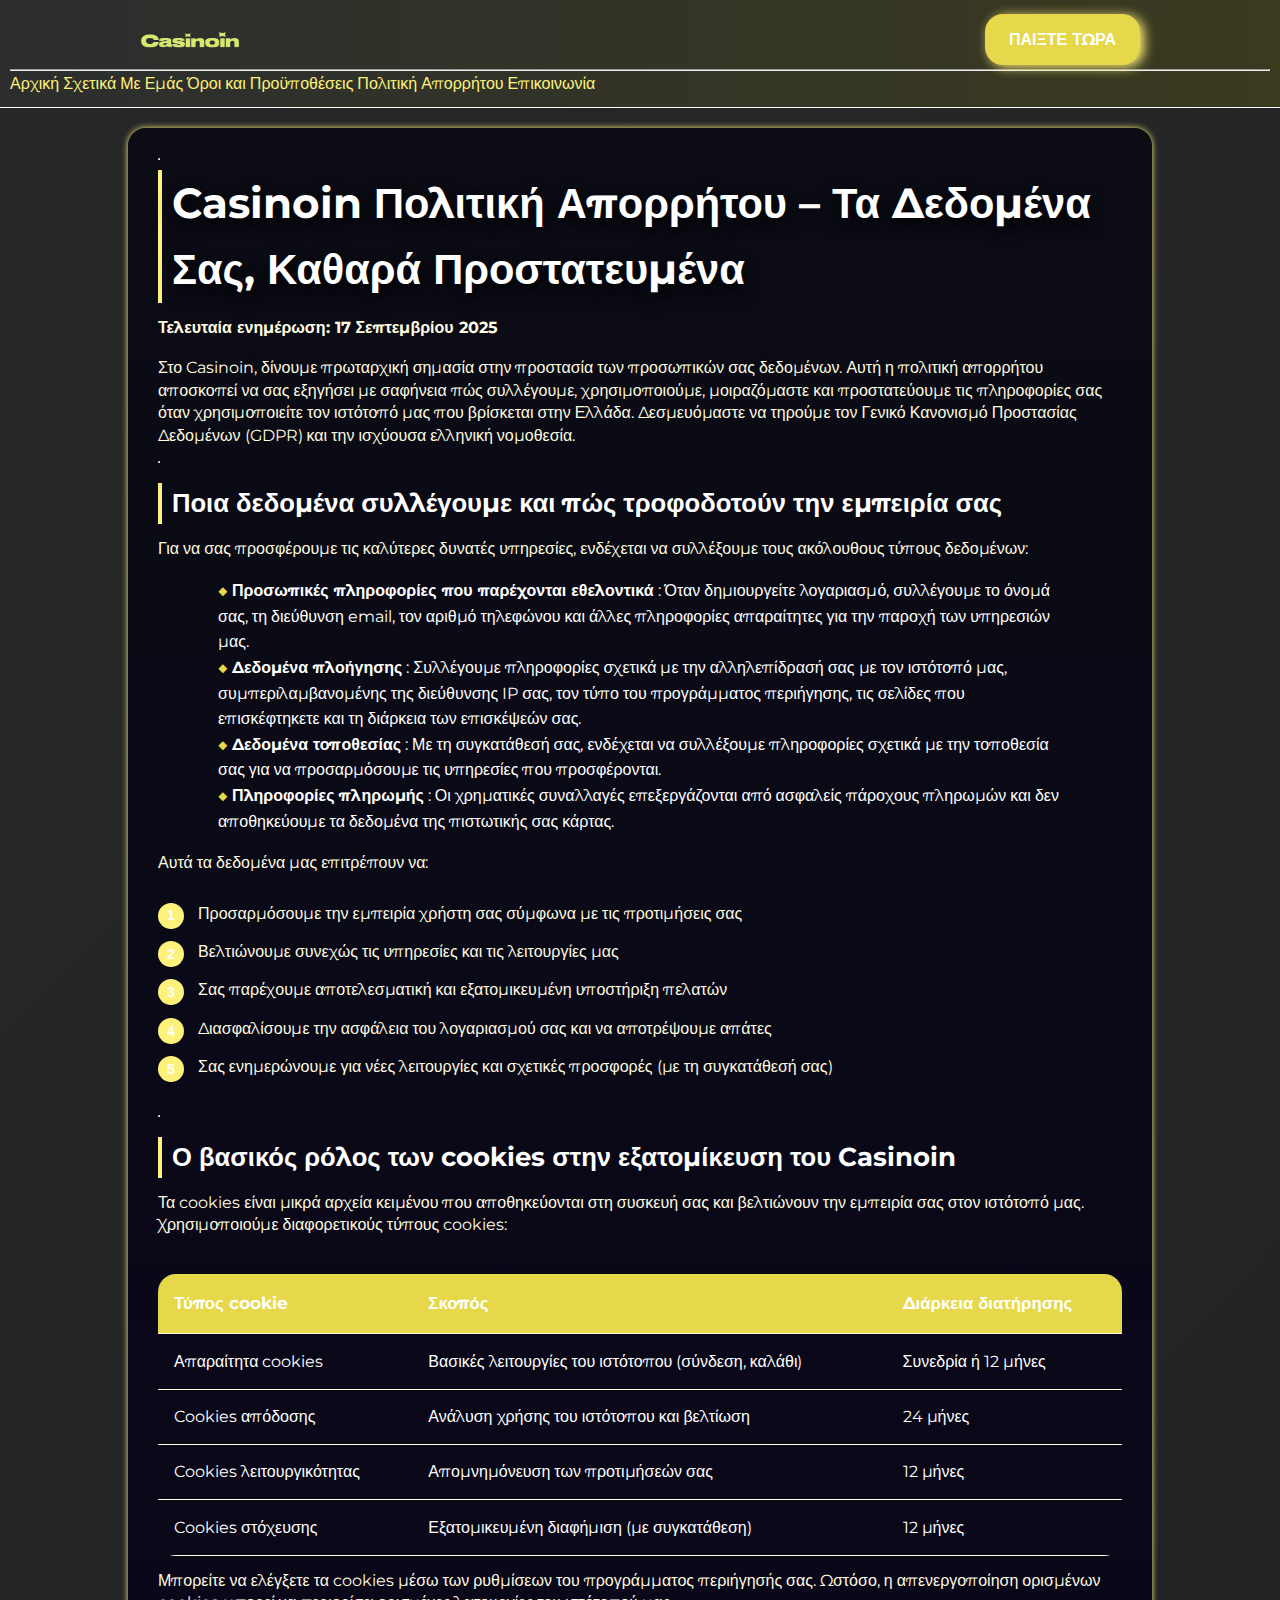
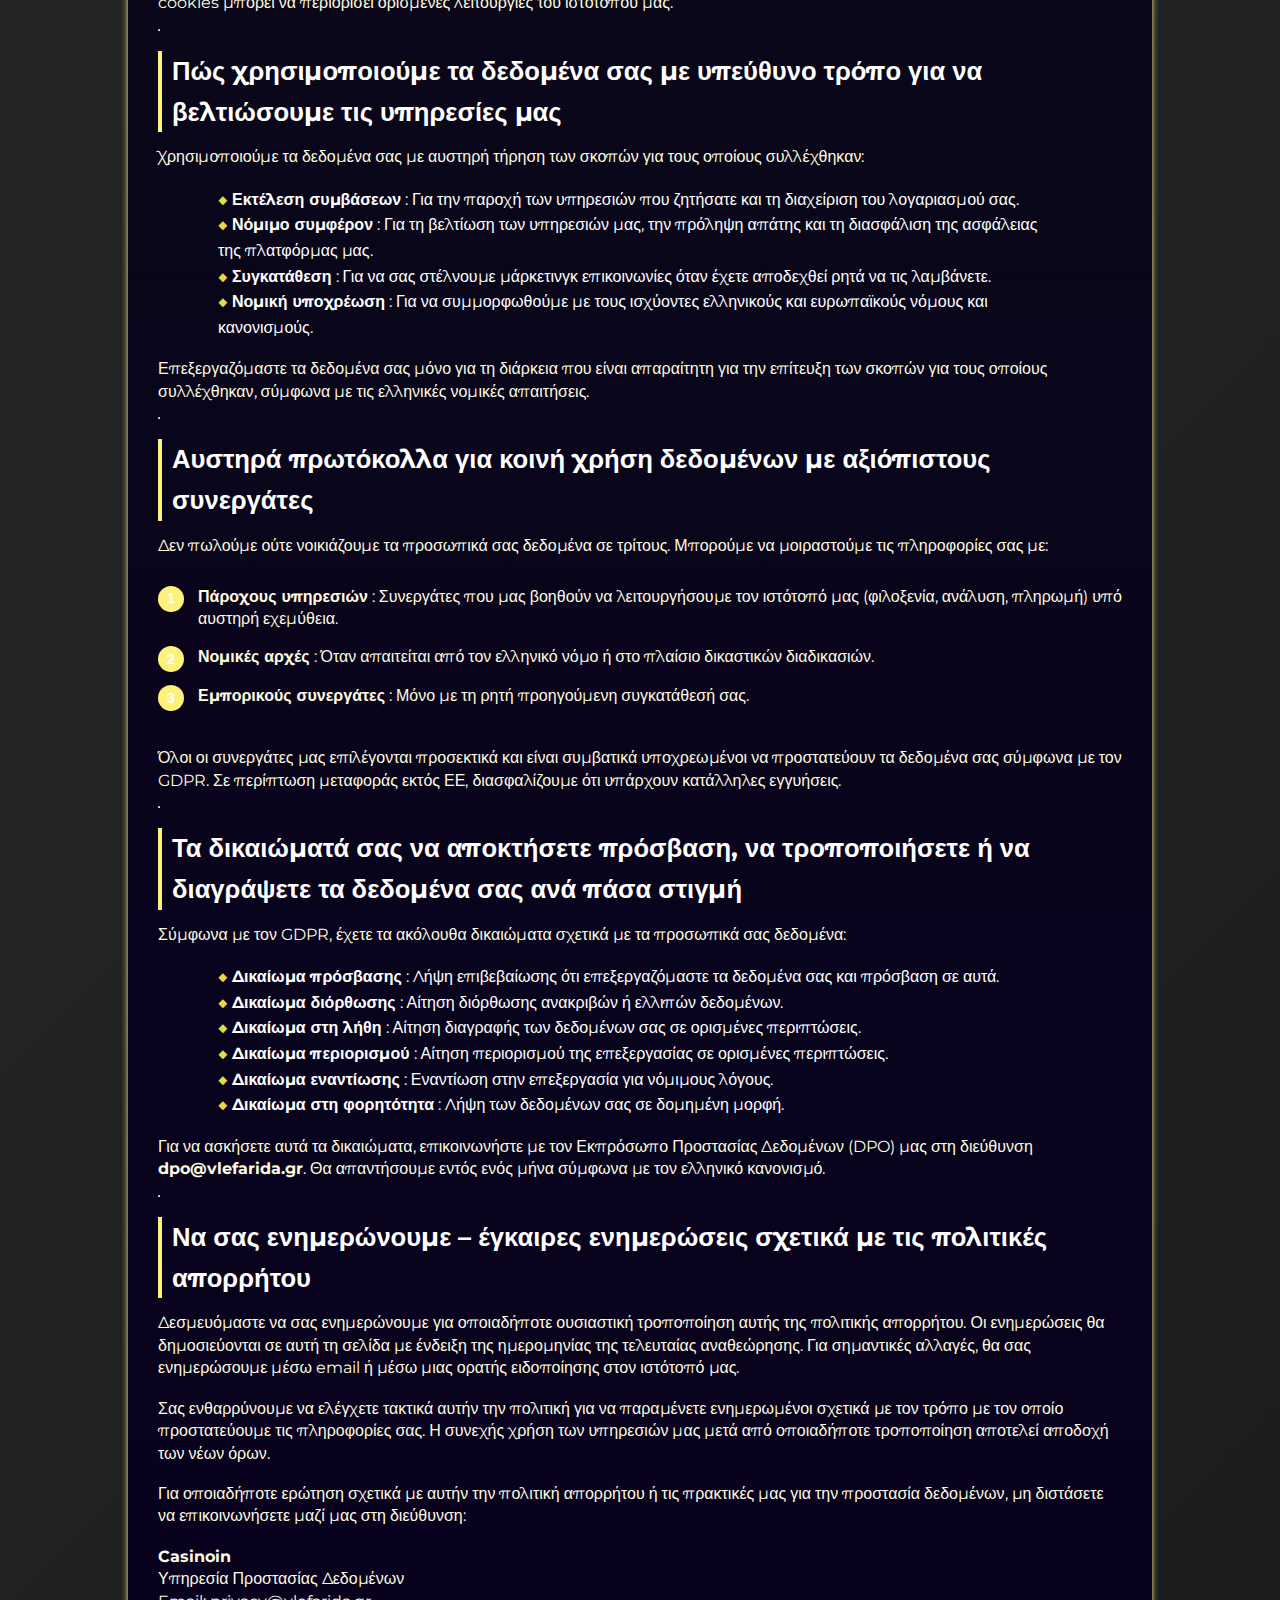
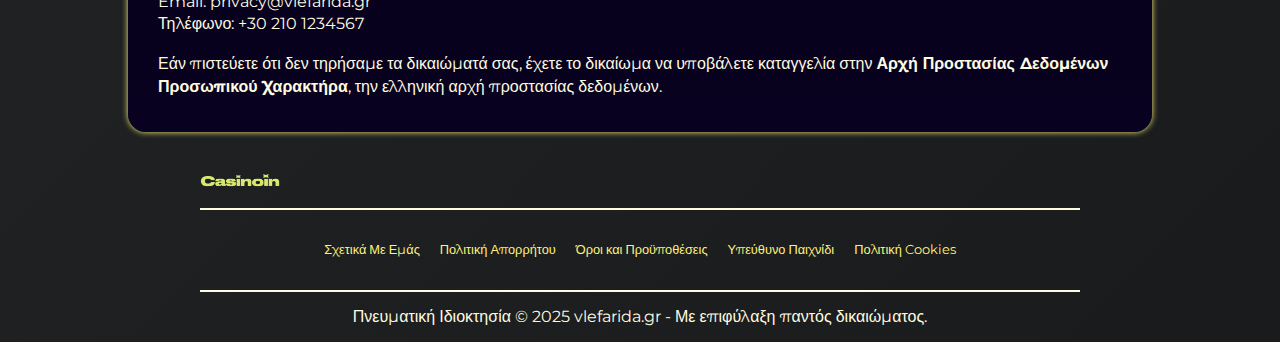
<file: privacy-policy/index.html>
<!DOCTYPE html>
<html lang="el">

<head>
    <meta charset="UTF-8">
    <meta name="viewport" content="width=device-width, initial-scale=1.0">
    <link rel="stylesheet" href="/style.css">
    <link rel="shortcut icon" href="/favicon.ico" type="image/x-icon">
    <title>Casinoin – Δέσμευση για Διαφάνεια Δεδομένων</title>
    <meta name="description"
        content="Το Casinoin εγγυάται πλήρη διαφάνεια στην επεξεργασία δεδομένων. Μάθετε πώς συλλέγουμε, προστατεύουμε και χρησιμοποιούμε τις πληροφορίες σας με ασφάλεια για μια πιο ασφαλή και εξατομικευμένη εμπειρία.">
    <meta name="googlebot" content="index,follow,noarchive">

    <link rel="canonical" href="https://www.vlefarida.gr/privacy-policy/">

    <meta property="og:type" content="website" />
    <meta property="og:title" content="Casinoin – Πολιτική Απορρήτου" />
    <meta property="og:description"
        content="Η δέσμευσή μας για την προστασία δεδομένων και τη διαφάνεια για τους χρήστες στην Ελλάδα." />
    <meta property="og:url" content="https://www.vlefarida.gr/privacy-policy/" />
    <meta property="og:site_name" content="Casinoin" />
    <meta property="og:locale" content="el_GR" />

    <meta name="twitter:card" content="summary" />
    <meta name="twitter:title" content="Πολιτική Απορρήτου - Casinoin" />
    <meta name="twitter:description" content="Προστασία δεδομένων και διαφάνεια για τους χρήστες μας στην Ελλάδα." />

    <script type="application/ld+json">
        {
            "@context": "https://schema.org",
            "@type": "WebPage",
            "name": "Πολιτική Απορρήτου",
            "description": "Πολιτική απορρήτου του Casinoin σχετικά με τη συλλογή και επεξεργασία προσωπικών δεδομένων.",
            "url": "https://www.vlefarida.gr/privacy-policy/",
            "inLanguage": "el-GR"
        }
    </script>
</head>

<body>
    <header>
        <div class="logo-container">
            <a href="/">
                <img src="/img/logo.webp" alt="Casinoin Logo" width="100" height="80">
            </a>
            <a href="/play/" class="btn" rel="nofollow" content="noindex">ΠΑΙΞΤΕ ΤΩΡΑ</a>

        </div>
        <hr>
        <nav class="navigation-list">
            <a href="/">Αρχική</a>
            <a href="/about-us/">Σχετικά Με Εμάς</a>
            <a href="/terms-and-conditions/">Όροι και Προϋποθέσεις</a>
            <a href="/privacy-policy/">Πολιτική Απορρήτου</a>
            <a href="/contact/">Επικοινωνία</a>
        </nav>
    </header>

    <main>
        <div class="container-long">
            <hr class="title-line">
            <h1>Casinoin Πολιτική Απορρήτου – Τα Δεδομένα Σας, Καθαρά Προστατευμένα</h1>

            <p><strong>Τελευταία ενημέρωση: 17 Σεπτεμβρίου 2025</strong></p>

            <p>Στο Casinoin, δίνουμε πρωταρχική σημασία στην προστασία των προσωπικών σας δεδομένων. Αυτή η πολιτική
                απορρήτου αποσκοπεί να σας εξηγήσει με σαφήνεια πώς συλλέγουμε, χρησιμοποιούμε, μοιραζόμαστε και
                προστατεύουμε τις πληροφορίες σας όταν χρησιμοποιείτε τον ιστότοπό μας που βρίσκεται στην Ελλάδα.
                Δεσμευόμαστε να τηρούμε τον Γενικό Κανονισμό Προστασίας Δεδομένων (GDPR) και την ισχύουσα ελληνική
                νομοθεσία.</p>

            <hr class="title-line">
            <h2>Ποια δεδομένα συλλέγουμε και πώς τροφοδοτούν την εμπειρία σας</h2>

            <p>Για να σας προσφέρουμε τις καλύτερες δυνατές υπηρεσίες, ενδέχεται να συλλέξουμε τους ακόλουθους τύπους
                δεδομένων:</p>

            <ul>
                <li><strong>Προσωπικές πληροφορίες που παρέχονται εθελοντικά</strong> : Όταν δημιουργείτε λογαριασμό,
                    συλλέγουμε το όνομά σας, τη διεύθυνση email, τον αριθμό τηλεφώνου και άλλες πληροφορίες απαραίτητες
                    για την παροχή των υπηρεσιών μας.</li>
                <li><strong>Δεδομένα πλοήγησης</strong> : Συλλέγουμε πληροφορίες σχετικά με την αλληλεπίδρασή σας με τον
                    ιστότοπό μας, συμπεριλαμβανομένης της διεύθυνσης IP σας, τον τύπο του προγράμματος περιήγησης, τις
                    σελίδες που επισκέφτηκετε και τη διάρκεια των επισκέψεών σας.</li>
                <li><strong>Δεδομένα τοποθεσίας</strong> : Με τη συγκατάθεσή σας, ενδέχεται να συλλέξουμε πληροφορίες
                    σχετικά με την τοποθεσία σας για να προσαρμόσουμε τις υπηρεσίες που προσφέρονται.</li>
                <li><strong>Πληροφορίες πληρωμής</strong> : Οι χρηματικές συναλλαγές επεξεργάζονται από ασφαλείς
                    πάροχους πληρωμών και δεν αποθηκεύουμε τα δεδομένα της πιστωτικής σας κάρτας.</li>
            </ul>

            <p>Αυτά τα δεδομένα μας επιτρέπουν να:</p>

            <ol class="pink-circle-list">
                <li>
                    <p>Προσαρμόσουμε την εμπειρία χρήστη σας σύμφωνα με τις προτιμήσεις σας</p>
                </li>
                <li>
                    <p>Βελτιώνουμε συνεχώς τις υπηρεσίες και τις λειτουργίες μας</p>
                </li>
                <li>
                    <p>Σας παρέχουμε αποτελεσματική και εξατομικευμένη υποστήριξη πελατών</p>
                </li>
                <li>
                    <p>Διασφαλίσουμε την ασφάλεια του λογαριασμού σας και να αποτρέψουμε απάτες</p>
                </li>
                <li>
                    <p>Σας ενημερώνουμε για νέες λειτουργίες και σχετικές προσφορές (με τη συγκατάθεσή σας)</p>
                </li>
            </ol>

            <hr class="title-line">
            <h2>Ο βασικός ρόλος των cookies στην εξατομίκευση του Casinoin</h2>

            <p>Τα cookies είναι μικρά αρχεία κειμένου που αποθηκεύονται στη συσκευή σας και βελτιώνουν την εμπειρία σας
                στον ιστότοπό μας. Χρησιμοποιούμε διαφορετικούς τύπους cookies:</p>

            <div class="table-wrapper">
                <table>
                    <tr>
                        <th>Τύπος cookie</th>
                        <th>Σκοπός</th>
                        <th>Διάρκεια διατήρησης</th>
                    </tr>
                    <tr>
                        <td>Απαραίτητα cookies</td>
                        <td>Βασικές λειτουργίες του ιστότοπου (σύνδεση, καλάθι)</td>
                        <td>Συνεδρία ή 12 μήνες</td>
                    </tr>
                    <tr>
                        <td>Cookies απόδοσης</td>
                        <td>Ανάλυση χρήσης του ιστότοπου και βελτίωση</td>
                        <td>24 μήνες</td>
                    </tr>
                    <tr>
                        <td>Cookies λειτουργικότητας</td>
                        <td>Απομνημόνευση των προτιμήσεών σας</td>
                        <td>12 μήνες</td>
                    </tr>
                    <tr>
                        <td>Cookies στόχευσης</td>
                        <td>Εξατομικευμένη διαφήμιση (με συγκατάθεση)</td>
                        <td>12 μήνες</td>
                    </tr>
                </table>
            </div>

            <p>Μπορείτε να ελέγξετε τα cookies μέσω των ρυθμίσεων του προγράμματος περιήγησής σας. Ωστόσο, η
                απενεργοποίηση ορισμένων cookies μπορεί να περιορίσει ορισμένες λειτουργίες του ιστότοπού μας.</p>

            <hr class="title-line">
            <h2>Πώς χρησιμοποιούμε τα δεδομένα σας με υπεύθυνο τρόπο για να βελτιώσουμε τις υπηρεσίες μας</h2>

            <p>Χρησιμοποιούμε τα δεδομένα σας με αυστηρή τήρηση των σκοπών για τους οποίους συλλέχθηκαν:</p>

            <ul>
                <li><strong>Εκτέλεση συμβάσεων</strong> : Για την παροχή των υπηρεσιών που ζητήσατε και τη διαχείριση
                    του λογαριασμού σας.</li>
                <li><strong>Νόμιμο συμφέρον</strong> : Για τη βελτίωση των υπηρεσιών μας, την πρόληψη απάτης και τη
                    διασφάλιση της ασφάλειας της πλατφόρμας μας.</li>
                <li><strong>Συγκατάθεση</strong> : Για να σας στέλνουμε μάρκετινγκ επικοινωνίες όταν έχετε αποδεχθεί
                    ρητά να τις λαμβάνετε.</li>
                <li><strong>Νομική υποχρέωση</strong> : Για να συμμορφωθούμε με τους ισχύοντες ελληνικούς και
                    ευρωπαϊκούς νόμους και κανονισμούς.</li>
            </ul>

            <p>Επεξεργαζόμαστε τα δεδομένα σας μόνο για τη διάρκεια που είναι απαραίτητη για την επίτευξη των σκοπών για
                τους οποίους συλλέχθηκαν, σύμφωνα με τις ελληνικές νομικές απαιτήσεις.</p>

            <hr class="title-line">
            <h2>Αυστηρά πρωτόκολλα για κοινή χρήση δεδομένων με αξιόπιστους συνεργάτες</h2>

            <p>Δεν πωλούμε ούτε νοικιάζουμε τα προσωπικά σας δεδομένα σε τρίτους. Μπορούμε να μοιραστούμε τις
                πληροφορίες σας με:</p>

            <ol class="pink-circle-list">
                <li>
                    <p><strong>Πάροχους υπηρεσιών</strong> : Συνεργάτες που μας βοηθούν να λειτουργήσουμε τον ιστότοπό
                        μας (φιλοξενία, ανάλυση, πληρωμή) υπό αυστηρή εχεμύθεια.</p>
                </li>
                <li>
                    <p><strong>Νομικές αρχές</strong> : Όταν απαιτείται από τον ελληνικό νόμο ή στο πλαίσιο δικαστικών
                        διαδικασιών.</p>
                </li>
                <li>
                    <p><strong>Εμπορικούς συνεργάτες</strong> : Μόνο με τη ρητή προηγούμενη συγκατάθεσή σας.</p>
                </li>
            </ol>

            <p>Όλοι οι συνεργάτες μας επιλέγονται προσεκτικά και είναι συμβατικά υποχρεωμένοι να προστατεύουν τα
                δεδομένα σας σύμφωνα με τον GDPR. Σε περίπτωση μεταφοράς εκτός ΕΕ, διασφαλίζουμε ότι υπάρχουν κατάλληλες
                εγγυήσεις.</p>

            <hr class="title-line">
            <h2>Τα δικαιώματά σας να αποκτήσετε πρόσβαση, να τροποποιήσετε ή να διαγράψετε τα δεδομένα σας ανά πάσα
                στιγμή</h2>

            <p>Σύμφωνα με τον GDPR, έχετε τα ακόλουθα δικαιώματα σχετικά με τα προσωπικά σας δεδομένα:</p>

            <ul>
                <li><strong>Δικαίωμα πρόσβασης</strong> : Λήψη επιβεβαίωσης ότι επεξεργαζόμαστε τα δεδομένα σας και
                    πρόσβαση σε αυτά.</li>
                <li><strong>Δικαίωμα διόρθωσης</strong> : Αίτηση διόρθωσης ανακριβών ή ελλιπών δεδομένων.</li>
                <li><strong>Δικαίωμα στη λήθη</strong> : Αίτηση διαγραφής των δεδομένων σας σε ορισμένες περιπτώσεις.
                </li>
                <li><strong>Δικαίωμα περιορισμού</strong> : Αίτηση περιορισμού της επεξεργασίας σε ορισμένες
                    περιπτώσεις.</li>
                <li><strong>Δικαίωμα εναντίωσης</strong> : Εναντίωση στην επεξεργασία για νόμιμους λόγους.</li>
                <li><strong>Δικαίωμα στη φορητότητα</strong> : Λήψη των δεδομένων σας σε δομημένη μορφή.</li>
            </ul>

            <p>Για να ασκήσετε αυτά τα δικαιώματα, επικοινωνήστε με τον Εκπρόσωπο Προστασίας Δεδομένων (DPO) μας στη
                διεύθυνση <strong>dpo@vlefarida.gr</strong>. Θα απαντήσουμε εντός ενός μήνα σύμφωνα με τον ελληνικό
                κανονισμό.</p>

            <hr class="title-line">
            <h2>Να σας ενημερώνουμε – έγκαιρες ενημερώσεις σχετικά με τις πολιτικές απορρήτου</h2>

            <p>Δεσμευόμαστε να σας ενημερώνουμε για οποιαδήποτε ουσιαστική τροποποίηση αυτής της πολιτικής απορρήτου. Οι
                ενημερώσεις θα δημοσιεύονται σε αυτή τη σελίδα με ένδειξη της ημερομηνίας της τελευταίας αναθεώρησης.
                Για σημαντικές αλλαγές, θα σας ενημερώσουμε μέσω email ή μέσω μιας ορατής ειδοποίησης στον ιστότοπό μας.
            </p>

            <p>Σας ενθαρρύνουμε να ελέγχετε τακτικά αυτήν την πολιτική για να παραμένετε ενημερωμένοι σχετικά με τον
                τρόπο με τον οποίο προστατεύουμε τις πληροφορίες σας. Η συνεχής χρήση των υπηρεσιών μας μετά από
                οποιαδήποτε τροποποίηση αποτελεί αποδοχή των νέων όρων.</p>

            <p>Για οποιαδήποτε ερώτηση σχετικά με αυτήν την πολιτική απορρήτου ή τις πρακτικές μας για την προστασία
                δεδομένων, μη διστάσετε να επικοινωνήσετε μαζί μας στη διεύθυνση:</p>

            <p><strong>Casinoin</strong><br>
                Υπηρεσία Προστασίας Δεδομένων<br>
                Email: privacy@vlefarida.gr<br>
                Τηλέφωνο: +30 210 1234567</p>

            <p>Εάν πιστεύετε ότι δεν τηρήσαμε τα δικαιώματά σας, έχετε το δικαίωμα να υποβάλετε καταγγελία στην
                <strong>Αρχή Προστασίας Δεδομένων Προσωπικού Χαρακτήρα</strong>, την ελληνική αρχή προστασίας δεδομένων.
            </p>
        </div>
    </main>

    <footer>
        <a href="/">
            <img src="/img/logo.webp" alt="Casinoin" width="80" height="80">
        </a>
        <hr class="faq-hr">
        <div class="flex-container">
            <a href="/about-us/">Σχετικά Με Εμάς</a>
            <a href="/privacy-policy/">Πολιτική Απορρήτου</a>
            <a href="/terms-and-conditions/">Όροι και Προϋποθέσεις</a>
            <a href="/responsible-gambling/">Υπεύθυνο Παιχνίδι</a>
            <a href="/cookie-policy/">Πολιτική Cookies</a>
        </div>
        <hr class="faq-hr">
        <p>
            Πνευματική Ιδιοκτησία © 2025 vlefarida.gr - Με επιφύλαξη παντός δικαιώματος.
        </p>
    </footer>
</body>

</html>
</file>
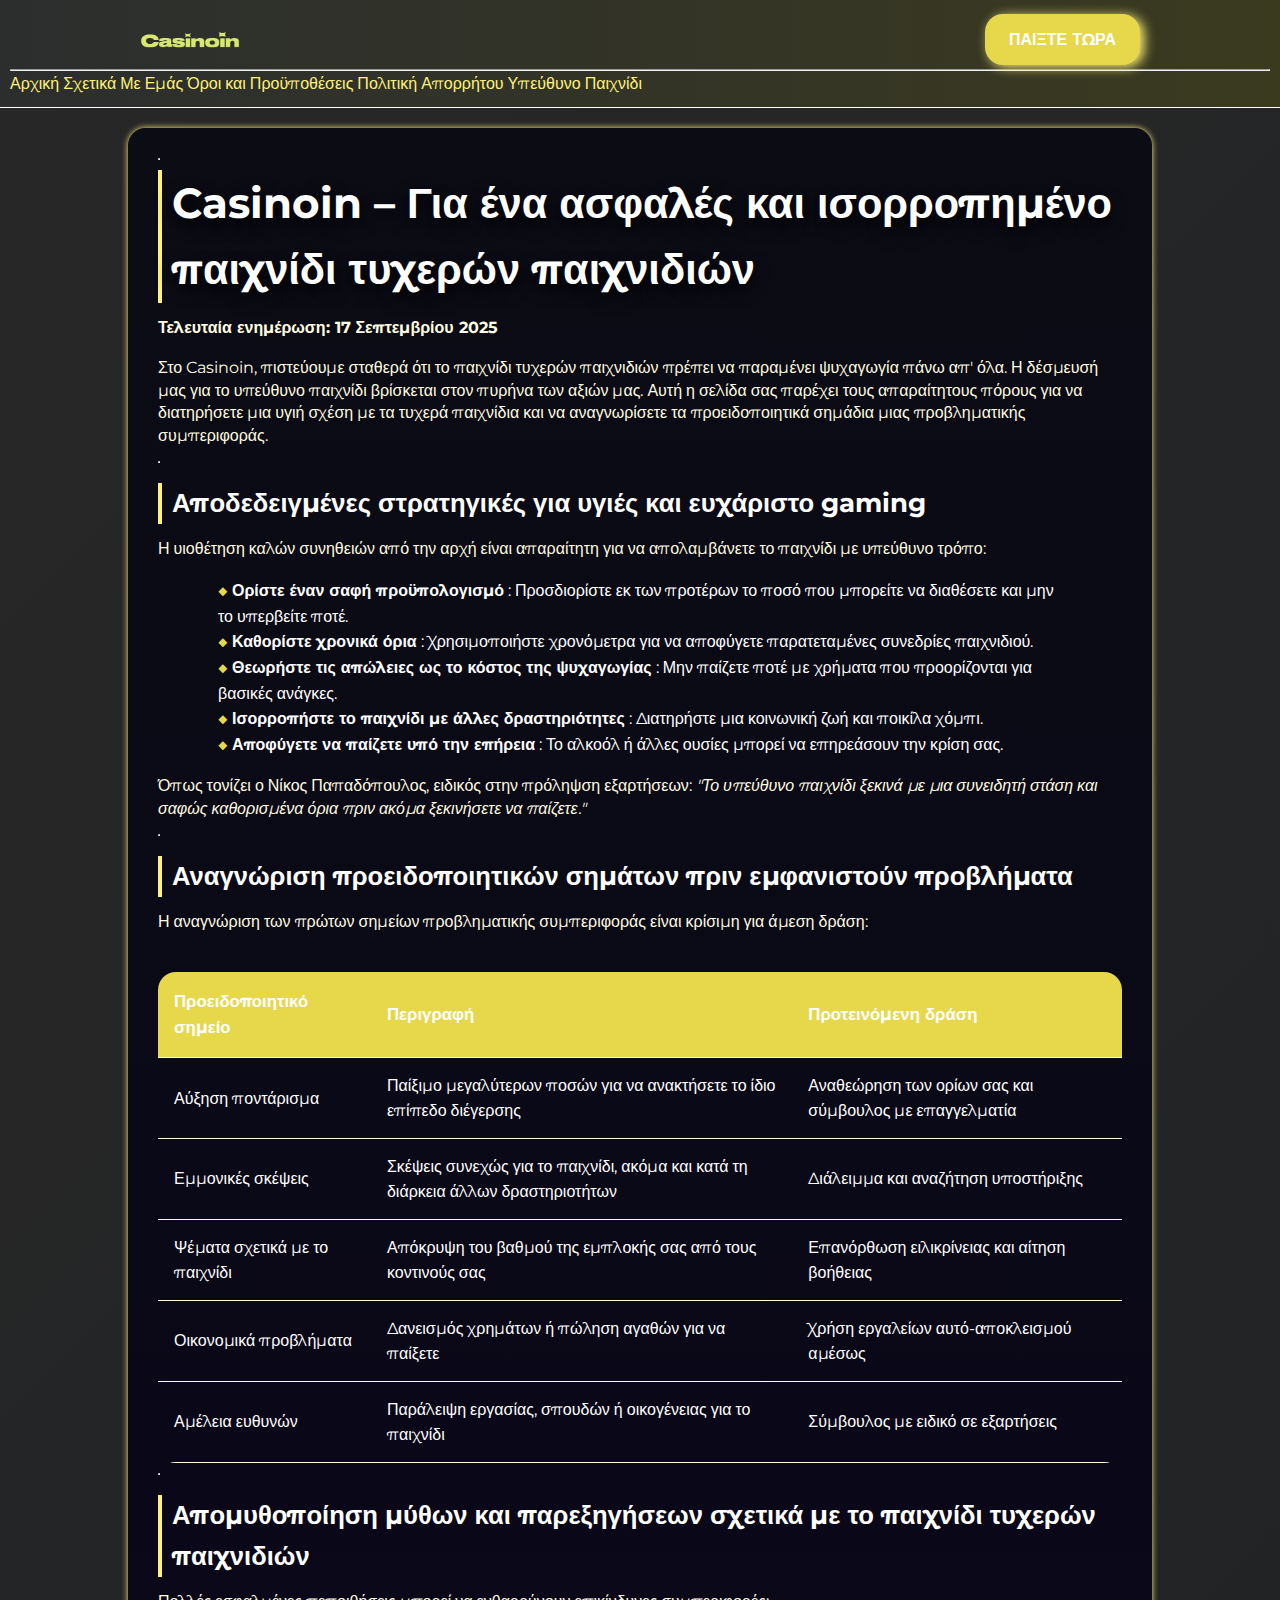
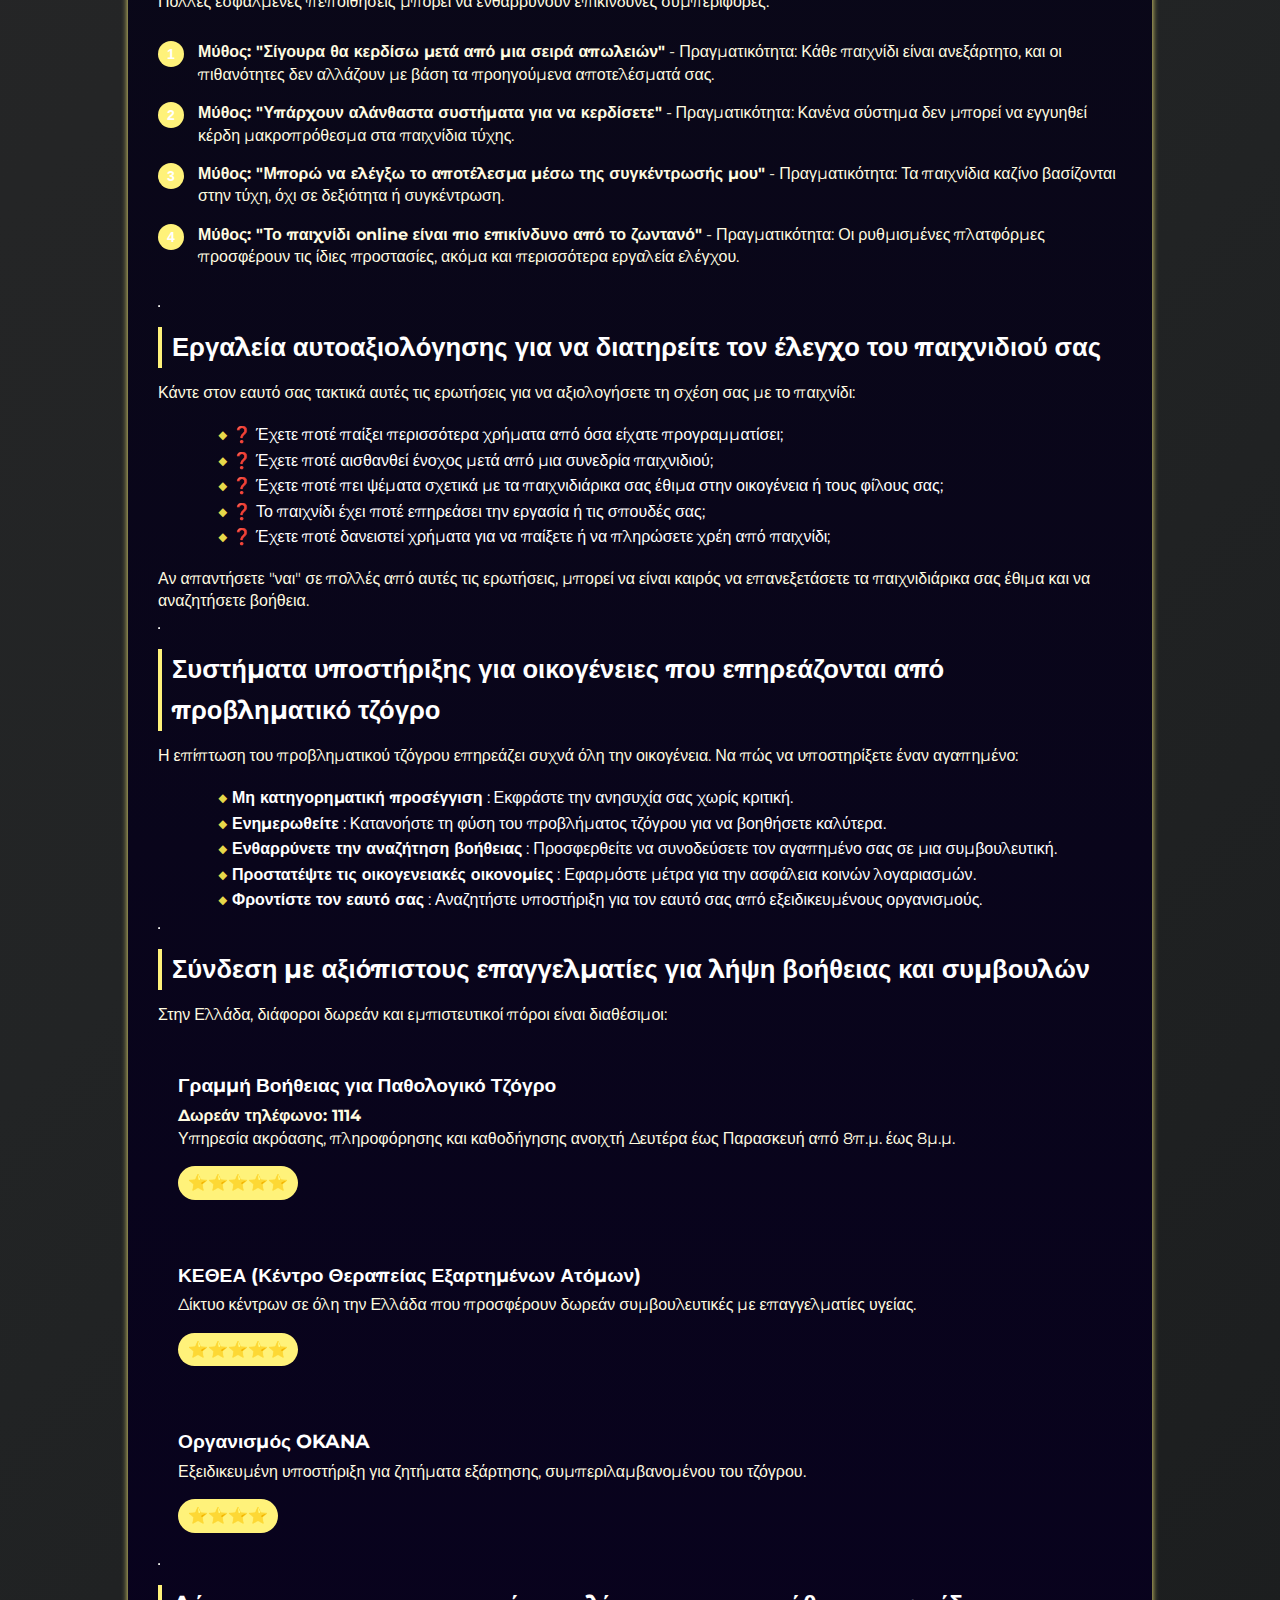
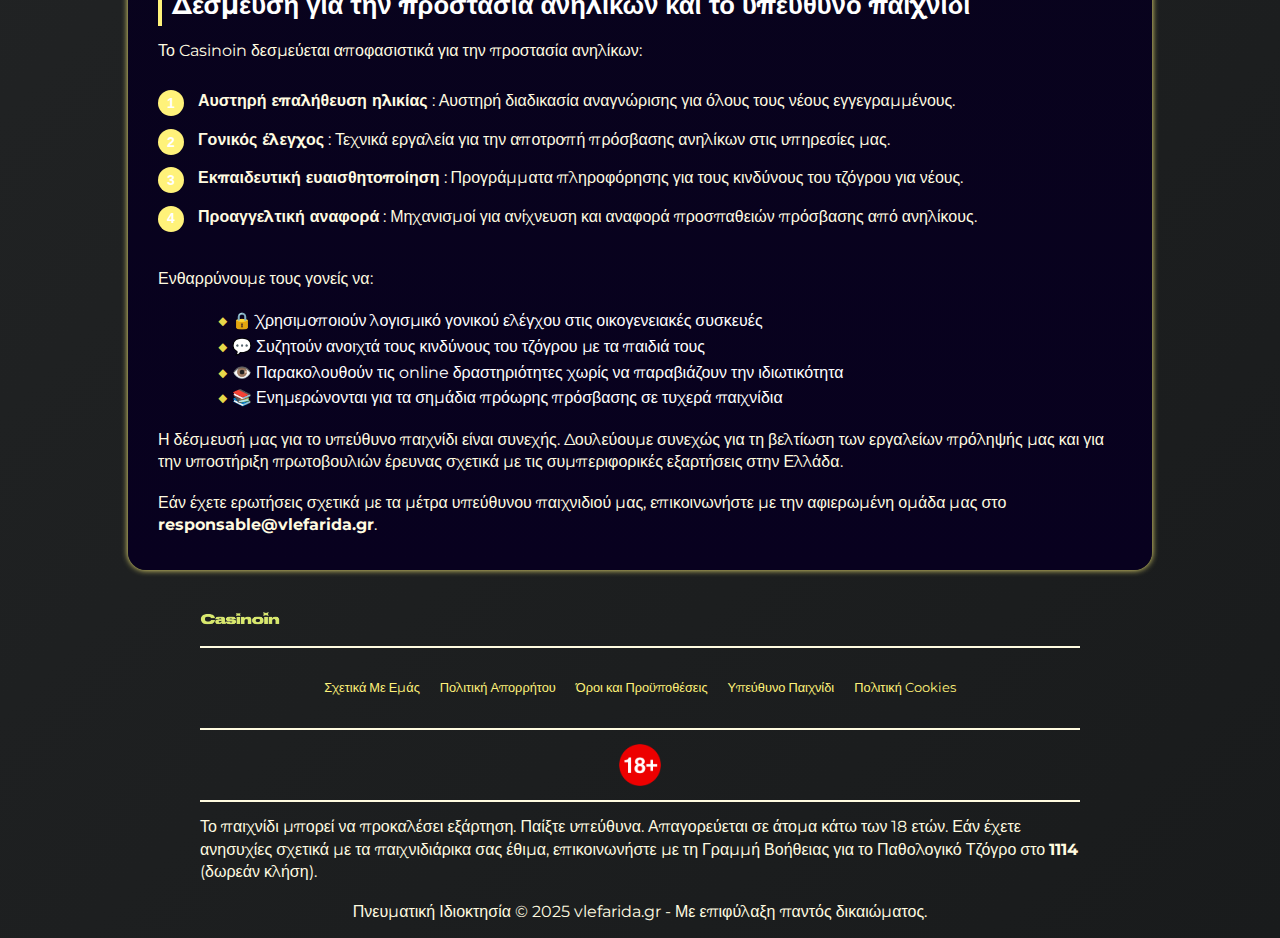
<file: responsible-gambling/index.html>
<!DOCTYPE html>
<html lang="el">

<head>
    <meta charset="UTF-8">
    <meta name="viewport" content="width=device-width, initial-scale=1.0">
    <link rel="stylesheet" href="/style.css">
    <link rel="shortcut icon" href="/favicon.ico" type="image/x-icon">
    <title>Υπεύθυνο Παιχνίδι με το Casinoin</title>
    <meta name="description"
        content="Το Casinoin σας βοηθά να παίζετε υπεύθυνα και να διατηρείτε τον έλεγχο. Μάθετε να αναγνωρίζετε επικίνδυνες συμπεριφορές, χρησιμοποιήστε αποτελεσματικά εργαλεία αυτοελέγχου και βρείτε επαγγελματική βοήθεια για ασφαλές παιχνίδι.">
    <meta name="googlebot" content="index,follow,noarchive">

    <link rel="canonical" href="https://www.vlefarida.gr/responsible-gambling/">

    <meta property="og:type" content="website" />
    <meta property="og:title" content="Υπεύθυνο Παιχνίδι με το Casinoin" />
    <meta property="og:description"
        content="Η δέσμευσή μας για ασφαλές και ισορροπημένο παιχνίδι τυχερών παιχνιδιών στην Ελλάδα." />
    <meta property="og:url" content="https://www.vlefarida.gr/responsible-gambling/" />
    <meta property="og:site_name" content="Casinoin" />
    <meta property="og:locale" content="el_GR" />

    <meta name="twitter:card" content="summary" />
    <meta name="twitter:title" content="Υπεύθυνο Παιχνίδι - Casinoin" />
    <meta name="twitter:description" content="Στρατηγικές και εργαλεία για υπεύθυνο gaming στην Ελλάδα." />

    <script type="application/ld+json">
        {
            "@context": "https://schema.org",
            "@type": "WebPage",
            "name": "Υπεύθυνο Παιχνίδι",
            "description": "Ολοκληρωμένος οδηγός για υπεύθυνη πρακτική τυχερών παιχνιδιών στην Ελλάδα.",
            "url": "https://www.vlefarida.gr/responsible-gambling/",
            "inLanguage": "el-GR"
        }
    </script>
</head>

<body>
    <header>
        <div class="logo-container">
            <a href="/">
                <img src="/img/logo.webp" alt="Casinoin Logo" width="100" height="80">
            </a>
            <a href="/play/" class="btn" rel="nofollow" content="noindex">ΠΑΙΞΤΕ ΤΩΡΑ</a>

        </div>
        <hr>
        <nav class="navigation-list">
            <a href="/">Αρχική</a>
            <a href="/about-us/">Σχετικά Με Εμάς</a>
            <a href="/terms-and-conditions/">Όροι και Προϋποθέσεις</a>
            <a href="/privacy-policy/">Πολιτική Απορρήτου</a>
            <a href="/responsible-gambling/">Υπεύθυνο Παιχνίδι</a>
        </nav>
    </header>

    <main>
        <div class="container-long">
            <hr class="title-line">
            <h1>Casinoin – Για ένα ασφαλές και ισορροπημένο παιχνίδι τυχερών παιχνιδιών</h1>

            <p><strong>Τελευταία ενημέρωση: 17 Σεπτεμβρίου 2025</strong></p>

            <p>Στο Casinoin, πιστεύουμε σταθερά ότι το παιχνίδι τυχερών παιχνιδιών πρέπει να παραμένει ψυχαγωγία πάνω
                απ' όλα. Η δέσμευσή μας για το υπεύθυνο παιχνίδι βρίσκεται στον πυρήνα των αξιών μας. Αυτή η σελίδα σας
                παρέχει τους απαραίτητους πόρους για να διατηρήσετε μια υγιή σχέση με τα τυχερά παιχνίδια και να
                αναγνωρίσετε τα προειδοποιητικά σημάδια μιας προβληματικής συμπεριφοράς.</p>

            <hr class="title-line">
            <h2>Αποδεδειγμένες στρατηγικές για υγιές και ευχάριστο gaming</h2>

            <p>Η υιοθέτηση καλών συνηθειών από την αρχή είναι απαραίτητη για να απολαμβάνετε το παιχνίδι με υπεύθυνο
                τρόπο:</p>

            <ul>
                <li><strong>Ορίστε έναν σαφή προϋπολογισμό</strong> : Προσδιορίστε εκ των προτέρων το ποσό που μπορείτε
                    να διαθέσετε και μην το υπερβείτε ποτέ.</li>
                <li><strong>Καθορίστε χρονικά όρια</strong> : Χρησιμοποιήστε χρονόμετρα για να αποφύγετε παρατεταμένες
                    συνεδρίες παιχνιδιού.</li>
                <li><strong>Θεωρήστε τις απώλειες ως το κόστος της ψυχαγωγίας</strong> : Μην παίζετε ποτέ με χρήματα που
                    προορίζονται για βασικές ανάγκες.</li>
                <li><strong>Ισορροπήστε το παιχνίδι με άλλες δραστηριότητες</strong> : Διατηρήστε μια κοινωνική ζωή και
                    ποικίλα χόμπι.</li>
                <li><strong>Αποφύγετε να παίζετε υπό την επήρεια</strong> : Το αλκοόλ ή άλλες ουσίες μπορεί να
                    επηρεάσουν την κρίση σας.</li>
            </ul>

            <p>Όπως τονίζει ο Νίκος Παπαδόπουλος, ειδικός στην πρόληψση εξαρτήσεων: <em>"Το υπεύθυνο παιχνίδι ξεκινά με
                    μια συνειδητή στάση και σαφώς καθορισμένα όρια πριν ακόμα ξεκινήσετε να παίζετε."</em></p>

            <hr class="title-line">
            <h2>Αναγνώριση προειδοποιητικών σημάτων πριν εμφανιστούν προβλήματα</h2>

            <p>Η αναγνώριση των πρώτων σημείων προβληματικής συμπεριφοράς είναι κρίσιμη για άμεση δράση:</p>

            <div class="table-wrapper">
                <table>
                    <tr>
                        <th>Προειδοποιητικό σημείο</th>
                        <th>Περιγραφή</th>
                        <th>Προτεινόμενη δράση</th>
                    </tr>
                    <tr>
                        <td>Αύξηση ποντάρισμα</td>
                        <td>Παίξιμο μεγαλύτερων ποσών για να ανακτήσετε το ίδιο επίπεδο διέγερσης</td>
                        <td>Αναθεώρηση των ορίων σας και σύμβουλος με επαγγελματία</td>
                    </tr>
                    <tr>
                        <td>Εμμονικές σκέψεις</td>
                        <td>Σκέψεις συνεχώς για το παιχνίδι, ακόμα και κατά τη διάρκεια άλλων δραστηριοτήτων</td>
                        <td>Διάλειμμα και αναζήτηση υποστήριξης</td>
                    </tr>
                    <tr>
                        <td>Ψέματα σχετικά με το παιχνίδι</td>
                        <td>Απόκρυψη του βαθμού της εμπλοκής σας από τους κοντινούς σας</td>
                        <td>Επανόρθωση ειλικρίνειας και αίτηση βοήθειας</td>
                    </tr>
                    <tr>
                        <td>Οικονομικά προβλήματα</td>
                        <td>Δανεισμός χρημάτων ή πώληση αγαθών για να παίξετε</td>
                        <td>Χρήση εργαλείων αυτό-αποκλεισμού αμέσως</td>
                    </tr>
                    <tr>
                        <td>Αμέλεια ευθυνών</td>
                        <td>Παράλειψη εργασίας, σπουδών ή οικογένειας για το παιχνίδι</td>
                        <td>Σύμβουλος με ειδικό σε εξαρτήσεις</td>
                    </tr>
                </table>
            </div>

            <hr class="title-line">
            <h2>Απομυθοποίηση μύθων και παρεξηγήσεων σχετικά με το παιχνίδι τυχερών παιχνιδιών</h2>

            <p>Πολλές εσφαλμένες πεποιθήσεις μπορεί να ενθαρρύνουν επικίνδυνες συμπεριφορές:</p>

            <ol class="pink-circle-list">
                <li>
                    <p><strong>Μύθος: "Σίγουρα θα κερδίσω μετά από μια σειρά απωλειών"</strong> - Πραγματικότητα: Κάθε
                        παιχνίδι είναι ανεξάρτητο, και οι πιθανότητες δεν αλλάζουν με βάση τα προηγούμενα αποτελέσματά
                        σας.</p>
                </li>
                <li>
                    <p><strong>Μύθος: "Υπάρχουν αλάνθαστα συστήματα για να κερδίσετε"</strong> - Πραγματικότητα: Κανένα
                        σύστημα δεν μπορεί να εγγυηθεί κέρδη μακροπρόθεσμα στα παιχνίδια τύχης.</p>
                </li>
                <li>
                    <p><strong>Μύθος: "Μπορώ να ελέγξω το αποτέλεσμα μέσω της συγκέντρωσής μου"</strong> -
                        Πραγματικότητα: Τα παιχνίδια καζίνο βασίζονται στην τύχη, όχι σε δεξιότητα ή συγκέντρωση.</p>
                </li>
                <li>
                    <p><strong>Μύθος: "Το παιχνίδι online είναι πιο επικίνδυνο από το ζωντανό"</strong> -
                        Πραγματικότητα: Οι ρυθμισμένες πλατφόρμες προσφέρουν τις ίδιες προστασίες, ακόμα και περισσότερα
                        εργαλεία ελέγχου.</p>
                </li>
            </ol>

            <hr class="title-line">
            <h2>Εργαλεία αυτοαξιολόγησης για να διατηρείτε τον έλεγχο του παιχνιδιού σας</h2>

            <p>Κάντε στον εαυτό σας τακτικά αυτές τις ερωτήσεις για να αξιολογήσετε τη σχέση σας με το παιχνίδι:</p>

            <ul>
                <li>❓ Έχετε ποτέ παίξει περισσότερα χρήματα από όσα είχατε προγραμματίσει;</li>
                <li>❓ Έχετε ποτέ αισθανθεί ένοχος μετά από μια συνεδρία παιχνιδιού;</li>
                <li>❓ Έχετε ποτέ πει ψέματα σχετικά με τα παιχνιδιάρικα σας έθιμα στην οικογένεια ή τους φίλους σας;
                </li>
                <li>❓ Το παιχνίδι έχει ποτέ επηρεάσει την εργασία ή τις σπουδές σας;</li>
                <li>❓ Έχετε ποτέ δανειστεί χρήματα για να παίξετε ή να πληρώσετε χρέη από παιχνίδι;</li>
            </ul>

            <p>Αν απαντήσετε "ναι" σε πολλές από αυτές τις ερωτήσεις, μπορεί να είναι καιρός να επανεξετάσετε τα
                παιχνιδιάρικα σας έθιμα και να αναζητήσετε βοήθεια.</p>

            <hr class="title-line">
            <h2>Συστήματα υποστήριξης για οικογένειες που επηρεάζονται από προβληματικό τζόγρο</h2>

            <p>Η επίπτωση του προβληματικού τζόγρου επηρεάζει συχνά όλη την οικογένεια. Να πώς να υποστηρίξετε έναν
                αγαπημένο:</p>

            <ul>
                <li><strong>Μη κατηγορηματική προσέγγιση</strong> : Εκφράστε την ανησυχία σας χωρίς κριτική.</li>
                <li><strong>Ενημερωθείτε</strong> : Κατανοήστε τη φύση του προβλήματος τζόγρου για να βοηθήσετε
                    καλύτερα.</li>
                <li><strong>Ενθαρρύνετε την αναζήτηση βοήθειας</strong> : Προσφερθείτε να συνοδεύσετε τον αγαπημένο σας
                    σε μια συμβουλευτική.</li>
                <li><strong>Προστατέψτε τις οικογενειακές οικονομίες</strong> : Εφαρμόστε μέτρα για την ασφάλεια κοινών
                    λογαριασμών.</li>
                <li><strong>Φροντίστε τον εαυτό σας</strong> : Αναζητήστε υποστήριξη για τον εαυτό σας από
                    εξειδικευμένους οργανισμούς.</li>
            </ul>

            <hr class="title-line">
            <h2>Σύνδεση με αξιόπιστους επαγγελματίες για λήψη βοήθειας και συμβουλών</h2>

            <p>Στην Ελλάδα, διάφοροι δωρεάν και εμπιστευτικοί πόροι είναι διαθέσιμοι:</p>

            <div class="casino-card">
                <div class="casino-center">
                    <div class="casino-code">
                        <h3>Γραμμή Βοήθειας για Παθολογικό Τζόγρο</h3>
                        <p><strong>Δωρεάν τηλέφωνο: 1114</strong><br>
                            Υπηρεσία ακρόασης, πληροφόρησης και καθοδήγησης ανοιχτή Δευτέρα έως Παρασκευή από 8π.μ. έως
                            8μ.μ.</p>
                        <div class="casino-rating"><span class="star">⭐⭐⭐⭐⭐</span></div>
                    </div>
                </div>
            </div>

            <div class="casino-card">
                <div class="casino-center">
                    <div class="casino-code">
                        <h3>ΚΕΘΕΑ (Κέντρο Θεραπείας Εξαρτημένων Ατόμων)</h3>
                        <p>Δίκτυο κέντρων σε όλη την Ελλάδα που προσφέρουν δωρεάν συμβουλευτικές με επαγγελματίες
                            υγείας.</p>
                        <div class="casino-rating"><span class="star">⭐⭐⭐⭐⭐</span></div>
                    </div>
                </div>
            </div>

            <div class="casino-card">
                <div class="casino-center">
                    <div class="casino-code">
                        <h3>Οργανισμός OKANA</h3>
                        <p>Εξειδικευμένη υποστήριξη για ζητήματα εξάρτησης, συμπεριλαμβανομένου του τζόγρου.</p>
                        <div class="casino-rating"><span class="star">⭐⭐⭐⭐</span></div>
                    </div>
                </div>
            </div>

            <hr class="title-line">
            <h2>Δέσμευση για την προστασία ανηλίκων και το υπεύθυνο παιχνίδι</h2>

            <p>Το Casinoin δεσμεύεται αποφασιστικά για την προστασία ανηλίκων:</p>

            <ol class="pink-circle-list">
                <li>
                    <p><strong>Αυστηρή επαλήθευση ηλικίας</strong> : Αυστηρή διαδικασία αναγνώρισης για όλους τους νέους
                        εγγεγραμμένους.</p>
                </li>
                <li>
                    <p><strong>Γονικός έλεγχος</strong> : Τεχνικά εργαλεία για την αποτροπή πρόσβασης ανηλίκων στις
                        υπηρεσίες μας.</p>
                </li>
                <li>
                    <p><strong>Εκπαιδευτική ευαισθητοποίηση</strong> : Προγράμματα πληροφόρησης για τους κινδύνους του
                        τζόγρου για νέους.</p>
                </li>
                <li>
                    <p><strong>Προαγγελτική αναφορά</strong> : Μηχανισμοί για ανίχνευση και αναφορά προσπαθειών
                        πρόσβασης από ανηλίκους.</p>
                </li>
            </ol>

            <p>Ενθαρρύνουμε τους γονείς να:</p>

            <ul>
                <li>🔒 Χρησιμοποιούν λογισμικό γονικού ελέγχου στις οικογενειακές συσκευές</li>
                <li>💬 Συζητούν ανοιχτά τους κινδύνους του τζόγρου με τα παιδιά τους</li>
                <li>👁️ Παρακολουθούν τις online δραστηριότητες χωρίς να παραβιάζουν την ιδιωτικότητα</li>
                <li>📚 Ενημερώνονται για τα σημάδια πρόωρης πρόσβασης σε τυχερά παιχνίδια</li>
            </ul>

            <p>Η δέσμευσή μας για το υπεύθυνο παιχνίδι είναι συνεχής. Δουλεύουμε συνεχώς για τη βελτίωση των εργαλείων
                πρόληψής μας και για την υποστήριξη πρωτοβουλιών έρευνας σχετικά με τις συμπεριφορικές εξαρτήσεις στην
                Ελλάδα.</p>

            <p>Εάν έχετε ερωτήσεις σχετικά με τα μέτρα υπεύθυνου παιχνιδιού μας, επικοινωνήστε με την αφιερωμένη ομάδα
                μας στο <strong>responsable@vlefarida.gr</strong>.</p>
        </div>
    </main>

    <footer>
        <a href="/">
            <img src="/img/logo.webp" alt="Casinoin" width="80" height="80">
        </a>
        <hr class="faq-hr">
        <div class="flex-container">
            <a href="/about-us/">Σχετικά Με Εμάς</a>
            <a href="/privacy-policy/">Πολιτική Απορρήτου</a>
            <a href="/terms-and-conditions/">Όροι και Προϋποθέσεις</a>
            <a href="/responsible-gambling/">Υπεύθυνο Παιχνίδι</a>
            <a href="/cookie-policy/">Πολιτική Cookies</a>
        </div>
        <hr class="faq-hr">
        <img src="/img/18-icon.webp" alt="18+ Icon" width="50" height="50">
        <hr class="faq-hr">
        <p>
            Το παιχνίδι μπορεί να προκαλέσει εξάρτηση. Παίξτε υπεύθυνα. Απαγορεύεται σε άτομα κάτω των 18 ετών. Εάν
            έχετε ανησυχίες σχετικά με τα παιχνιδιάρικα σας έθιμα, επικοινωνήστε με τη Γραμμή Βοήθειας για το Παθολογικό
            Τζόγρο στο <strong>1114</strong> (δωρεάν κλήση).
        </p>
        <p>
            Πνευματική Ιδιοκτησία © 2025 vlefarida.gr - Με επιφύλαξη παντός δικαιώματος.
        </p>
    </footer>
</body>

</html>
</file>
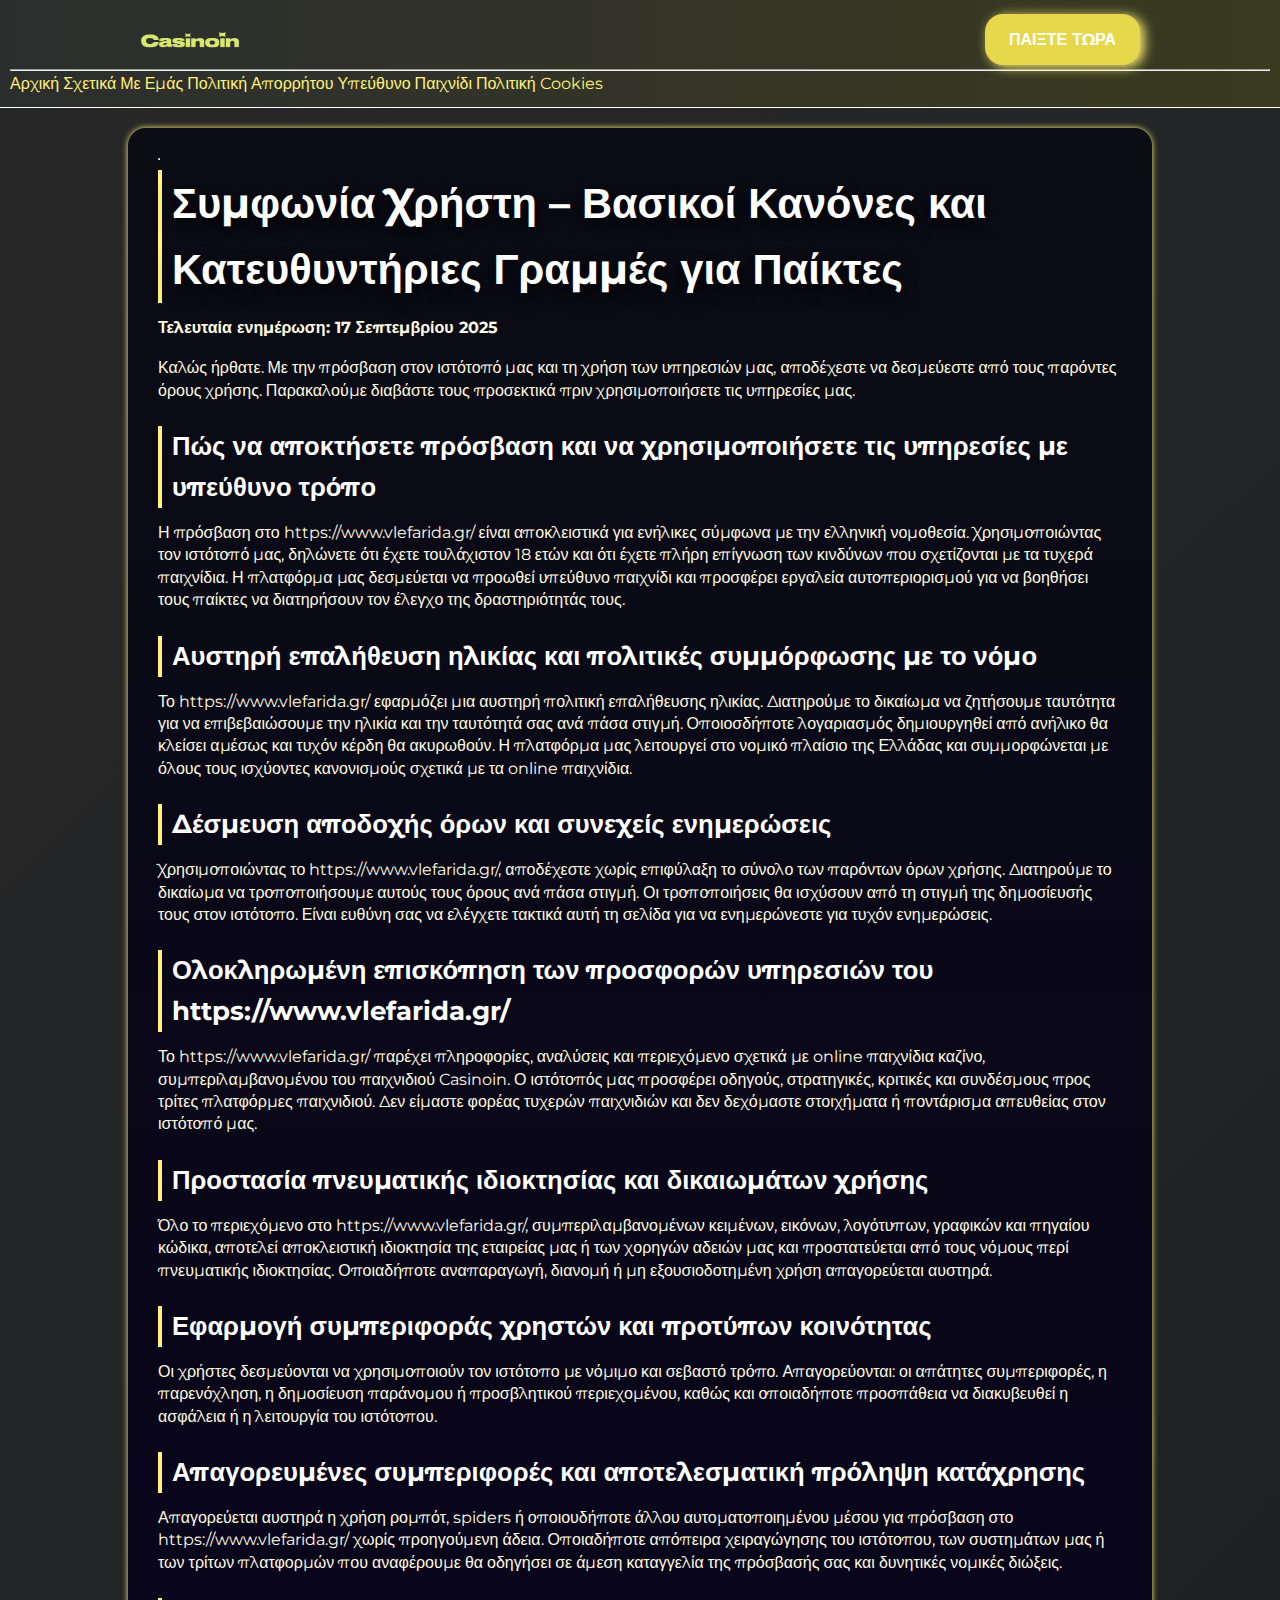
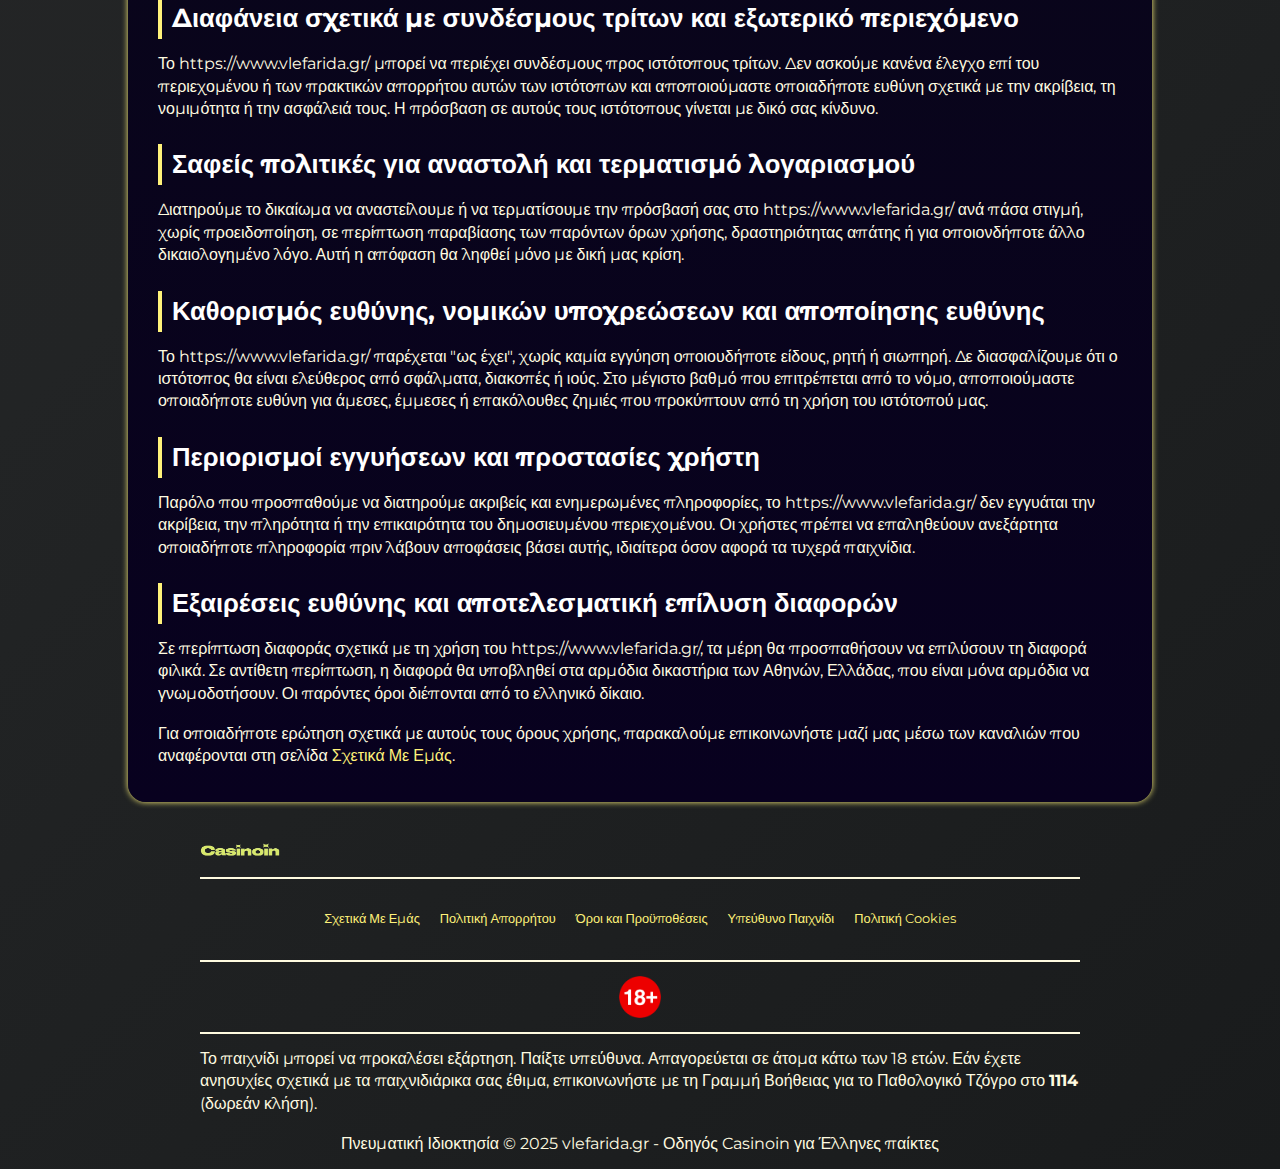
<file: terms-and-conditions/index.html>
<!DOCTYPE html>
<html lang="el">

<head>
    <meta charset="UTF-8">
    <meta name="viewport" content="width=device-width, initial-scale=1.0">
    <link rel="stylesheet" href="/style.css">
    <link rel="shortcut icon" href="/favicon.ico" type="image/x-icon">
    <title>Συμφωνία Χρήστη & Ευθύνες Παικτών</title>
    <meta name="description"
        content="Χρησιμοποιώντας το https://www.vlefarida.gr/, αποδέχεστε σαφείς όρους σχεδιασμένους για να προστατεύουν τα δικαιώματά σας και να διασφαλίζουν μια ασφαλή, διαφανή και δίκαιη εμπειρία παιχνιδιού.">
    <meta name="googlebot" content="index,follow,noarchive">

    <link rel="canonical" href="https://www.vlefarida.gr/terms-and-conditions/">

    <meta property="og:type" content="website" />
    <meta property="og:title" content="Συμφωνία Χρήστη & Ευθύνες Παικτών" />
    <meta property="og:description" content="Όροι χρήσης - βασικοί κανόνες και κατευθυντήριες γραμμές για παίκτες." />
    <meta property="og:url" content="https://www.vlefarida.gr/terms-and-conditions/" />
    <meta property="og:site_name" content="Casinoin Ελλάδα" />
    <meta property="og:locale" content="el_GR" />

    <meta name="twitter:card" content="summary" />
    <meta name="twitter:title" content="Όροι Χρήσης - Casinoin Ελλάδα" />
    <meta name="twitter:description" content="Όροι χρήσης - βασικοί κανόνες και κατευθυντήριες γραμμές για παίκτες." />
</head>

<body>
    <header>
        <div class="logo-container">
            <a href="/">
                <img src="/img/logo.webp" alt="Casinoin Ελλάδα Logo" width="100" height="80">
            </a>
            <a href="/play/" class="btn" rel="nofollow" content="noindex">ΠΑΙΞΤΕ ΤΩΡΑ</a>

        </div>
        <hr>
        <nav class="navigation-list">
            <a href="/">Αρχική</a>
            <a href="/about-us/">Σχετικά Με Εμάς</a>
            <a href="/privacy-policy/">Πολιτική Απορρήτου</a>
            <a href="/responsible-gambling/">Υπεύθυνο Παιχνίδι</a>
            <a href="/cookie-policy/">Πολιτική Cookies</a>
        </nav>
    </header>

    <main>
        <div class="container-long">
            <hr class="title-line">
            <h1>Συμφωνία Χρήστη – Βασικοί Κανόνες και Κατευθυντήριες Γραμμές για Παίκτες</h1>

            <p><strong>Τελευταία ενημέρωση: 17 Σεπτεμβρίου 2025</strong></p>

            <p>Καλώς ήρθατε. Με την πρόσβαση στον ιστότοπό μας και τη χρήση των υπηρεσιών μας, αποδέχεστε να δεσμεύεστε
                από τους παρόντες όρους χρήσης. Παρακαλούμε διαβάστε τους προσεκτικά πριν χρησιμοποιήσετε τις υπηρεσίες
                μας.</p>

            <h2>Πώς να αποκτήσετε πρόσβαση και να χρησιμοποιήσετε τις υπηρεσίες με υπεύθυνο τρόπο</h2>
            <p>Η πρόσβαση στο https://www.vlefarida.gr/ είναι αποκλειστικά για ενήλικες σύμφωνα με την ελληνική
                νομοθεσία. Χρησιμοποιώντας τον ιστότοπό μας, δηλώνετε ότι έχετε τουλάχιστον 18 ετών και ότι έχετε πλήρη
                επίγνωση των κινδύνων που σχετίζονται με τα τυχερά παιχνίδια. Η πλατφόρμα μας δεσμεύεται να προωθεί
                υπεύθυνο παιχνίδι και προσφέρει εργαλεία αυτοπεριορισμού για να βοηθήσει τους παίκτες να διατηρήσουν τον
                έλεγχο της δραστηριότητάς τους.</p>

            <h2>Αυστηρή επαλήθευση ηλικίας και πολιτικές συμμόρφωσης με το νόμο</h2>
            <p>Το https://www.vlefarida.gr/ εφαρμόζει μια αυστηρή πολιτική επαλήθευσης ηλικίας. Διατηρούμε το δικαίωμα
                να ζητήσουμε ταυτότητα για να επιβεβαιώσουμε την ηλικία και την ταυτότητά σας ανά πάσα στιγμή.
                Οποιοσδήποτε λογαριασμός δημιουργηθεί από ανήλικο θα κλείσει αμέσως και τυχόν κέρδη θα ακυρωθούν. Η
                πλατφόρμα μας λειτουργεί στο νομικό πλαίσιο της Ελλάδας και συμμορφώνεται με όλους τους ισχύοντες
                κανονισμούς σχετικά με τα online παιχνίδια.</p>

            <h2>Δέσμευση αποδοχής όρων και συνεχείς ενημερώσεις</h2>
            <p>Χρησιμοποιώντας το https://www.vlefarida.gr/, αποδέχεστε χωρίς επιφύλαξη το σύνολο των παρόντων όρων
                χρήσης. Διατηρούμε το δικαίωμα να τροποποιήσουμε αυτούς τους όρους ανά πάσα στιγμή. Οι τροποποιήσεις θα
                ισχύσουν από τη στιγμή της δημοσίευσής τους στον ιστότοπο. Είναι ευθύνη σας να ελέγχετε τακτικά αυτή τη
                σελίδα για να ενημερώνεστε για τυχόν ενημερώσεις.</p>

            <h2>Ολοκληρωμένη επισκόπηση των προσφορών υπηρεσιών του https://www.vlefarida.gr/</h2>
            <p>Το https://www.vlefarida.gr/ παρέχει πληροφορίες, αναλύσεις και περιεχόμενο σχετικά με online παιχνίδια
                καζίνο, συμπεριλαμβανομένου του παιχνιδιού Casinoin. Ο ιστότοπός μας προσφέρει οδηγούς, στρατηγικές,
                κριτικές και συνδέσμους προς τρίτες πλατφόρμες παιχνιδιού. Δεν είμαστε φορέας τυχερών παιχνιδιών και δεν
                δεχόμαστε στοιχήματα ή ποντάρισμα απευθείας στον ιστότοπό μας.</p>

            <h2>Προστασία πνευματικής ιδιοκτησίας και δικαιωμάτων χρήσης</h2>
            <p>Όλο το περιεχόμενο στο https://www.vlefarida.gr/, συμπεριλαμβανομένων κειμένων, εικόνων, λογότυπων,
                γραφικών και πηγαίου κώδικα, αποτελεί αποκλειστική ιδιοκτησία της εταιρείας μας ή των χορηγών αδειών μας
                και προστατεύεται από τους νόμους περί πνευματικής ιδιοκτησίας. Οποιαδήποτε αναπαραγωγή, διανομή ή μη
                εξουσιοδοτημένη χρήση απαγορεύεται αυστηρά.</p>

            <h2>Εφαρμογή συμπεριφοράς χρηστών και προτύπων κοινότητας</h2>
            <p>Οι χρήστες δεσμεύονται να χρησιμοποιούν τον ιστότοπο με νόμιμο και σεβαστό τρόπο. Απαγορεύονται: οι
                απάτητες συμπεριφορές, η παρενόχληση, η δημοσίευση παράνομου ή προσβλητικού περιεχομένου, καθώς και
                οποιαδήποτε προσπάθεια να διακυβευθεί η ασφάλεια ή η λειτουργία του ιστότοπου.</p>

            <h2>Απαγορευμένες συμπεριφορές και αποτελεσματική πρόληψη κατάχρησης</h2>
            <p>Απαγορεύεται αυστηρά η χρήση ρομπότ, spiders ή οποιουδήποτε άλλου αυτοματοποιημένου μέσου για πρόσβαση
                στο https://www.vlefarida.gr/ χωρίς προηγούμενη άδεια. Οποιαδήποτε απόπειρα χειραγώγησης του ιστότοπου,
                των συστημάτων μας ή των τρίτων πλατφορμών που αναφέρουμε θα οδηγήσει σε άμεση καταγγελία της πρόσβασής
                σας και δυνητικές νομικές διώξεις.</p>

            <h2>Διαφάνεια σχετικά με συνδέσμους τρίτων και εξωτερικό περιεχόμενο</h2>
            <p>Το https://www.vlefarida.gr/ μπορεί να περιέχει συνδέσμους προς ιστότοπους τρίτων. Δεν ασκούμε κανένα
                έλεγχο επί του περιεχομένου ή των πρακτικών απορρήτου αυτών των ιστότοπων και αποποιούμαστε οποιαδήποτε
                ευθύνη σχετικά με την ακρίβεια, τη νομιμότητα ή την ασφάλειά τους. Η πρόσβαση σε αυτούς τους ιστότοπους
                γίνεται με δικό σας κίνδυνο.</p>

            <h2>Σαφείς πολιτικές για αναστολή και τερματισμό λογαριασμού</h2>
            <p>Διατηρούμε το δικαίωμα να αναστείλουμε ή να τερματίσουμε την πρόσβασή σας στο https://www.vlefarida.gr/
                ανά πάσα στιγμή, χωρίς προειδοποίηση, σε περίπτωση παραβίασης των παρόντων όρων χρήσης, δραστηριότητας
                απάτης ή για οποιονδήποτε άλλο δικαιολογημένο λόγο. Αυτή η απόφαση θα ληφθεί μόνο με δική μας κρίση.</p>

            <h2>Καθορισμός ευθύνης, νομικών υποχρεώσεων και αποποίησης ευθύνης</h2>
            <p>Το https://www.vlefarida.gr/ παρέχεται "ως έχει", χωρίς καμία εγγύηση οποιουδήποτε είδους, ρητή ή
                σιωπηρή. Δε διασφαλίζουμε ότι ο ιστότοπος θα είναι ελεύθερος από σφάλματα, διακοπές ή ιούς. Στο μέγιστο
                βαθμό που επιτρέπεται από το νόμο, αποποιούμαστε οποιαδήποτε ευθύνη για άμεσες, έμμεσες ή επακόλουθες
                ζημιές που προκύπτουν από τη χρήση του ιστότοπού μας.</p>

            <h2>Περιορισμοί εγγυήσεων και προστασίες χρήστη</h2>
            <p>Παρόλο που προσπαθούμε να διατηρούμε ακριβείς και ενημερωμένες πληροφορίες, το https://www.vlefarida.gr/
                δεν εγγυάται την ακρίβεια, την πληρότητα ή την επικαιρότητα του δημοσιευμένου περιεχομένου. Οι χρήστες
                πρέπει να επαληθεύουν ανεξάρτητα οποιαδήποτε πληροφορία πριν λάβουν αποφάσεις βάσει αυτής, ιδιαίτερα
                όσον αφορά τα τυχερά παιχνίδια.</p>

            <h2>Εξαιρέσεις ευθύνης και αποτελεσματική επίλυση διαφορών</h2>
            <p>Σε περίπτωση διαφοράς σχετικά με τη χρήση του https://www.vlefarida.gr/, τα μέρη θα προσπαθήσουν να
                επιλύσουν τη διαφορά φιλικά. Σε αντίθετη περίπτωση, η διαφορά θα υποβληθεί στα αρμόδια δικαστήρια των
                Αθηνών, Ελλάδας, που είναι μόνα αρμόδια να γνωμοδοτήσουν. Οι παρόντες όροι διέπονται από το ελληνικό
                δίκαιο.</p>

            <p>Για οποιαδήποτε ερώτηση σχετικά με αυτούς τους όρους χρήσης, παρακαλούμε επικοινωνήστε μαζί μας μέσω των
                καναλιών που αναφέρονται στη σελίδα <a href="/about-us/">Σχετικά Με Εμάς</a>.</p>
        </div>
    </main>

    <footer>
        <a href="/">
            <img src="/img/logo.webp" alt="Casinoin Ελλάδα" width="80" height="80">
        </a>
        <hr class="faq-hr">
        <div class="flex-container">
            <a href="/about-us/">Σχετικά Με Εμάς</a>
            <a href="/privacy-policy/">Πολιτική Απορρήτου</a>
            <a href="/terms-and-conditions/">Όροι και Προϋποθέσεις</a>
            <a href="/responsible-gambling/">Υπεύθυνο Παιχνίδι</a>
            <a href="/cookie-policy/">Πολιτική Cookies</a>
        </div>
        <hr class="faq-hr">
        <img src="/img/18-icon.webp" alt="18+ Icon" width="50" height="50">
        <hr class="faq-hr">
        <p>
            Το παιχνίδι μπορεί να προκαλέσει εξάρτηση. Παίξτε υπεύθυνα. Απαγορεύεται σε άτομα κάτω των 18 ετών. Εάν
            έχετε ανησυχίες σχετικά με τα παιχνιδιάρικα σας έθιμα, επικοινωνήστε με τη Γραμμή Βοήθειας για το Παθολογικό
            Τζόγρο στο <strong>1114</strong> (δωρεάν κλήση).
        </p>
        <p>
            Πνευματική Ιδιοκτησία © 2025 vlefarida.gr - Οδηγός Casinoin για Έλληνες παίκτες
        </p>
    </footer>
</body>

</html>
</file>
<file: style.css>
@font-face {
	font-family: Montserrat;
	src: url('./font/Montserrat-Regular.ttf') format('truetype');
	font-weight: 400;
	font-style: normal;
}
@font-face {
	font-family: Montserrat;
	src: url('./font/Montserrat-Medium.ttf') format('truetype');
	font-weight: 500;
	font-style: normal;
}
@font-face {
	font-family: Montserrat;
	src: url('./font/Montserrat-Bold.ttf') format('truetype');
	font-weight: 700;
	font-style: normal;
}

:root {
	--background-color: linear-gradient(135deg, #282728 0%, #222425 50%, #191b1c 100%);
	--header: linear-gradient(90deg, #2c2e2e 0%, #3a3a1f 100%);
	--txt: #ffffff;
	--btn: #e6d84a;
	--border: 18px;
	--container: linear-gradient(180deg, #0b0c14, #08011f);
	--link: #fff27a;
	--p-txt: #fffbe0;
	--vitrina: #0a0530;
}

* {
	margin: 0;
	padding: 0;
	box-sizing: border-box;
}

html {
	scroll-padding-top: 120px;
	scroll-behavior: smooth;
}

body {
	font-family: 'Montserrat', sans-serif;
	line-height: 1.6;
	color: var(--txt);
	background: var(--background-color);
	font-size: 1rem;
}

main {
	max-width: 80%;
	margin: 10px auto;
}

img,
video {
	max-width: 100%;
	height: auto;
	display: block;
}

a {
	text-decoration: none;
	color: var(--link);
	transition: color 0.3s ease;
}

a:hover {
	color: var(--btn);
}

.accent-link {
	color: var(--btn);
}

h1 {
	font-size: 2.6rem;
	color: var(--txt);
	text-shadow: 0 6px 16px rgb(0, 0, 0);
	border-left: 4px solid var(--link);
	padding-left: 10px;
}

h2 {
	font-size: 1.6rem;
	margin-top: 10px;
	color: var(--txt);
	border-left: 4px solid var(--link);
	padding-left: 10px;
}

h3 {
	font-size: 1.2rem;
	margin-top: 10px;
	color: var(--txt);
}

ul {
	list-style: none;
	margin: 10px;
	color: var(--txt);
	margin: 4px 60px;
}

ul li::before {
	content: '◆ ';
	color: var(--btn);
}
/* custom list */
.pink-circle-list {
	counter-reset: step;
	list-style: none;
	padding-left: 0;
	margin: 10px 0;
}

.pink-circle-list li {
	counter-increment: step;
	margin-bottom: 1em;
	position: relative;
	padding-left: 40px;
}

.pink-circle-list li::before {
	content: counter(step);
	position: absolute;
	left: 0;
	top: 0;
	width: 26px;
	height: 26px;
	background-color: var(--link);
	color: var(--white);
	font-weight: bold;
	border-radius: 50%;
	display: flex;
	align-items: center;
	justify-content: center;
	font-family: sans-serif;
	font-size: 14px;
}

/*  */
p {
	color: var(--p-txt);
	font-size: 1rem;
	line-height: 1.4rem;
	margin: 4px 0;
}

blockquote {
	padding: 10px;
	font-style: italic;
	color: var(--p-txt);
	margin: 20px auto;
	background: var(--background-color);
	border-left: 4px solid var(--btn);
	border-right: 4px solid var(--btn);
}

.btn,
.btn-white {
	display: inline-block;
	background-color: var(--btn);
	color: var(--txt);
	padding: 0.8rem 1.5rem;
	border-radius: var(--border);
	font-weight: bold;
	transition: all 0.3s ease;
	border: none;
	cursor: pointer;

	/* Базовое лёгкое свечение */
	box-shadow: 4px 2px 12px var(--link);
}

/* Эффект при наведении */
.btn:hover {
	box-shadow: 0 0 10px var(--link), 0 0 20px var(--txt), 0 0 40px var(--txt), 0 0 80px var(--link);
	text-shadow: 0 0 10px var(--txt), 0 0 20px var(--txt), 0 0 40px var(--txt);
	transform: scale(1.05);
	color: var(--txt);
}

.btn-white {
	background-color: var(--txt);
	color: var(--btn);
}

.btn-white:hover {
	box-shadow: 0 0 10px var(--txt), 0 0 20px var(--link), 0 0 40px var(--link), 0 0 80px var(--txt);
	text-shadow: 0 0 10px var(--link), 0 0 20px var(--link), 0 0 40px var(--link);
	transform: scale(1.05);
	color: var(--link);
}

header {
	width: 100%;
	background: var(--header);
	position: sticky;
	top: 0;
	z-index: 100;
	border-bottom: 1px solid var(--txt);
	padding: 10px;
}

.logo-container {
	display: flex;
	align-items: center;
	justify-content: space-between;
	width: 80%;
	margin: 0 auto;
	padding: 4px;
}

.logo-nav-container {
	display: flex;
	gap: 30px;
}

.container {
	margin: 20px auto;
	display: flex;
	align-items: center;
	justify-content: center;
	gap: 20px;
	padding: 30px;
	background: var(--container);
	border-radius: var(--border);
}

.container-long {
	margin: 20px auto;
	display: flex;
	flex-direction: column;
	align-items: start;
	justify-content: center;
	gap: 10px;
	padding: 30px;
	background: var(--container);
	border-radius: var(--border);
}

.container,
.container-long {
	box-shadow: 0 0 6px var(--link);
}

.flex-container {
	margin: 20px auto;
	display: flex;
	align-items: center;
	justify-content: start;
	gap: 20px;
}

.flex-wrapper {
	margin: 10px auto;
	display: flex;
	align-items: self-start;
	justify-content: center;
	gap: 26px;
}

.container img,
.container-left img,
.container-long img {
	border-radius: var(--border);
	width: 480px;
	height: auto;
}

.btn-container {
	display: flex;
	align-items: center;
	justify-content: space-between;
	margin: 20px auto;
}

.casino-vitrina {
	display: flex;
	flex-direction: column;
	background: var(--vitrina);
	border-radius: var(--border);
	padding: 20px 20px;
}

.casino-card {
	display: flex;
	align-items: center;
	justify-content: space-between;
	background-color: var(--container);
	border-radius: 10px;
	overflow: hidden;
	margin: 20px auto;
	color: #fff;
	width: 100%;
}

.casino-rank {
	background: var(--link);
	padding: 60px 10px;
	font-size: 18px;
	font-weight: bold;
	color: white;
	display: flex;
	align-items: center;
	justify-content: center;
}

.casino-left {
	display: flex;
	flex-direction: column;
	align-items: self-start;
	justify-content: center;
	padding: 10px;
	gap: 10px;
}

.casino-logo {
	width: 200px;
	height: auto;
	border-radius: var(--border);
}

.casino-rating {
	background-color: var(--link);
	color: var(--txt);
	padding: 4px 10px;
	border-radius: 20px;
	font-weight: bold;
	display: inline-block;
	gap: 4px;
	margin-top: 12px;
	cursor: pointer;
}

.casino-center {
	padding: 0 20px;
	display: flex;
	gap: 10px;
}

.casino-title {
	margin: 0;
	font-size: 18px;
	font-weight: bold;
}

.casino-actions {
	display: flex;
	flex-direction: column;
	align-items: start;
	justify-content: start;
	gap: 10px;
	padding: 10px;
	width: 16%;
}

.btn-red-bonus {
	padding: 8px 12px;
	background-color: var(--btn);
	border-radius: 12px;
	border: 3px solid var(--link);
	transition: all 0.3s ease;
	text-align: center;
	width: 100%;
	color: var(--white);
}

.btn-red-bonus:hover {
	background-color: inherit;
	border: 3px solid var(--btn);
	color: var(--txt);
}

.table-wrapper {
	overflow-x: auto;
	margin-top: 1.5rem;
	border-radius: var(--border);
	width: 100%;
}

.table-wrapper table {
	width: 100%;
	border-collapse: collapse;
	color: var(--txt);
	font-size: 1rem;
	min-width: 320px;
}

.table-wrapper th {
	background-color: var(--btn);
	color: var(--txt);
	padding: 1rem;
	text-align: left;
	font-weight: 600;
	font-size: 1.05rem;
	border-bottom: 1px solid var(--p-txt);
}

.table-wrapper td {
	padding: 0.9rem 1rem;
	border-bottom: 1px solid var(--p-txt);
	color: var(--light-color);
}

.table-wrapper a {
	color: var(--link);
	text-decoration: none;
	font-weight: 600;
}

.table-wrapper a:hover {
	color: var(--accent);
	text-decoration: underline;
}

/* game block */
.breake {
	display: flex;
	flex-wrap: wrap;
	align-items: center;
	justify-content: centerx;
	width: 100%;
	margin: 20px auto;
	gap: 10px;
}

.breake-block {
	display: flex;
	align-items: center;
	justify-content: space-between;
	gap: 10px;
	padding: 10px 16px;
	border-radius: var(--border);
	background-color: var(--vitrina);
}

.breake-block p {
	background-color: var(--txt);
	border-radius: 120px;
	padding: 10px 12px;
	color: var(--vitrina);
	font-weight: 500;
}

.faq-hr {
	border: 1px solid var(--p-txt);
	width: 100%;
}

footer {
	display: flex;
	flex-direction: column;
	align-items: center;
	background-color: var(--header);
	padding: 10px 200px;
	font-size: 0.8rem;
	gap: 10px;
}

footer a {
	align-self: self-start;
}

.footer-hr {
	border: 1px solid var(--p-txt);
	width: 100%;
}

.banner-bottom {
	position: fixed;
	bottom: 0;
	left: 0;
	right: 0;
	background: #000000d3;
	border-top: 1px solid var(--link);
	padding: 15px 20px;
	box-shadow: 0 -2px 10px rgba(0, 0, 0, 0.1);
	display: flex;
	align-items: center;
	justify-content: center;
	gap: 40px;
	z-index: 1000;
}

@media (max-width: 1024px) {
	main {
		max-width: 90%;
	}

	.logo-container {
		width: 96%;
	}

	.container img,
	.container-left img,
	.container-long img {
		width: 300px;
		height: auto;
	}

	.btn-container {
		flex-direction: column;
		justify-content: center;
		align-items: flex-start;
	}

	footer {
		padding: 10px 100px;
	}
}

@media (max-width: 768px) {
	h1 {
		font-size: 2rem;
	}
	main {
		max-width: 96%;
	}

	ul {
		margin: 4px 10px;
	}

	/* header */
	.navigation-list {
		display: none;
	}
	.logo-container {
		width: 96%;
	}

	.container,
	.container-left,
	.container-long,
	.flex-wrapper {
		flex-direction: column;
		padding: 16px;
		gap: 10px;
	}

	.container img,
	.container-left img,
	.container-long img {
		width: 100%;
		height: auto;
	}

	.btn-container {
		flex-direction: column;
		justify-content: center;
		align-items: flex-start;
		gap: 20px;
	}

	/* vitrina */

	.casino-card {
		flex-direction: column;
	}

	.casino-rank {
		height: 0;
		width: 100%;
		padding: 14px 0;
	}

	.casino-logo {
		width: 300px;
		height: auto;
	}

	.casino-actions {
		width: 50%;
		margin-bottom: 10px;
	}

	.banner-bottom {
		gap: 10px;
		width: 100vw;
	}
	/*  */
	footer {
		padding: 10px 20px;
	}
}
</file>
